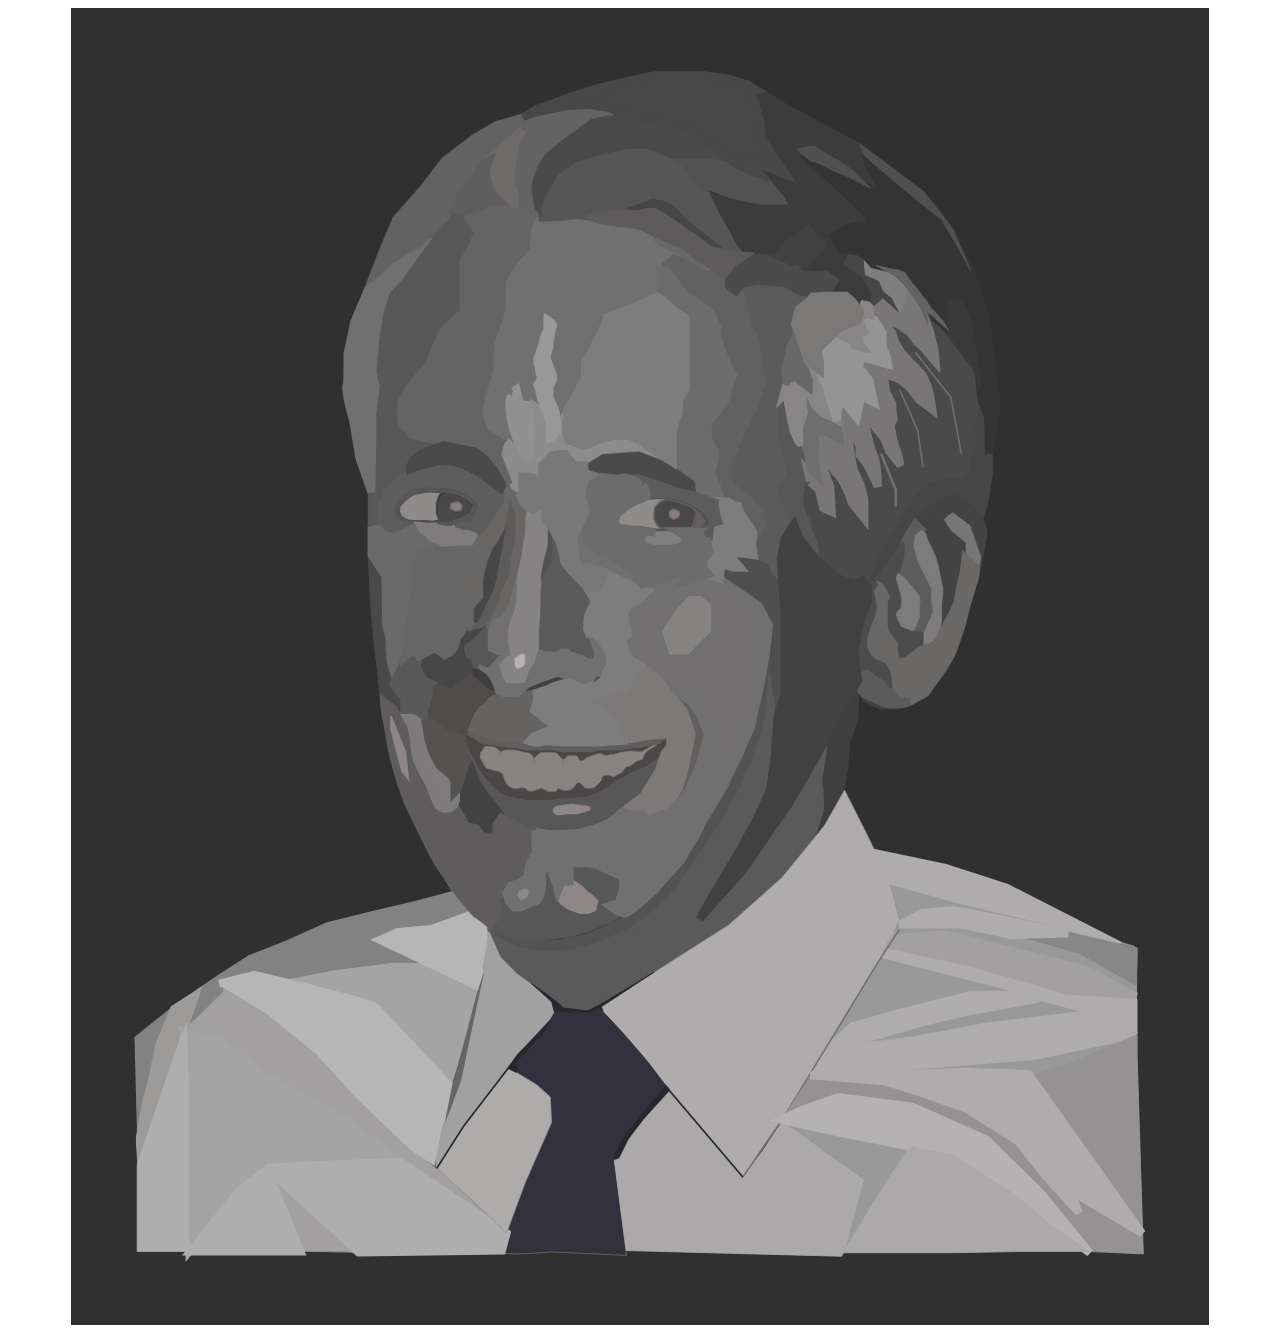
<file: docs/index.html>
<!DOCTYPE html>
<html lang="en">

<head>
  <meta charset="UTF-8">
  <meta name="viewport" content="width=device-width, initial-scale=1.0">
  <meta http-equiv="X-UA-Compatible" content="ie=edge">
  <link rel="stylesheet" href="estilos.css" />
  <link href="https://fonts.googleapis.com/css?family=Roboto&display=swap" rel="stylesheet" />
  <title>Arnulfo</title>


</head>

<body>


  <div class="container">
    <svg class =dadContainer xmlns="http://www.w3.org/2000/svg" width="80%" height="80%" viewBox="0 0 127.351 149.967">
      <defs>
        <style>


          .mover {
            position: relative;
          }

          .cl1,
          .cls-125 {
            fill: #a5a4a4;
          }

          .cl1,
          .cl119,
          .cls-125 {
            stroke: #a5a4a4;
          }

          .cl1,
          .cls-101,
          .cls-105,
          .cls-106,
          .cls-108,
          .cls-109,
          .cl110,
          .cl113,
          .cl114,
          .cl115,
          .cl116,
          .cl117,
          .cl118,
          .cl119,
          .cls-121,
          .cls-123,
          .cls-126,
          .cls-127,
          .cls-129,
          .cl130,
          .cl131,
          .cl132,
          .cl136,
          .cl139,
          .cls-140,
          .cls-142,
          .cls-143,
          .cls-144,
          .cl17,
          .cl2,
          .cl54,
          .cl55,
          .cl59,
          .cl60,
          .cl65,
          .cl67,
          .cl70,
          .cl73,
          .cl74,
          .cl77,
          .cls-81,
          .cls-82,
          .cls-83,
          .cls-84,
          .cls-87,
          .cls-89,
          .cl90,
          .cl94,
          .cl97,
          .cl98 {
            stroke-width: 0.1px;
          }

          .cl2,
          .cl79 {
            fill: #686868;
            stroke: #686868;
          }

          .cl3 {
            fill: #777575;
            stroke: #777575;
          }

          .cl114,
          .cl137,
          .cl138,
          .cl18,
          .cl23,
          .cl4,
          .cl6,
          .cl92,
          .cl93 {
            fill: none;
          }

          .cls-145,
          .cl5,
          .cl75,
          .cl97 {
            fill: #4a4a4a;
            stroke: #4a4a4a;
          }

          .cl10,
          .cl11,
          .cl12,
          .cl13,
          .cl137,
          .cl138,
          .cl14,
          .cl15,
          .cl16,
          .cl18,
          .cl22,
          .cl23,
          .cl24,
          .cl25,
          .cl27,
          .cl29,
          .cl31,
          .cl32,
          .cl35,
          .cl39,
          .cl40,
          .cl43,
          .cl47,
          .cl5,
          .cl50,
          .cl6,
          .cl7,
          .cl8,
          .cl9,
          .cl92 {
            stroke-width: 0.2px;
          }

          .cl6 {
            stroke: #504d4d;
          }

          .cl12,
          .cl7 {
            fill: #8e8b8b;
          }

          .cl7 {
            stroke: #515050;
          }

          .cl10,
          .cls-104,
          .cl8 {
            fill: #484848;
          }

          .cls-104,
          .cls8 {
            stroke: #484848;
          }

          .cl9 {
            fill: #8a7e7e;
          }

          .cl113,
          .cl114,
          .cl118,
          .cl33,
          .cl34,
          .cl35,
          .cl42,
          .cl56,
          .cl62,
          .cl9,
          .cl92,
          .cl93 {
            stroke: #707070;
          }

          .cl10,
          .cl11,
          .cl22 {
            stroke: #635e5e;
          }

          .cl11 {
            fill: #645e5e;
          }

          .cl12 {
            stroke: #4f4d4d;
          }

          .cl13 {
            fill: #615d5d;
          }

          .cl13,
          .cl14 {
            stroke: #615d5d;
          }

          .cl14,
          .cl43,
          .cl74 {
            fill: #585757;
          }

          .cl15,
          .cl17 {
            fill: #4b4747;
            stroke: #4b4747;
          }

          .cls-143,
          .cl16,
          .cl44 {
            fill: #8f8787;
            stroke: #8f8787;
          }

          .cl18 {
            stroke: #474444;
          }

          .cl19 {
            fill: #444040;
            stroke: #444040;
          }

          .cl20 {
            fill: #403e3e;
          }

          .cl20,
          .cl23 {
            stroke: #403e3e;
          }

          .cl21 {
            fill: #5e5b5b;
            stroke: #5e5b5b;
          }

          .cl22 {
            fill: #635e5e;
          }

          .cl24 {
            fill: #535353;
          }

          .cl24,
          .cl25 {
            stroke: #3e3d3d;
          }

          .cl25 {
            fill: #3e3d3d;
          }

          .cl26 {
            fill: #585656;
            stroke: #585656;
          }

          .cl27 {
            fill: #686565;
            stroke: #686565;
          }

          .cl28 {
            fill: #5b5a5a;
            stroke: #5b5a5a;
          }

          .cl29 {
            fill: #403f3f;
            stroke: #403f3f;
          }

          .cls-106,
          .cl30 {
            fill: #444343;
            stroke: #444343;
          }

          .cl31 {
            fill: #504c4c;
            stroke: #504c4c;
          }

          .cl32 {
            fill: #504f4f;
            stroke: #504f4f;
          }

          .cl33 {
            fill: #707070;
          }

          .cl34 {
            fill: #727070;
          }

          .cl35 {
            fill: #858282;
          }

          .cl36 {
            fill: #7e7979;
            stroke: #7e7979;
          }

          .cl37 {
            fill: #656262;
            stroke: #656262;
          }

          .cl38 {
            fill: #5e5c5c;
            stroke: #5e5c5c;
          }

          .cls-145,
          .cl38,
          .cl42,
          .cl69 {
            stroke-width: 0.5px;
          }

          .cl39 {
            fill: #8e8686;
            stroke: #8e8686;
          }

          .cl40 {
            fill: #4a4949;
            stroke: #4a4949;
          }

          .cl41 {
            fill: #474747;
            stroke: #474747;
          }

          .cl42 {
            fill: #706f6f;
          }

          .cl43,
          .cl74 {
            stroke: #585757;
          }

          .cls-109,
          .cl45 {
            fill: #7d7b7b;
            stroke: #7d7b7b;
          }

          .cl46 {
            fill: #555252;
            stroke: #555252;
          }

          .cls-103,
          .cl47 {
            fill: #535252;
            stroke: #535252;
          }

          .cl48 {
            fill: #484747;
            stroke: #484747;
          }

          .cl49 {
            fill: #7d7d7d;
            stroke: #7d7d7d;
          }

          .cl50 {
            fill: #6b6a6a;
            stroke: #6b6a6a;
          }

          .cl51 {
            fill: #5a5959;
            stroke: #5a5959;
          }

          .cl52 {
            fill: #676666;
            stroke: #676666;
          }

          .cl53 {
            fill: #7e7c7c;
            stroke: #7e7c7c;
          }

          .cl54 {
            fill: #585858;
            stroke: #585858;
          }

          .cl55 {
            fill: #8d8b8b;
            stroke: #838383;
          }

          .cl56 {
            fill: #716f6f;
          }

          .cl57 {
            fill: #858383;
            stroke: #858383;
          }

          .cl58 {
            fill: #5e5d5d;
            stroke: #5e5d5d;
          }

          .cl59 {
            fill: #b9b1b1;
            stroke: #b9b1b1;
          }

          .cl60 {
            fill: #555353;
            stroke: #555353;
          }

          .cl61 {
            fill: #656464;
            stroke: #656464;
          }

          .cl62,
          .cl91 {
            fill: #717070;
          }

          .cl63 {
            fill: #919090;
            stroke: #919090;
          }

          .cl64 {
            fill: #989898;
            stroke: #989898;
          }

          .cl112,
          .cl65 {
            fill: #5b5b5b;
            stroke: #5b5b5b;
          }

          .cl66 {
            fill: #616161;
            stroke: #616161;
          }

          .cl67,
          .cl71 {
            fill: #6d6c6c;
            stroke: #6d6c6c;
          }

          .cl68 {
            fill: #7e7d7d;
            stroke: #7e7d7d;
          }

          .cls-107,
          .cl69 {
            fill: #5d5c5c;
            stroke: #5d5c5c;
          }

          .cl70 {
            fill: #818080;
            stroke: #818080;
          }

          .cl72 {
            fill: #787878;
            stroke: #787878;
          }

          .cl73 {
            fill: #4b4b4b;
            stroke: #4b4b4b;
          }

          .cl76 {
            fill: #787676;
            stroke: #787676;
          }

          .cl77 {
            fill: #6e6e6e;
            stroke: #6e6e6e;
          }

          .cl78,
          .cls-81 {
            fill: #878585;
            stroke: #878585;
          }

          .cls-80 {
            fill: #959494;
            stroke: #959494;
          }

          .cls-82 {
            fill: #474646;
            stroke: #474646;
          }

          .cls-83 {
            fill: #3b3b3b;
            stroke: #3b3b3b;
          }

          .cls-84 {
            fill: #464646;
            stroke: #464646;
          }

          .cls-85 {
            fill: #807f7f;
            stroke: #807f7f;
          }

          .cls-86 {
            fill: #414141;
            stroke: #414141;
          }

          .cls-87 {
            fill: #3d3c3c;
            stroke: #3d3c3c;
          }

          .cls-88 {
            fill: #343434;
            stroke: #343434;
          }

          .cls-89 {
            fill: #3a3a3a;
            stroke: #3a3a3a;
          }

          .cl90 {
            fill: #505050;
            stroke: #505050;
          }

          .cl91 {
            stroke: #717070;
          }

          .cl93 {
            stroke-width: 0.32px;
          }

          .cl94 {
            fill: #636262;
            stroke: #636262;
          }

          .cl95 {
            fill: #575656;
            stroke: #575656;
          }

          .cl96 {
            fill: #5d5b5b;
            stroke: #5d5b5b;
          }

          .cls-101,
          .cl98 {
            fill: #636363;
          }

          .cl98 {
            stroke: #656363;
          }

          .cl99 {
            fill: #6e6a6a;
            stroke: #6e6a6a;
          }

          .cls-100 {
            fill: #5e5e5e;
            stroke: #5e5e5e;
          }

          .cls-101 {
            stroke: #636363;
          }

          .cls-102 {
            fill: #7b7878;
            stroke: #7b7878;
          }

          .cls-105 {
            fill: #9f9e9e;
            stroke: #9f9e9e;
          }

          .cls-108 {
            fill: #4d4c4c;
            stroke: #4d4c4c;
          }

          .cl110 {
            fill: #434242;
            stroke: #434242;
          }

          .cl111 {
            fill: #6a6767;
            stroke: #6a6767;
          }

          .cl113 {
            fill: #888484;
          }

          .cl115,
          .cl133,
          .cl136 {
            fill: #aeacac;
          }

          .cl115 {
            stroke: #9f9a9a;
          }

          .cl116 {
            fill: #a2a1a1;
            stroke: #9f9d9d;
          }

          .cl117,
          .cl118 {
            fill: #33313e;
          }

          .cl117 {
            stroke: #33313e;
          }

          .cl119,
          .cls-127,
          .cl135 {
            fill: #a2a0a0;
          }

          .cls-120,
          .cls-121 {
            fill: #828282;
            stroke: #828282;
          }

          .cls-122 {
            fill: #9d9a9a;
            stroke: #9d9a9a;
          }

          .cls-123 {
            fill: #676565;
            stroke: #676565;
          }

          .cls-124 {
            fill: #b7b6b6;
            stroke: #b7b6b6;
          }

          .cls-126,
          .cls-128 {
            fill: #afaeae;
          }

          .cls-126,
          .cls-128,
          .cl131 {
            stroke: #afaeae;
          }

          .cls-127,
          .cl135 {
            stroke: #a2a0a0;
          }

          .cls-129 {
            fill: #aeabab;
            stroke: #929292;
          }

          .cl130 {
            fill: #28272e;
          }

          .cl130,
          .cl137 {
            stroke: #28272e;
          }

          .cl131,
          .cls-142 {
            fill: #aba9a9;
          }

          .cl132,
          .cl134 {
            fill: #9a9999;
          }

          .cl132,
          .cl134,
          .cls-140 {
            stroke: #9a9999;
          }

          .cl133,
          .cl136 {
            stroke: #aeacac;
          }

          .cl138 {
            stroke: #737171;
          }

          .cl139 {
            fill: #888787;
            stroke: #888787;
          }

          .cls-140 {
            fill: #949292;
          }

          .cls-141 {
            fill: #b4b2b2;
            stroke: #b4b2b2;
          }

          .cls-142 {
            stroke: #aba9a9;
          }

          .cls-144 {
            fill: #575555;
            stroke: #575555;
          }
        </style>
      </defs>
      <g class="relat" id="dad" transform="translate(-11.656 -14.438)">
        <path id="Trazado_670" data-name="Trazado 670" class="cl1"
          d="M810.969,307.5,826,311.2l9.625,9.925.719-2.312,1.313-4.437,1.578-6.172-6.922-2.891-6.312-.25-4.062.25Z"
          transform="translate(-784 -179)" />
        <path id="Trazado_715" data-name="Trazado 715" class="cl2"
          d="M858.625,212.719a5.668,5.668,0,0,1,1.656.656c.5.25,2,1.031,2,1.031l1.25.469,1.375.5s.844.75.938.813,1.75,1.25,1.75,1.25l1.344.969,1.063.5-.812.219h-.875l-.875-.219-1.344-.656-2.437-1.281-1.937-1.094-1.109-.828-.2-.984Z"
          transform="translate(-784 -179)" />
        <path id="Trazado_787" data-name="Trazado 787" class="cl3"
          d="M901.469,256.422l-.531-1.047-.625-.766.094-1.734-1.25-1.125-.75-.531-.312-.531-.437-.844.438-.531.75-.266a2.192,2.192,0,0,0,.625.453,8.7,8.7,0,0,1,1.188.844l.625.875.375,1.125.109.875.141.453v1.813Z"
          transform="translate(-784 -179)" />
        <rect id="Rectángulo_5" data-name="Rectángulo 5" class="cl4" width="10" height="4"
          transform="translate(70 62)" />
        <path id="Trazado_716" data-name="Trazado 716" class="cl5"
          d="M852.406,243.188l.677-.437,1.542-1.167h1.958l2.667-.146,4.172,1.516,2.7,2.109.375,1.5-2.125-.437-5.042-1.792-3.021.292-2.875-.292-.844-.271Z"
          transform="translate(-784 -179)" />
        <path id="Trazado_636" data-name="Trazado 636" class="cl6"
          d="M828.891,248.813a4.532,4.532,0,0,1,1.266-1.687,2.775,2.775,0,0,1,2.2-.625H835.5l1.813.625,1.063.875.188.438-.187.375-1.812.938-2.75.438h-3.375Z"
          transform="translate(-784 -179)" />
        <path id="Trazado_717" data-name="Trazado 717" class="cl7"
          d="M866.875,250.813l.547-.375.266-.312-.437-.75-1.312-1.187-1.187-.5-1.687-.375-1.25-.141-1.562.141-.969.375-1.016.531-1.422.938-.375.313-.281.781.656.672,2.313.2H865l1.875-.312"
          transform="translate(-784 -179)" />
        <path id="Trazado_637" data-name="Trazado 637" class="cl8"
          d="M833.906,247.844v1.3l.25,1.031h.438l.75-.062,1.531-.672.828-.391.438-.281.156-.328-.078-.375-.516-.422-.719-.516-1.016-.344-.516-.234H835l-.578.109-.266.469Z"
          transform="translate(-784 -179)" />
        <path id="Trazado_638" data-name="Trazado 638" class="cl9"
          d="M835.578,247.875l.859-.187.5.438-.125.609-.687.078-.625-.3Z" transform="translate(-784 -179)" />
        <path id="Trazado_718" data-name="Trazado 718" class="cl10"
          d="M861.875,247.7l-.656.7-.078.828v.625l.234.484.3.438.328.2h3.734l.547-.7.078-.656V248.8l-.547-.5-1.594-.594-1.375-.312-.609.109Z"
          transform="translate(-784 -179)" />
        <path id="Trazado_719" data-name="Trazado 719" class="cl9"
          d="M863.094,248.922v.578l.484.359.484-.187.281-.328-.078-.422-.328-.2-.437-.125Z"
          transform="translate(-784 -179)" />
        <path id="Trazado_742" data-name="Trazado 742" class="cl11"
          d="M865.938,250.953l.547-.156h.656l.313-.328v-.391l-.375-.625-.25-.25-.344-.266Z"
          transform="translate(-784 -179)" />
        <path id="Trazado_639" data-name="Trazado 639" class="cl12"
          d="M830,247.313l.672-.5.7-.187,1.234-.219h1.641l.109.094-.3.391-.328.891v1.344l.328.875-.875.141-.891-.078h-1.375l-.734-.062-.844-.453-.359-.672.141-.625C829.031,248.156,830,247.313,830,247.313Z"
          transform="translate(-784 -179)" />
        <path id="Trazado_640" data-name="Trazado 640" class="cl13"
          d="M839.672,277.047l2.7.531,3.594.422h3.094l3.313.188,2.328-.125,2.5-.187,2.766-.625,3.156-.312L862.25,278l-2.5.563-3.187.5h-1.937l-1.906.188h-2.875l-1.375-.187H845.25l-1.594-.375h-1.281l-2.187-.328-.594-.094L839,278l-1.391-.828-.625-.609Z"
          transform="translate(-784 -179)" />
        <path id="Trazado_641" data-name="Trazado 641" class="cl14"
          d="M836.938,277c0,.125,1.313,2.688,1.313,2.688l.813,1.531,1.313,1.656,1.906,1.609,1.594.453,3.406.156,1.906-.156,1.625-.344a8.142,8.142,0,0,0,1.313.125c.094-.062,2.188-.656,2.188-.656l1.188-.937,1.563-.844,1.625-.75,2-1,1.344-1.062.875-1.062.219-.969.156.313-1.25,2.781-.25.906-1.094,1.438-.937,1.656-1.406,1.125-1.281,1.031-1.906,1.5-2.437.781-2.375.469-3.062-.125-1.25-.156-1.937-.781-2.344-1.469-1.625-1.812-1.5-2.687L838,280.938l-.594-1.469Z"
          transform="translate(-784 -179)" />
        <path id="Trazado_642" data-name="Trazado 642" class="cl15"
          d="M862,278.125l-1.844,1.063-1.125,1.25-.937.438-.531.438-.406.5-1.062.5-.781-.187-.531.188-.437.813-.5.469-.937.281-.75-.156-.125-.359-.344-.391-.453.078-.187.422-.391.406-.719.25-.75-.25-.969.406-.781-.156-.562-.25-.687.25h-1.031l-.437-.406-.656.156h-.391l-.562-.156-.7-.594-.062-.531-.344-.781-.625-.312h-.937l-.719-.406-.375-.844-.219-.312v-.594l.219-.406.375-.469-1.625-1.062-1.187-.562.219.344.656,1.469.938,1.813.781,1.344.938,1.156,1.281,1.156.781.469,2.656.547h2.859l1.922-.234,1.016-.062,1.484-.094,1.719-.625,1.469-1,.969-.531,1.344-.781.594-.312,1.625-.625.813-.625.781-.562.469-.5.375-.531.375-.531v-.781Z"
          transform="translate(-784 -179)" />
        <path id="Trazado_678" data-name="Trazado 678" class="cl16"
          d="M848.422,286.469h0l.391-.406.75-.109,1.125-.141,1.234.141.844.109.172.063.094.188-.094.156-1.469.438H850.25l-1.25.156-.391-.156-.187-.437"
          transform="translate(-784 -179)" />
        <path id="Trazado_679" data-name="Trazado 679" class="cl17"
          d="M839.859,278.469l-.187-.234,2.172.328,1.188.188h.906l1.063.281h3.656l.719.219h3.906l.311-.084.5-.135h3.094l.62-.136.661-.145h.844l1.75-.406-1.375.688-3.031.219-.781.281h-.844l-.687-.281-1.406.5-.531.375-.312.156-.125.063-.3-.406-.391-.406h-.719l-.531.406-.375.188-.75-.875h-.937l-.844-.084-.641.365-.266.141-.078.172-.141.094-.437-.687h-.344l-.656-.219-1.094-.136h-.906l-.719.271-.656-.6Z"
          transform="translate(-784 -179)" />
        <path id="Trazado_643" data-name="Trazado 643" class="cl18"
          d="M853.906,264.625l1.094,1.5.563.938v.844l-.344,1-.375.344-.594.25-.625.438-.656.781-.531.281h-.75l-1.156-.562-.625-.5-.844-.437-.875.219-1.625.719-.875.281-.875.656-1.062.75h-1.812l-.875-.906-.375-1.281-.781-.687-1-.781L837,267.5l-.531-1.375.688-1.031,1.25-.469,1.5-1.042.781-1.167.719-2.073.781-1.781.438-1.375h.125l.156-2.625.844-3.156v-3.062"
          transform="translate(-784 -179)" />
        <path id="Trazado_680" data-name="Trazado 680" class="cl19"
          d="M844.906,271.375l.813-.531,1-.312.938-.469.844-.281.75-.219.406.219.469.563-.875.313-.75.188-.687.25-.656.281-1.437.375-.812.125h-.5Z"
          transform="translate(-784 -179)" />
        <path id="Trazado_720" data-name="Trazado 720" class="cl19"
          d="M853.078,270.859h0l.344-.687.375-.594,1.094-.344.094.344-.359.375-.516.406-.516.3-.406.266"
          transform="translate(-784 -179)" />
        <path id="Trazado_644" data-name="Trazado 644" class="cl20"
          d="M837.625,267.859l.25,1.188.953,1.078.813.547.859.594.547.484.422.141-.312-.547-.344-.75-.078-.594-.625-.547-.469-.328-.578-.578-.547-.3Z"
          transform="translate(-784 -179)" />
        <path id="Trazado_645" data-name="Trazado 645" class="cl21"
          d="M842.5,249.844l-.5,1.823-.667,2.75-.5,2.667-.583,1.667-1.083,2.833-1.651,2.833h.318l.4-.151.3-.062.635-.286,1.083-1.167,1.344-2.359.406-1.224.917-2.083V255l.667-2.333v-3.5l-.667-1.833-.417.833Z"
          transform="translate(-784 -179)" />
        <path id="Trazado_721" data-name="Trazado 721" class="cl22"
          d="M861.063,270.078l1.063.2L866,272.969l1.031,2.094.781,2.188-.781,3.656-2.094,3.969-4.562,4.188,2.25-2.812,1.75-2.562,1.125-3.937.5-2.875L864.938,274,864,272.75l-1.375-1.312Z"
          transform="translate(-784 -179)" />
        <path id="Trazado_646" data-name="Trazado 646" class="cl23"
          d="M874.25,270.922l-.875,5.453-2.687,6L867.875,287l-3,5.563-4.125,4.75-2.562,2.063-3.5,1.875-3.812,1-2.312.5H844.25l-3.75-1-2.5-2.375L835.313,296l-2.187-3.437-2.062-4.062-1.125-3.187-1.812-5.562-.937-5.375V272"
          transform="translate(-784 -179)" />
        <path id="Trazado_681" data-name="Trazado 681" class="cl24"
          d="M876.063,267.859l-.312,6.891-1.812,5.938-1.875,3.75-1.937,3.5-2.187,3.313-2.312,3.188-1.687,2.25-2.219,2.5-2.5,1.953-3.109,1.844-2.844,1.141-2.641.5-2.406.359L846,304.625l-2.781-.531-2.531-1.562-.187-.687,3.063.844h5.75l3.078-.687L855,300.938l3.438-1.75h0l3.172-2.828,1.953-2.234,1.563-2.062,1.563-2.875,1.25-2.312,2.188-3.375,1-2.125L872.313,279l1.063-2.437.563-2.875.438-2.25.563-3.187.719-4.266Z"
          transform="translate(-784 -179)" />
        <path id="Trazado_722" data-name="Trazado 722" class="cl25"
          d="M850.531,306l3.552-.417,2.833-.583,2.833-1-2.083,3.083-1.917-.583-1.167,1.5-.917-.917Z"
          transform="translate(-784 -179)" />
        <path id="Trazado_647" data-name="Trazado 647" class="cl26"
          d="M840,263.167l.609,1.49v1.484l1.641.443v1l-1.167.5-.661.583H840l-.984-.37-1.849-.714-.417-1.333.188-.625,1.281-1.25"
          transform="translate(-784 -179)" />
        <path id="Trazado_682" data-name="Trazado 682" class="cl27"
          d="M845.531,248.594v2.99l-.406,1.245-.292,1.505-.5,2.417-.5,1.667-.5,2.25-1.167,1.667-1.151.573-.432,1.422-.3-.641-.219-.516.521-.839.75-1.333.542-1.125v-.406l.292-.812.646-1.437.25-1.266v-.891l.594-2.031.109-1.547v-2.047l-.187-.844-.516-1.125v-.781l.271-.854,1,1.323Z"
          transform="translate(-784 -179)" />
        <path id="Trazado_683" data-name="Trazado 683" class="cl28"
          d="M875.953,269.484,876.5,275l.25,2.438-.25,3.063-.437,2.063-.484,1.578-1.391,3.609-1.687,2.813-.687,2.063-2.125,2.813-.437.813L868.188,298l-1.312,1.75.938-.687,3.563-3.937,3.25-4.562,2.875-4,2.875-5.062,1.375-2.656,1.5-2.031-.5,3.375-.437,2.375.438,4-1.25,3.313-4,4.938-3.625,3.563L871,300.563l-4.437,3.125-5.187,3.156-3.687,2.031-2.375,1.438-2.5,1.375-2.937-.312-2-1.625-2.312-1.437-1.344-.875L841.656,305l-.469-1.312-.312-1.062,2.625,1.438,3.125.625,2.109.078,3.047-.453,3.031-.937,3.625-1.75,2.313-1.656,1.344-1.187.766-.625.984-1.156,1.406-1.875,1.625-2.375,3.406-5.187,1.344-2.312,1.063-2.094.438-1.281.75-1.219.313-1.219,1.047-3.187.375-1.625Z"
          transform="translate(-784 -179)" />
        <path id="Trazado_749" data-name="Trazado 749" class="cl29"
          d="M886.813,270.922v3.953L885.75,278l-.312,3.438-.312,1.875-.5,2.75L884,287.625l-1.375,1.75-1.125.688,1.125-3.5v-1.75l-.219-2.25.219-1.125.375-2.375v-1.5l.313-1,1.078-2.219,1.047-2.094,1.375-2.25Z"
          transform="translate(-784 -179)" />
        <path id="Trazado_648" data-name="Trazado 648" class="cl30"
          d="M837.281,281.3l-.656,1.578-.312,1.563v.609l-.187.594,1.047,1.547.453,1.109,1.172.25,1.141,1.141h1.031V288.3l.719-1.281-.312-.406-.75-1.047-.687-.75-.687-1-.531-.937-.531-1.5-.562-1Z"
          transform="translate(-784 -179)" />
        <path id="Trazado_649" data-name="Trazado 649" class="cl31"
          d="M832.75,272.083l-.417,1.5-.24,1.083.125.411.281.109,1.167.594.786.781.88.521h.833l.661.307.516-.531,1.24-.693.182-1.37.4-.714,1.25-.5v-.75l1.333-.75-1.333-.667-1.833-1.5-1-.917-1.036.7-1.214,1.016-1.38-.8-.609.068Z"
          transform="translate(-784 -179)" />
        <path id="Trazado_746" data-name="Trazado 746" class="cl32"
          d="M869.688,255.563l-.312,1.688,1.063.583,2.25,1.6,2.563,2.891.609,2.438.141,2.068v3.75l.656,4.135.8-3.047v-3.125l.214-4.3-.214-2.167-.12-1.5v-2.75L876,256.917l-.583-1.583-1.5-.417-.354-.573-1.812-.094-.844.25,1.344,1.563h-.969Z"
          transform="translate(-784 -179)" />
        <path id="Trazado_684" data-name="Trazado 684" class="cl28"
          d="M848.344,251.125v3.625L846.5,258l-.219,4.25v1.969l-.187,1.656.406.625,1.844.281,1.531-.594,1.688.875,1.688.844.688-.844-.437-1.187L852.625,264v-2l.875-1.75-.875-1.75-2-2-.969-1.375-.469-2.25-.844-1.75"
          transform="translate(-784 -179)" />
        <path id="Trazado_723" data-name="Trazado 723" class="cl33"
          d="M852.429,249.344v3.085l1.714,1.429,2,.857L858,256.143l1.571,2,2.857-.714,2.228-1.007.828.453-1.578,1.844-1.478.424-2.857-.424L858,258.143l-3.857-2-2.476-.476L851.25,254l-.25-1.437.328-1.359.922-1.859"
          transform="translate(-784 -179)" />
        <path id="Trazado_724" data-name="Trazado 724" class="cl34"
          d="M869.063,257.125l5.223,3.625,1.339,2.5-.482,4.036-.857,4.571-.661,2.705L873.359,276l-1.672,3.813-1.75,3.616h-1.509l-.163-3.085-.453-3.656-.875-2.125-1.062-1.625L862,270.156l-3.857-2.871-1.018-2.1.736-.654-.093-.911-.2-1.908h0l.571-1.714,2.429-1h2s1.8-1.821,2.225-1.25l1.578-.7,1.125-.234Z"
          transform="translate(-784 -179)" />
        <path id="Trazado_725" data-name="Trazado 725" class="cl35"
          d="M863.719,261.286,862,264l1,3h2.429l1.714-1.714L868.429,264v-3.429l-1.286-1.143h-1.714Z"
          transform="translate(-784 -179)" />
        <path id="Trazado_726" data-name="Trazado 726" class="cl36"
          d="M852.083,273.042l1.25-.708,2.083-.667.911-.354,1.339-.146.667-1.417.333-1.333a15.42,15.42,0,0,1,1.667.5,13.2,13.2,0,0,1,1.417,1.167h0l1.125,1.583,1.958,2.25,1.042,3-.375,1.917-.667,3.083-.583,1.9-1.083,1.688-1.323,1.594-1.51.573L859.75,287h-1.083l-1.333-.417,2.417-1.833,2-3.25.667-2.083.75-.917v-1.583l-3.417.333-1.417.333h-1.75V276.25l-.75-1.25-1.417-1.083Z"
          transform="translate(-784 -179)" />
        <path id="Trazado_650" data-name="Trazado 650" class="cl37"
          d="M845.667,271.891l.615-.141.063.844L845.813,274l1.188.833.859.292.453.641.063.469-.844.625h-.969l-1.4.891-3.417-.417-2.187-.474-1.312-.526.583-1.5.5-.833.917-.667.417-.667,1.083-.526h1.984l.6-.25h1.333"
          transform="translate(-784 -179)" />
        <path id="Trazado_651" data-name="Trazado 651" class="cl38"
          d="M831.063,279.813l2.688,5.938,1.422.672,1.016-.672,1.5,2.563,1.188.25.813,1.125H841v-1.375l.8-1.187,4.2,2.063.156,2.563L845.063,295l-2.375,1.5-.844,1.781L842,300.25l-1.469,1.531-.844-.312L838,300.25,834.875,295l-1.125-1.609-1-1.891-2.812-5.75a40.687,40.687,0,0,1-2.187-7.375c.013.078-.462-2.718-.5-2.937a15.906,15.906,0,0,1-.437-4.062l2.25,2.313,1.5,2.063Z"
          transform="translate(-784 -179)" />
        <path id="Trazado_652" data-name="Trazado 652" class="cl39"
          d="M828,276.313l1.375,5.25.813,1.063-.375-3.437-1.812-4.5Z" transform="translate(-784 -179)" />
        <path id="Trazado_653" data-name="Trazado 653" class="cl40"
          d="M825.156,254.266l.281,5.8.25,3.063.25,2.563.375,3.063.313,3,2.25,1.656s.438,1.344.625.594a4.925,4.925,0,0,0,0-1.75l-1-1.125-.875-2.375.313-1.125V266.25l-.625-2.562v-3.625l.313-1.312-.812-1.437Z"
          transform="translate(-784 -179)" />
        <path id="Trazado_654" data-name="Trazado 654" class="cl41"
          d="M840.938,252.984l-.5,1.578-.734,2.094-.2,1.844v.813l-.969,1.8-.141,1.563.734-1.359,1.313-2.812.375-1.25.313-2.062.344-1.562.25-1.422Z"
          transform="translate(-784 -179)" />
        <path id="Trazado_685" data-name="Trazado 685" class="cl42"
          d="M842.141,268.417l.547,1.708h1.875l.563-1.708.688-.729v-.719l.391-.734,1.172.5,1.25.078.891-.406h.547l.625.406,1.375.375.8.5h.7l.172-.25.078-.937-.75-2.031h.5l.859,1.141.656.891.547,1.188-.375,1.063-.75.688h-.687l-.578.906-.484.328-.687.266-1.125-.375-.875-.75-1-.375-1.125.375-1.2.406-1.5.625L843.953,272h-1.812l-.766-.375L841,270.484l-.406-.781-.344-.406-1.187-.953.859.406h.531l.922-1.062,1.125-1.016,1.828.2-1.641.672Z"
          transform="translate(-784 -179)" />
        <path id="Trazado_727" data-name="Trazado 727" class="cl43"
          d="M852.083,293.25l2,.333L857.167,295v1.583l-.651,1.573-1.849.51L853.25,298l-1.167-1.417-1.417-1V293.25Z"
          transform="translate(-784 -179)" />
        <path id="Trazado_686" data-name="Trazado 686" class="cl43"
          d="M848.313,294.75l.688,2.333,1.333.667.917.833,1.906.5.438-.833,1.74.333,1.917,1.083-1.583.917-3.26,1.292-2.234.625-1.172.083-2,.2h-3.417l-2.083-.656-.906-.25.906-1.292.417-.5V297.75l.667-.667,1.4,1.885,1.266-.385,1-.833.75-.667v-1.417l.5-2.417Z"
          transform="translate(-784 -179)" />
        <path id="Trazado_687" data-name="Trazado 687" class="cl44"
          d="M849.5,295.406l-.375.969v.75l.594.906.938.625,1.281.438h.813l.641-.25.172-.812-.734-.672-.406-.281-.484-.516-.75-.562-.687-.375Z"
          transform="translate(-784 -179)" />
        <path id="Trazado_655" data-name="Trazado 655" class="cl45"
          d="M829.484,274.063l.984,1.609.375,1.625.156,1.578.25,1.313.922,1.906.641,1.094L833.5,285l.438.938.625.375h.75l.563-.375.313-.625v-1.25l-.312-.312v-1.125l-.562-.625-.75-.625-1.062-1.75-.687-1.562-.437-1.75-.312-1.7L831,273.938l-1.406-.094"
          transform="translate(-784 -179)" />
        <path id="Trazado_656" data-name="Trazado 656" class="cl46"
          d="M832.333,275.208l.354,2.292.563,1.813.938,1.688,1.438,1.125L836,283v1.25l.328-.328.172-.422.438-1.375L837.25,281l.344-.687-.344-.75-.156-.937-.156-1.125a3.148,3.148,0,0,0-.937-.312,8.285,8.285,0,0,1-1.5-.5l-.812-.875Z"
          transform="translate(-784 -179)" />
        <path id="Trazado_688" data-name="Trazado 688" class="cl47"
          d="M847.336,249.844l-.2,2.578-.094,1.594-.641,2.641.125,1.078,1.29-1.841.413-1.347-.093-2.836.093-.523Z"
          transform="translate(-783.984 -179)" />
        <path id="Trazado_657" data-name="Trazado 657" class="cl27"
          d="M842,246.313,839.5,251l-1.917,2.417v1.833L837,257l-.156,1.859v1.266l.516,2.078-.359,2.63,1.333-1.75v-2l1.167-1.333v-2.333l.5-2.167.75-1.833.583-.75L842.25,251l.859-4.859-.2-.7L842.25,245"
          transform="translate(-784 -179)" />
        <path id="Trazado_658" data-name="Trazado 658" class="cl48"
          d="M836.375,264.833l-.312,1.2-.781.609-.656.266-.625-.484-.531-.2-1.062.563-.844.391-.187.672-.156.672.641,1.234.7.594.25.094.188-.094.25-.406.75-.109.625.516.875.281.375-.469.656-.562.844-.344.422-.219-.078-.594V268l-.219-.156h-.125l-.469-.562-.187-1.062v-.594l.5-.437.656-.5.281-.281-.437.125h-.344l-.266.3h-.2l.094-.427.219-.891Z"
          transform="translate(-784 -179)" />
        <path id="Trazado_689" data-name="Trazado 689" class="cl33"
          d="M846.188,289.188l1.438.313h2l2.156-.156.75-.234.938-.2,1.344-.531.688-.344.469-.375.656-.406.563-.531.875.219.656.125h.844l.5.594h.125l.719-.156.688-.25-.375.563-.625.813-.25.281.875-.531.688-.562.844-.75.719-.812.875-.656.938-1.281.438-.969.719-1.437.281-.812.344-.937.25-1.094.531-1.75.438,2.844.281,3.016,1.25.391-.375.75-2.125,3.5-1.031,2.125-1,1.469-.719,1.406-1.969,2.156-1.391,1.578-1.578,1.422-1.266,1.078-.844.5-1.047-.3-.969-.719,1.125-.344.344-1,.219-.562v-1.656l-.719-.375L855,293.938l-.656-.312-.594-.25-1.094-.187h-1.812s-.281-.187-.344,0a4.287,4.287,0,0,0,0,.906V295.5h-.875l-.281.375-.312.75-.156-.625-.312-.719-.344-.937-.281-.719-.312-.437-.437.75-.156.656v1.656l-.187.938-.406.688-1.062.438-1.094.469h-.719l-.687-.75L842.531,297l.563-1,.938-.312,1.156-.719.188-1.594.813-1.406v-2.937"
          transform="translate(-784 -179)" />
        <path id="Trazado_690" data-name="Trazado 690" class="cl49"
          d="M854.859,256.625l2.578,1.188,1.625.688,1.25.453-1.25,1.234-1.25.563-.375,1.125.188,1.344.188,1.109-.687.672.313,1.156.375.906.492.59,1.633.941-1.344-.281-.289,1.375-.492.75-.375.813h-1.125l-1.625.5-.812.438-1.016.375-1.016.453.906.422,1.578.5.359.313.688.5.938,1,.141.719.063,1.2,1.3.078-3.937.25h-3.8l-1.656-.094-.984-.094-.625.188H846l-.594-.187.594-.625,1.125-.437,1.375-.5v-.5l-1.062-.687-.734-.672-.7-.453.422-1.437-.109-.75.609-.266.828-.234.75-.375,1.563-.437h.375l1.125.438.8.3.641-.3.234.172.641-.312.813-.609.3-.437.078-.562.563-.922-.078-1.141-.391-.969-.734-1-.547-.5-.25-.266h-.687l-.266-.641.078-1.437.266-.734.3-.594.313-.609-.156-.469-.609-1.094h.7l.5-.344.25-.594.377-.562Z"
          transform="translate(-784 -179)" />
        <path id="Trazado_659" data-name="Trazado 659" class="cl50"
          d="M836.438,252.688l-1.828.172-.359-.172-1.107-.375-1.33-1.17-.1-.846h-1.792l-1.636.846L827,250.429l-1.857.446v3.563l1.748,2.719.109,6.219.422,1.5v1.344l.125,1.625.739,2.442,1.214-2.161.75-4.75.607-4.518v-2.714l.857-2.018,3.473-.312,2.375-1.125"
          transform="translate(-784 -179)" />
        <path id="Trazado_660" data-name="Trazado 660" class="cl51"
          d="M830.188,266.766l-.531.656-.125.8-.328.563-.375.813-.531.953.313.609.438.516.609.578a2.649,2.649,0,0,0,0,.5c.031.063,0,1.156,0,1.156h1.188l.422.094.5.359.375.266s.063-.25.063-.266v-.453l.063-.391.172-.359.156-.531.156-.672v-1.047l.063-.25.156-.109-.219-.094-.312-.109-.3-.328-.375-.422-.406-.812-.094-.187v-.375l.188-.906.078-.172-.078-.312-.453-.156Z"
          transform="translate(-784 -179)" />
        <path id="Trazado_661" data-name="Trazado 661" class="cl52"
          d="M831.781,254.234l-.344.828L831,255.8l-.078.641v2.234l-.125.875-.078.922-.078.922-.172.531-.156.828-.078.641-.094.844L830,265.313a9.788,9.788,0,0,1-.156,1.031,7.4,7.4,0,0,0-.141.891l.219-.187.391-.266.484-.156.578.156.2.344s.453-.219.516-.266.453-.234.453-.234l.531-.281.391-.172.422.172.578.438.281.188.25-.187.188-.094.281-.062.266-.281.281-.437.172-.437.063-.547.094-.234.313-.359.219-.266.078-.2.328-.641.078-.625.141-.516-.375-1.094-.172-.609-.078-.375v-2.734l.078-.437.547-1.609v-1.609l.094-.406.375-.484H837.5l-.625.391-.734.344-.891.438h-1.219l-1.2.094Z"
          transform="translate(-784 -179)" />
        <path id="Trazado_662" data-name="Trazado 662" class="cl53"
          d="M831.844,251.016l-.156-.312s1.109.078,1.172.078,1.359-.078,1.359-.078h1.359l2.859,1.078-.484.891h-1.312l-.625.063-.875.078h-.469l-.266-.078-.266-.2-.7-.234-.344-.156-.234-.234-.25-.219-.437-.344Z"
          transform="translate(-784 -179)" />
        <path id="Trazado_663" data-name="Trazado 663" class="cl54"
          d="M837.125,210.875H836l-.406.859-.719.641-3.125,3-2.187,3.344-2.109,2.391-1.047,3.328-.687,6.625v8.375l-.312,3.313-.281,2.781v5.219l1.813-.375-.281-2.312.875-.594v-.844l.719-.562.531-.969,1.25-.812,1.188-.8-.125-.359v-.516l.5-1.2.906-.531,2.219-.625a34.734,34.734,0,0,1-3.625-1.062,2.743,2.743,0,0,1-1.812-1.969v-1.781l3.641-5.219,1.469-3.719,2.75-2.781-.016-6.344,2-3.375-.875-2.844Z"
          transform="translate(-784 -179)" />
        <path id="Trazado_691" data-name="Trazado 691" class="cl55"
          d="M841.75,243.219a2.422,2.422,0,0,1-.437-1.359,5.965,5.965,0,0,1,.516-1.672l.719-.906.516-.094.422.344.766,1.094.875,1.422.328-.187.172-1.234v-3.5L845,234.344v-.719l.453.2L847,235l.875,2.5.25,1.125-.25,1.25,1.063-1.062-.109-1.922.344-.891.969-1,.109,1.5-.25,1.875.25,1.5,1.938.75,3.438-1.25h2.5l2.078,1.25L863.688,243l-4.437-1.687-4.625.313-2.266,1.453-.7.063L851,243l-1-1.375-1.734.156L847,243.219v2l-.594-.094-.781-.625h-1.062v2.156l-.312.188-.25-.328-.812-.469-.641-1.422Z"
          transform="translate(-784 -179)" />
        <path id="Trazado_692" data-name="Trazado 692" class="cl56"
          d="M844.406,258.563l-.2,2.172-.625,1.594-.391,1.859v1.2l.391.89-.094.438-1.062-.094-1.141-.266-.594-.266v-1.906l.109-.672.25-.578,1.125-.484.547-.781.641-.937.391-1.609.656-2.687Z"
          transform="translate(-784 -179)" />
        <path id="Trazado_693" data-name="Trazado 693" class="cl57"
          d="M845.406,251.586l-.266,1.336-.172,1.453-.531,2.281-.125,2.781-.187,1.75-.562,1.438-.234.891-.109.688v1.078l.266,1.344.2.109.5.188-.475.307-.838.333-.406.422-.3.391.3.953.328.672.766.094.906-.094.656-1.625.547-.687.078-.766.375-.672V264.5l.156-2.719.094-3.266.063-.578-.062-1.125.438-2.125L847.25,253v-2.25l.156-1-.094-1.937-1.75.828-.156,1.547Z"
          transform="translate(-784 -179)" />
        <path id="Trazado_664" data-name="Trazado 664" class="cl58"
          d="M829.828,250.328l-.8.391-.625.25-.187.125-.469-.125-.75-.641-.266-2.172.531-.891.234-.7.719-.562.625-.922,1.094-.75.438-.187s.719-.641.875-.578a20.519,20.519,0,0,0,2.094-.5,8.92,8.92,0,0,0,1.563-.094,2.526,2.526,0,0,1,.969,0c.125.031,1.25.594,1.25.594s.938.375,1.031.375a4.2,4.2,0,0,1,.813.594c0,.031.969.75.969.75l.688.313.813.406.313.281v1.313l-2.344,3.375-.312.281-.125-.156-1-.375h-.844l-.531-.29h-.516l.609-.194,1.281-.141.406-.375.125-.562.141-.484.141-.516v-.406l-.406-.375-.406-.344-.719-.344-.875-.406L835.5,246h-3.875l-.781.281-.906.406-.5.344-.406.344-.344.375-.281.719v.5l.281.75.547.3Z"
          transform="translate(-784 -179)" />
        <path id="Trazado_694" data-name="Trazado 694" class="cl59"
          d="M843.583,267.438c.01.25.042,1.281.385,1.219a2.892,2.892,0,0,0,.875-.469v-1.281h-.469l-.406.281-.385.25"
          transform="translate(-784 -179)" />
        <path id="Trazado_728" data-name="Trazado 728" class="cl60"
          d="M861.141,251.188h3.922l1.078-.2.922-.094.359-.281.266-.375v-.3l-.266-.422-.2-.281-.5-.437-.2-.266-.375-.281-.531-.234-.625-.187-1.312-.359-.8-.187h-2.141l-1.047.188-.906.359,1.141-.781,1.328-.094h2.063l.563.188a6.944,6.944,0,0,1,.891.141c.047.047.938.438.938.438l.594.391.594.344.719.641.469.484.3.719.078.594-.078.406-.687.141-.969-.141-1.109.141-4.2-.141Z"
          transform="translate(-784 -179)" />
        <path id="Trazado_665" data-name="Trazado 665" class="cl61"
          d="M838.219,211.063l-.469.813,1.188,1.813-.719,1.938-1.094,1.75v6.375l-1.5,1.313L834.5,226.25l-.562,1.25-.437,1.063-.562,1.375-.562.938-1.562,1.75L830,233.813l-.625.938-.109,1.8.109,1.266,1.172,1.359,2.391.641,1.563.313,1.688.313,2.375.5s1.313.5,1.313.75,1,1.25,1,1.25l.5.438.844,1.5.594.531-1.437-3.719.438-1.562.563-.75-1-.75-.812-.437-.437-1v-1.75l.75-1.625.5-2.937v-2l.609-2.5.391-.812.625-2.875v-2.25l.813-1.812,1.313-1.531.906-1.141.109-2.406.875-1.609-.7-1.25-1.719-.406-.781-.172-1.75-.172h-1.937Z"
          transform="translate(-784 -179)" />
        <path id="Trazado_695" data-name="Trazado 695" class="cl62"
          d="M847.25,211.75h2.25l2.5-.312s1.688.5,1.938.625,4.125.563,4.125.563l1.313.438.875.781.438,1.219.969.875,2.031.938-1.75,2.313-.687,2.688-2.625,1.188-2.768,1.563L854.5,226.5l-1.062,2.875-.75,1.938L852,233l-.687,1-.625,1.375-.5.375V235l-.937.906-.406.906L848,234.625v-1.25l.5-1.25-.875-2.75L848,227.5l.281-1.266.219-.8-.875-.812.078,1.328-.766,1.922L846.375,230l.563,2.125-.562.875.563,2-1.562-1-.375.625.188.75h-.875l-.562-2-.812,1.25v2.125l.875,3.188-.875-.812-.484.25-1.109-.719-.75-.422L840,236.5l.313-1.578.375-1.547.688-2.062v-1.937l.25-1.875.313-1,.438-1.062.563-2v-3.312l.813-1.375.563-.875,1.063-1.125.625-.812v-1.562l.375-1.75.563-.562"
          transform="translate(-784 -179)" />
        <path id="Trazado_696" data-name="Trazado 696" class="cl63"
          d="M843.167,234.313s-.354.531-.26.688a2.889,2.889,0,0,1,0,.906l.125,1.188.344,1.344.438,1.313.156.438.406.656s.406.719.438.813.438.375.438.375l.25-.375.125-.984v-3l-.125-.766v-.469l-.25-.531v-.437h-.875l-.266-.719-.141-.625-.156-.656-.437.25"
          transform="translate(-784 -179)" />
        <path id="Trazado_697" data-name="Trazado 697" class="cl64"
          d="M847.688,225.094v.891l-.125.25-.25.547-.219.875-.187.656-.219.656-.25.688v.469l.172.547a3.618,3.618,0,0,0,.078.7c.063.156.219.719.219.719l-.219.375-.25.438.25.813.141.719.141.359.125.391.3.781.3.938.281.781v2l.313-.141.125-.266.516-.453V237.8l-.141-1.234-.219-.687-.594-1.281v-1.437l.438-.875v-.531l-.437-1.156-.281-.781-.125-.422.125-.422.281-.969v-.625l.125-.594.125-.687.188-.625-.187-.375-.531-.344Z"
          transform="translate(-784 -179)" />
        <path id="Trazado_747" data-name="Trazado 747" class="cl65"
          d="M872,220.938v2.634l1.857,3.714.571,5-.571,3L872,238.857l-.714,2.286-1.143,2.286.388,2.143,2.094,2,1.8,1.429.29,1.125-.29,1.018-.4.92-.656,1,.482,1.771,1.58.573.688,1.469,1.161.844-.114-2.8.114-1.493.871-2.132.7-.154-1.571-3.571-.129-1.728.844-1.031v-1.219l-.375-.937-.719-4.375.379-3.781.464-1.75-.125-2.031,1.232-1.29,1.143-1h0l-1.143-3.179.518-2,1.938-1.375-3.687-1.437L873.25,220"
          transform="translate(-784 -179)" />
        <path id="Trazado_729" data-name="Trazado 729" class="cl66"
          d="M873.677,251.438l-.208,1.344.578-.672.62-1.526v-.536l-.245-1.031-.745-.849-.646-.833-.594-.458-1.687-1.208L870.333,244l.573-1.984.844-2.349,1-2,.927-1.917.99-3-.333-2.25-.458-3.219-.969-1.875-.984-4.078-.453.438-.562-.437-.781-2.422-.781.125H867.5l-1.062-.562-1.1-.635-1.708-.8-.958.8,1.167,1.417,1.5,2,2.167,1.5,1.333,1.25.75,1.917v2.167l.75,1.083.682,1.443-.109,2.141-.156,1.333-.859,1.667-1.474,1.917-.12,1.786.536,1.464.323,1.271-.323,1.4,1.026,3.385.474.594,1.417.6.583,1.333Z"
          transform="translate(-784 -179)" />
        <path id="Trazado_730" data-name="Trazado 730" class="cl67"
          d="M870.281,247.563h-1.469l-2.281-.875-.281-1.6L863.417,243v-4.25l.9-3.641.813-3.359-.292-2.5.292-3.359v-1.344l-1.708-1.214-2.083-1.583.5-2.25-.5-1.417h1.495l1.313,1.667,1.109,1.469,2,1.313,1.417,1.135.917,2v1.25l.56,1.75.774,1.833.667,1.167-.667,1.833-.333,1.417-.44.583-.737,1.188-1.073,1.146v1.833l.885,1.521v1l-.406,1.625,1.083,3.207Z"
          transform="translate(-784 -179)" />
        <path id="Trazado_731" data-name="Trazado 731" class="cl68"
          d="M852.406,232.219v-2.031l.844-1.375.438-1,.5-.875.688-1.5.375-1.016.75-.359,1.063-.375L859,223l.938-.5,1-.437.516-.234,1.047.672,1.313,1.188,1.313.875v8.813l-.875,1.688v1.313l-.437,1.188-.312,1.25v3.938l-1.437-.937-1.125-.75L859,239.813l-.875-.437H856l-1.812.438-1.25.625-.859.188-1.812-.75-.2-1.062v-1.25l.2-1.766.328-.234.344-.578.313-.766.438-.844Z"
          transform="translate(-784 -179)" />
        <path id="Trazado_744" data-name="Trazado 744" class="cl68"
          d="M869.063,248.25l.469,2.141-1.016.281-.078.469-.156,1.25-.484.266.281,1.469-.641.688-.2,1.281.7.781,1.438.453.25-1.766,1.563.406H872l-.531-.641-.719-.828.875-.375,2.078.266-.234-1.359.156-.969v-.578s-.562-.953-.75-1.172S872,249,872,249l-.3-.828-.766-.234-.516-.312-1.359-.062Z"
          transform="translate(-784 -179)" />
        <path id="Trazado_732" data-name="Trazado 732" class="cl69"
          d="M857.656,244.578l1.2.5,1.125.766.3,1.109h2.469l1.313.234,1.219.266.953.531,1.3.922.375.5.375.578v.516l-.156.563-.594.359h-.641l-.156.391s.078-.141.422.5.75.25.75.25l.375-.25.094-.969.078-.7,1.063-.312-.281-1-.172-.984-.094-.437.094-.312-.391-.141-1.781-.609-.516-.234-1.094-.187-1.219-.266-1.25-.5-1.172-.375-.469-.2-.812-.25-.625-.25-.359-.109H858.3Z"
          transform="translate(-784 -179)" />
        <path id="Trazado_733" data-name="Trazado 733" class="cl70"
          d="M859.844,251.656l-.437.75.188.656,1.156.438,1.109.109,2.047-.109.813-.437.438-.656-.281-.484-.969-.547H860.75Z"
          transform="translate(-784 -179)" />
        <path id="Trazado_734" data-name="Trazado 734" class="cl71"
          d="M859.531,245.583l-.687-.458-1-.391-.312-.141-1.031.141-1.469-.141-.953-.094-.8-.156-.656.25-.25.531-.312,1.375v1.406l.563.781-.25.563.156.672v2.484s.688.594.75.688,1.219.813,1.219.813,1,.5,1.094.531,1.094.625,1.094.625l1.063.781.594.531.5.656.813,1.047.828-.2,1.719-.391,1.3-.578,1.125-.531a3.05,3.05,0,0,0,.531.219c.094,0,.406.313.406.313l-.25.25-.312.438,1.656-.437,1.281-.375-.625-.75.063-1.2.719-.8-.281-1.406h-.281l-.594-.656-.25-.219.25-.344h-2.844l.531.344.375.219.156.438-.156.219-.219.469-.5.281-.781.188h-2.578l-1.266-.469-.25-.469v-.375l.25-.281.156-.219.563-.344.953.125-1.8-.312-1.125-.078-1.094-.109h-.5l-.516-.562-.156-.219.234-.812.438-.547.781-.609.75-.484.672-.3.8-.312.375-.219V246.5l-.219-.562-.312-.354"
          transform="translate(-784 -179)" />
        <path id="Trazado_698" data-name="Trazado 698" class="cl72"
          d="M848.25,241.781l-.625.75-.562.563v2.094h-.625l-.562-.562-.656-.156h-.687v2.188l-.281.25.281.656.344.438.625.531.375.156,1.406-.969.188,2.094.766,1.125.516.906.594,1.063.063.594.156.469.156.859.156.516.625.813,1.063,1.156.969.938.281.469h.344a5.206,5.206,0,0,1,.594-.156c.094,0,.438-.312.438-.312v-.437l.344-.5.313-.5v-.344l-.656-.187-.625-.125-.75-.312h-.781l-.469-.187-.219-.719-.219-.969v-1.062l-.156-.281.156-.781.438-.812.469-1.219.5-.875v-.406l-.5-.969v-.906l.188-1.062.125-.406.188-.562.281-.156.344-.156-.625-.281-.187-.469v-.469h-1.219l-.5-.562-.344-.437-.3-.406-.641-.062Z"
          transform="translate(-784 -179)" />
        <path id="Trazado_748" data-name="Trazado 748" class="cl73"
          d="M871.984,216.429l-1.841,2.143a8.936,8.936,0,0,0,0,2c.143.571,1.429,1.143,1.429,1.143l.857-1.143,1.821-.259,3.321.259,2,1.143H883l1-1.143.714-.857L883,218.571h-2.571l-.857-1.143h-1.143l-2-1-2.571-.163Z"
          transform="translate(-784 -179)" />
        <path id="Trazado_750" data-name="Trazado 750" class="cl74"
          d="M877.667,234l1,4.667,1.25,2.917L880.75,245l-.417,2.833,1.083,2.5.917,3.333v2.25L879.917,253l-1.182-2.25-1.068-2-.75-2v-1.167l1.036-1.411-.286-1.422-.333-1.167-.417-1.75V235.25Z"
          transform="translate(-784 -179)" />
        <path id="Trazado_751" data-name="Trazado 751" class="cl75"
          d="M880.75,245.25l1.063.938.563,2.375L883.5,249l-.156-2.594-.891-2.859.266-1.141,2.031,2.313.625,1.469.5,1.375,1.813,2.25v-1.906l-.437-2.219-1.062-2.375L885.875,241l-.594-3.3L885,236.188l1.688,3.75.563,2.125,1.438,2.063.5,1.563V242.75l-.937-2.812-.562-2.375v-1.375l2.5,3.75,1.063,2.125.938.875-.625-2.312-.687-2,.375-1.437v-1.562l-.812-1.812-.25-1.312v-1.125l2.438,1.125,2.063,2.5.813.625.7.563-1.516-4.812-1.812-1.75-1.312-1.812-.312-1.25-1.062-1.187s.188-.687.688-.625a14.657,14.657,0,0,1,2.641,1.813l3.156,3.594-.469-1.781-.266-1.812-.437-1.812v-1l2.75,2.313,1.063,2.313,1.984,2.469,1.016,2.969v1.813l-.625,3,.25,1.625-.625,1.813-.437,1.75-.625,1.438h-4.312l-1.562,1.625-1.5,2.125-.687,1.625-.937,1-.375.875-1.375,2.313-.7,1.344-.937,2.406-.359-1.031-1.187.469-1.812-.625-2.047-1.578-.078-.547v-1.5l-.281-1.328-.594-1.484-.187-.969L880.75,249l-.375-1.437Z"
          transform="translate(-784 -179)" />
        <path id="Trazado_752" data-name="Trazado 752" class="cl76"
          d="M880.781,245.125l-.359-1.5,1.078,1.047.938,1-.2-1-.2-.906-.156-.828v-3.375l.359-.484,1.641.734,1.109.875v-1.609l-.828-2,.141-1.062.25-.766.25-.344.5.656,1.406,1.625.438-2.016.141-.844,1.656.922-.625-3L887,230.75s.188-1.312.375-1.312,3.375,1.094,3.375,1.094L889.938,228v-1.625l-1.078-1.594V223l1.078-1.062,2.125,1.938v-1.937l.688-1.375,1.75,2.313.5,1,.938,2.5.563,2.438.094,1.266-1.422-1.672-1.047-.969-.75-1.062-.625-.437-.687-.5-.937-.375-.437-.375-.375.75.813.938.313,1.063.766,1.3.859,1.016,1.188,1.188.75.813.625,1.438.313,1.25.25,1.625-1.687-1.25-1.125-1.453-1.312-1.109-1.375-.5-.375-.437-.156,1.109.219,1.375.75,1.453.063,1.266.125.672-.391.938.391,1.938.594,1.781.25,1.25-1.469-1.844-.578-1.516-1.172-1.484L888,236.688l-.375-.859v.859l.2,1.563.172.938.563,1.969.375,1.031.188.75.188,2v.813L888,243.094l-1-1.344v-1.062l-.5-1.125-.562-1.312-.437-1.062-.516-1.047.516,2.7.172.969.266,1.938.344,1.875.859,1.859.484,1.828v2.5l-1.594-1.969-.359-1.094-.859-1.812-1.094-1.312-1.062-1.328-.078,1.469.75,1.984.2,3.234-1.094-.5-.562-2.359-1.094-.922"
          transform="translate(-784 -179)" />
        <path id="Trazado_753" data-name="Trazado 753" class="cl77"
          d="M879.813,235l.156,1.531-.531,1.781v1.906l.531,1.25.484,2.156.609.813,1.344,1.188-.25-1.187-.25-1.328-.125-1.641.125-.687v-.562l-.125-.594.375-.406.75.109L885,240.563v-.937l-.187-.875-.375-1.031-.187-.281-.5-.281-1.156-.469-1.156-1.156-.656-1.344v-.906l-.687-.281Z"
          transform="translate(-784 -179)" />
        <path id="Trazado_754" data-name="Trazado 754" class="cl78"
          d="M880.2,233l1.156,2.453.922.969,1.844.891-.75-2.094-.25-.75-.187-.875-.219-.687-.437-.8-.156-.469v-.406l-.594-.5-.531-.312-.328-.3-.281-.3-.531.594.344.688.469,1.172v.984L880.2,233H880v.688s-.141,1.094-.141,1.422.141,1.313.141,1.313l-.344,1.109-.25.625v.719s.031,1.422,0,1.359-.7-1.469-.7-1.469l-.422-1.969-.078-.578-.141-.594-.109-.609-.094-.547-.094-.344v-.2l-.328.328.172-.656.156-.594.094-.453.2-.437.75-.094.281.094.375.344.391.188.344.359"
          transform="translate(-784 -179)" />
        <path id="Trazado_755" data-name="Trazado 755" class="cl79"
          d="M880,228.547l.406.859-1.234-3.312-.391,1.188-.531.938-.187,1.188-.375,1.313v.7s.125,1,.125,1.125.25-.5.25-.5.359.094.453,0,.656,0,.656,0l.328.375.656.438.453.375v-.922l-.375-1-.234-.5-.172-.391.328-.359.25-.3"
          transform="translate(-784 -179)" />
        <path id="Trazado_756" data-name="Trazado 756" class="cls-80"
          d="M881.953,229.281l.094.531v.719l.063.656.063.5.234.609.313.547.2.547.172.8.391,1.2.453,1.281.25.766.078-1.3.219-.75.125-.422.156-.141s.25.3.313.375.422.5.484.609.609.75.609.75l.484.516s.3-1.2.313-1.344.281-1.391.281-1.391l1.625.859-.609-2.844-1.3-1.594.094-.641.188-.547.078-.156,1.266.391,2.031.609-.094-.781L890,228.328l-.109-.437v-1.516l-.219-.391-.25-.484-.437-.5-.109-.234-.609-.187h-.547a2.18,2.18,0,0,0-.078.625c.047.109.516.922.516.922l-.109.516-.406.172-.312.156.125.7.813.844.391.391h-.937l-1.031-.391-.687-.094-.078-.422-.562-.422-.594-.156-.422-.3-.156-.312-.344-.344-.75.656-.312.375-.375.391-.453.359-.187.266Z"
          transform="translate(-784 -179)" />
        <path id="Trazado_772" data-name="Trazado 772" class="cls-81"
          d="M887,222.813l.281-.594,1.031.219.469.531v1.781l-.469-.187-.594-.062-.185.476.091.165.25.672.281.313v.375l-.875.406.219.844,1,1.094h-.781l-.437-.125-.8-.234-.484-.141v-.375l-.594-.437-.75-.25-.437-.375-.344-.406.344-.375.438-.312.516-.281,1.219-.469.516-.562.219-.656-.125-.469Z"
          transform="translate(-784 -179)" />
        <path id="Trazado_775" data-name="Trazado 775" class="cls-82"
          d="M899.547,247.031H898l-1.375.844-1.5,1-1.812,2.75-2.187,3.5-3.437,3.563,1.875-4.125,1.563-2.937.844-1.312.844-1.437L894,247.031l1.063-.953.891-.766,2.328-.469h2.063l.594-1.281.313-2.062.563-.687-.219-2.078.219-1.234.563-2.5.875,1.938.5,2.313v4.813l-.5,3.375-.672,2.344-.453-.469-1.187-1.437Z"
          transform="translate(-784 -179)" />
        <path id="Trazado_757" data-name="Trazado 757" class="cls-83"
          d="M882.328,214.313,881.875,216l-.625.563-1.187,1.375.156.563,1.656.094h1.313l1.063.906.3.25-.812,1.156-.641.844,1.594-.062h.688l1.063,1.063.5.813v-.812l.281-.562,1.219.25v-1.375L887.5,219.5l-1.062-.812-1.5-.875.688-1.25-.687-.719-.687-1.031-.437-.75Z"
          transform="translate(-784 -179)" />
        <path id="Trazado_773" data-name="Trazado 773" class="cls-84"
          d="M888.219,218.083s-.312.729,0,.729a8.564,8.564,0,0,1,1.719.906l.531,1.25,1.344.844.281,2.094-2.156-1.937-1.125,1-.469-.531.188-.812-.312-.812-.328-.484-.656-1.062-1.172-.75-1.094-.734.406-.812.219-.406-.625-.75,1.969.25,1.063.813Z"
          transform="translate(-784 -179)" />
        <path id="Trazado_776" data-name="Trazado 776" class="cls-85"
          d="M888.063,216.906v.875l.109.969,1.016.438.719.406.438,1.156.438.438.656.469.563,1.078.344-1.266.359-.922-.359-.516-.906-.844-.5-.344-.594-.344-1.156-.562-.406-.25-.312-.2Z"
          transform="translate(-784 -179)" />
        <path id="Trazado_758" data-name="Trazado 758" class="cls-86"
          d="M875.719,216.188l1.188.594.719.219.859.469s1.063-.156,1.094,0a2.354,2.354,0,0,0,.422.563l.469-.562.938-1,.641-.859.188-.922-.422-.656-1.031-1.312-1.578.953-.922.609-1.375.844Z"
          transform="translate(-784 -179)" />
        <path id="Trazado_745" data-name="Trazado 745" class="cls-87"
          d="M871.583,216.429l-2.208-3.8-2.5-5.125,4.708,1.75,2.792.5h2.875l-4-5,4.625,1.75-3-4.125-.578-3.25-1.047-3,1.125-.625,3.5,2.125,8.875,4.75,4.125,8.125-5-4.875-4.375-2.25s-2.375-.625-1.5,0,5.875,5.875,5.875,5.875l5,5.375-2.75-2-4.172,1.484-1.766.516-1.437-2-2.875,2-1.578,1.8Z"
          transform="translate(-784 -179)" />
        <path id="Trazado_759" data-name="Trazado 759" class="cls-88"
          d="M887.719,204.047l5.438,4.766,3.969,3.063,3.875,6.5,1.938,6.25,1.375,11.25-.984,5.688-.141-4.75-.828-1.859L901.688,228l-.641-2.484-1.969-3.984L898.625,224l-.359,2.109-1.719-1.547-.625-1.328-.531-.969-.516-.359-1.078-1.719-1.141-1.469-2.25-.531-1.641-.406-.953-1.031-.812-.578-2.3-.375-.953-1.609,1.375-.875,1.875-.437,1.078-.2,2.547,1.766-2.812-3.172L886,209.5l-3-2.812-2.031-1.875a8.163,8.163,0,0,1,2.031.75c1.063.563,3,1.5,3,1.5l2.422,1.172a11.343,11.343,0,0,1,2.2,2.016c.375.688-.672-1.719-.672-1.719l-1.391-2.656Z"
          transform="translate(-784 -179)" />
        <path id="Trazado_788" data-name="Trazado 788" class="cls-89"
          d="M899.125,221.734l-1,.516v4.5l1.156,1.563,1.078,1.484.875.969.5,1.594.5,1.141s.016-1.75,0-1.7-.5-3.047-.5-3.047l-.5-2.969-.875-2.906-1.234-1.219"
          transform="translate(-784 -179)" />
        <path id="Trazado_760" data-name="Trazado 760" class="cl90"
          d="M879.3,203.141l.719-.109a7.915,7.915,0,0,1,1.359-.125c.172.063,1.344.859,1.344.859l1.828,1.031,1.75,1.2,1.828,1.875.344.344-2.172-1.094-1.234-.609L883.7,206l-1.094-.609-1.234-.531-.484-.062-1.766-1.437Z"
          transform="translate(-784 -179)" />
        <path id="Trazado_777" data-name="Trazado 777" class="cl90"
          d="M887.391,202.8l7.7,5.8L897,210.969l1.844,2.469,2.219,5.188-2.406-4.25-1.281-2.187-1.219-.969-1.906-1.531-3.859-3.219-1.859-1.594-.937-.844-.75-1.625"
          transform="translate(-784 -179)" />
        <path id="Trazado_666" data-name="Trazado 666" class="cl91"
          d="M829.7,216.429l-4.531,4.353-1.8,4.234-.859,4.047s.068,3.771-.182,4.021.917,4.417.917,4.417l.75,4.583,1.531,4.37.135-7.536v-2.333l.417-3.5-.417-1.75.417-4.75.5-2.833.833-2.667,1.667-1.75,1.333-1.917,1.417-1.917Z"
          transform="translate(-784 -179)" />
        <path id="Trazado_789" data-name="Trazado 789" class="cl92" d="M892.094,233.625l2.24,5.042.667,4.667"
          transform="translate(-784 -179)" />
        <path id="Trazado_790" data-name="Trazado 790" class="cl92" d="M894.031,228.844,898.5,234.5l1.333,7.167"
          transform="translate(-784 -179)" />
        <path id="Trazado_778" data-name="Trazado 778" class="cl93" d="M889.714,241.583l1.857,4.56v2.143"
          transform="translate(-784 -179)" />
        <path id="Trazado_667" data-name="Trazado 667" class="cl94"
          d="M838.219,201.5l-3.781,2.875-2.625,3.438-3.562,4.063-1.75,4.188-1.75,4.5,1.844-1.422,1.672-1.531,1.984-1.3,1.563-.875,3.688-3.562,1-2.125,2.938-4.375s3.188-2.937,3.375-3.062,3.688-3.5,3.688-3.5h-1.937l-3.5,1Z"
          transform="translate(-784 -179)" />
        <path id="Trazado_699" data-name="Trazado 699" class="cl95"
          d="M849.547,205.964l2.766-1.652,4.75-1s3.063-.5,3.5-.437,3.563,1.438,3.563,1.438l2.563,2.063.438,1.375,1.594,3.469,1.469,2.656.969,1.828.906.922-1.875-.562-3.062-2.187-1.562-1.562L863.125,210l-2.25-.5-1.937.75-3,1.063-2.437.5-1.984-.266-2.453.266-1.984.063-.156-1.375v-.094l.547-1.062.469-1.594Z"
          transform="translate(-784 -179)" />
        <path id="Trazado_735" data-name="Trazado 735" class="cls-82"
          d="M855.813,211.438h3.25s1.625-.562,2-.312,3,1.813,3,1.813l1.078,1,1.547.813,1.063,1.125,3.188.734h.891l-2.062-.812-3.078-2.484-1.437-1.187-.937-1-1.094-.984-1.094-.391-1.234-.187Z"
          transform="translate(-784 -179)" />
        <path id="Trazado_736" data-name="Trazado 736" class="cl96"
          d="M872.438,216.688l-1.656,1.125-.687,1.063h-.531l-.937-.812-1.969-1.25-1.781-1.5-2-.719-1.656-.781-1.5-.75-.734-.219-.422-.078-1.047-.172-1.672-.125-1.641-.328-.7-.312.2-.078,1.141-.187,1-.187h2.2l1.078.063,1.281-.281a2.209,2.209,0,0,1,.813,0,12.36,12.36,0,0,1,1.344.813l1.719,1.094.813.75,1.281.781,1.625,1.25,1.031.281.938.156.984.328Z"
          transform="translate(-784 -179)" />
        <path id="Trazado_700" data-name="Trazado 700" class="cl97"
          d="M868.094,202.375l-3.469-2.125-4.375-.75-4-.75-3.25.75-2.125,1.5-3,2.125-1.5,2.375-1.125,2.875.594,1.984L847,211.8l-.141-1.078.391-1.156.625-1.187,1.141-1.891,2.328-1.7,2.781-.781,3.75-.875h2.375l4.375,1.75h3.469l4.281.8Z"
          transform="translate(-784 -179)" />
        <path id="Trazado_701" data-name="Trazado 701" class="cl98"
          d="M845.625,198.813l3.563-1.125h3.188l3.188.375,1.313.75-2.062.25-1.625.375-1.312.938-2.375,1.75-2.187,1.813-.687,1.125-.656,1.438-.344,1.438.344,2.625-2.375-.469L843.063,207l.5-3.875.438-1,.438-1.125Z"
          transform="translate(-784 -179)" />
        <path id="Trazado_702" data-name="Trazado 702" class="cl99"
          d="M844.5,200.875l-3.266,2.844-.969.875-.422,1.531a12.4,12.4,0,0,1,.5,1.719,8.21,8.21,0,0,0,.75,1.375l.75.625.7.188.969.109.078-1-.5-1.641v-1.375l.281-1.656.313-1.656Z"
          transform="translate(-784 -179)" />
        <path id="Trazado_668" data-name="Trazado 668" class="cls-100"
          d="M840.281,204.75l-.781.5-.7,1.234-.625.719-.5.609-.531.844-.469.8-.25.578-.234.453-.125.328h.469l1.344.219h.406s.484-.437.609-.375.828-.5.828-.5.234-.187.328-.125.734-.156.734-.156h.969l-.531-.5-.437-.562-.312-.562-.187-.437-.156-.7-.25-1.234Z"
          transform="translate(-784 -179)" />
        <path id="Trazado_779" data-name="Trazado 779" class="cls-101"
          d="M889.094,217.875s2,.5,2.156.5a3.921,3.921,0,0,1,1.438.375c.125.188,1.031,1.438,1.031,1.438l1.563,1.938.625.969L897.625,225l.625,1.125-1.969-1.781-.812-.625.125,1.625-.969-2.25-1.156-1.656-.781-1.031-1.312-1.281-.812-.375Z"
          transform="translate(-784 -179)" />
        <path id="Trazado_761" data-name="Trazado 761" class="cls-102"
          d="M884.25,221.719H882.8l-1.687.109-.359.516-1.344.969-.187.563-.344,1.406.531,1.531.688,1.844s.344,1.078.344,1.234.469.359.469.359l1.125.891v-.891c0-.156-.344-1.781-.344-1.781l.922-.859.828-.8.688-.594s.906-.781,1.094-.719a6.516,6.516,0,0,0,1.469-.594l.375-.844v-.406l-.375-.344-.312-.562-.469-.516-.609-.516Z"
          transform="translate(-784 -179)" />
        <path id="Trazado_737" data-name="Trazado 737" class="cls-103"
          d="M864.953,204.938h3.578s1.25.313,1.344.313,1.219.25,1.219.25l1.406.219,2,.75s.875.984.969,1.078,1.3,1.672,1.391,1.7.328.469.328.469H874.5l-2-.344-1.625-.406-1.25-.469-1.094-.437-.781-.25-.625-.344-.969-1Z"
          transform="translate(-784 -179)" />
        <path id="Trazado_703" data-name="Trazado 703" class="cls-104"
          d="M844.594,199.266l1.766-1.078,4.219-1.531,3.172-1.031,4.594-1.094,2.906-.594h6.188l2.969.406,2.469.75,1.266.766-.8.172.5,1.438L874.25,199l.313,1.063.156,1.625,1.063,1.906L877.8,206.5l-4.453-1.781,1.156,1.719-2.187-.844-.969-.5-3.031-2.5L866,201.031l-1.719-.844-1.406-.125-2.719-.531L857.5,199l-1.031-.5-1.031-.437-2.812-.375-2.219.125-4.687.938Z"
          transform="translate(-784 -179)" />
        <path id="Trazado_704" data-name="Trazado 704" class="cls-105"
          d="M840.063,280.594s-.125.2-.078.234.094.172.156.219a.694.694,0,0,0,.359,0c.016-.016-.047-.453,0-.453h-.437Z"
          transform="translate(-784 -179)" />
        <path id="Trazado_705" data-name="Trazado 705" class="cls-105"
          d="M844.828,280.75v.359a1.436,1.436,0,0,0,.141.375c.063.063.188-.172.188-.172v-.3l.094-.266-.094-.094Z"
          transform="translate(-784 -179)" />
        <path id="Trazado_791" data-name="Trazado 791" class="cls-106"
          d="M898.063,246.953l-1.479.714L894.917,249l-.792,1.406L895.5,252l1.417,3.417.667,3.333-.208,2.031v1.844l-.458,2.625,2.5-5,.917-5.417v-2l-1.917-1.583-.833-1.333s1-1.083,1.25-.917S901,250.667,901,250.667l1.406,3.99-.281,1.422h.078l.391-1.687.406-2.266v-1.219l-.5-1.219-1.083-1.187-.854-1-.969-.547-.76-.141Z"
          transform="translate(-784 -179)" />
        <path id="Trazado_792" data-name="Trazado 792" class="cls-107"
          d="M894.766,251.188l-.578.625-.312,1.375.75,2.563L896,258.313l.25,3.25-1.187,2.625-1.187-.312.75-1.687v-2.625l-1.75-2.125-.937-.75.5-1.375.234-2.016v-.484l.719-1.3.688-1.031Z"
          transform="translate(-784 -179)" />
        <path id="Trazado_780" data-name="Trazado 780" class="cls-108"
          d="M892.641,252.781v1.344l-.391,1.813-.625,1.3.625,2.078v1.5l-.625,1.156.625,1.469,1.188.438,1.656.266.141,2.031-1.109.7-1.594,1.109L891.5,267.5l-.219-1.2-.406-1.359-.812-1.062v-2.75l.063-1.328-.5-1.3-.812-1.031L890.875,255l1.375-2.219"
          transform="translate(-784 -179)" />
        <path id="Trazado_793" data-name="Trazado 793" class="cls-109"
          d="M894.031,251.844l-.172,1.5.328,1.125.25.813.438.938.594,1.125.625,1.375v1.219l.188,1.469L896,262.3l-.375.672-.312.844-.187.438v1.844l.391.063,1.266-.625a5.392,5.392,0,0,1,.156-.75c.063-.125.406-2.156.406-2.156v-1.937l.188-1.969-.375-1.781-.25-1.25-.312-1.062-.5-1.156-.469-.906-.312-.937-.437-.406Z"
          transform="translate(-784 -179)" />
        <path id="Trazado_781" data-name="Trazado 781" class="cl110"
          d="M901.813,256.5l.219-.391h.156l-1.437,5.266-.75,2.938-.687,1.938-1.062,2.313-1.312,1.813-1.75,2.063-3.062,1.313h-2.437l-2.062-.875-.687-1.125v-.812l.688,1.063,1.25.438,1.563.75h2.25l1.375-.75,1.563-1.125,1.313-1.875,1.625-2.625.672-1.7.766-2.3.75-2.812,1.063-3.5"
          transform="translate(-784 -179)" />
        <path id="Trazado_794" data-name="Trazado 794" class="cls-109"
          d="M891.75,256.875l-.109.5.313,1.047.266.906.078.625v.563l-.078.547-.469.469-.109.391.2.578.281.531.094.281.531.266.391.125.547.188.172-.078.375-.781.313-.8v-1.391l.078-.734-.078-.578-.859-1.109-.547-.578-.391-.469L892.3,257l-.172-.125-.281-.156Z"
          transform="translate(-784 -179)" />
        <path id="Trazado_782" data-name="Trazado 782" class="cl111"
          d="M900.344,254.766l-.25,1.953-.437,1.844-.312,1.844-.562,1.219-.594,1.094-.625,1.25-.594,1.219-.375.438-.562.25-.656.25-.719.25-.906.719-.969.719h-.875l-.375-.375-.187-1.062v-.75l-.5-.625-.531-.687-.25-.812v-3.25l.25-.625-.25-.5-.437-.75-.281-.156-.5.625.125.781.156,1.219-.156,1.063-.469,1.125-.375,1.281-.25,1.313a5.76,5.76,0,0,1,.25.938c-.031.094.719.875.719.875l1.031.375.969.969.188,1.188.125.875-.312.844.688.781.969.281.875.063s2.063-1.125,2-1.125,2.031-2.906,2.031-2.906l1.172-1.953.453-1.2.875-2.594.531-2.187.641-2.125.453-1.484.172-1.141-.422-.5Z"
          transform="translate(-784 -179)" />
        <path id="Trazado_783" data-name="Trazado 783" class="cls-108"
          d="M888.906,257.484l-.828.766.141.656-.312,1.109-.484,1.344-.344,1.469-.516,2.031-.156,1.391.094.813.063,1.531.188.625V270l.219.875.313-1.281.625-.375.844.781a6.092,6.092,0,0,1,.828.453,7.931,7.931,0,0,1,.641.734l.328.469h.359l.188-.781-.187-1.656-.156-.375-.281-.469-.25-.344L889,267.5l-.25-.156-.281-.281-.562-1.094v-.781l.109-.672.453-1.359.531-1.281.125-1.016-.219-1.3-.156-.656.375-.531.234-.234Z"
          transform="translate(-784 -179)" />
        <path id="Trazado_784" data-name="Trazado 784" class="cl112"
          d="M887.2,270l.094-.359.359-.219s.156-.125.219-.125a1.805,1.805,0,0,1,.359.219,3.2,3.2,0,0,0,.313.3c.141.109.719.438.719.438l.594.422.469.7.344.25s.156.016.188.063a3.746,3.746,0,0,1,.328.359,5.4,5.4,0,0,0,.484.516s.563.141.609.172a5.666,5.666,0,0,0,.609.109h.375l-.469.25-1.031.078h-1.187l-.891-.328-.844-.437-.484-.125-.484-.234-.312-.172-.359-.5-.234-.391.094-.594Z"
          transform="translate(-784 -179)" />
        <path id="Trazado_706" data-name="Trazado 706" class="cl113"
          d="M839.281,279.25l.359-.484.172-.3h.688l.7.172.453.391.141.109.672-.219h1.047l.953.188.438.141.563.063.313.313.234.375.359-.375.531-.375h1.906s.531.594.594.625a1.853,1.853,0,0,1,.25.25L850,280l.109-.219.359-.156h.719s.344.063.375.25a1.105,1.105,0,0,0,.313.438l.344-.094.5-.344.594-.25.531-.156.5-.125.266.125h.141c.281.313.859,0,.859,0h.516l.7-.219,1.359-.219.813.078h.625l1.422-.8h.469l-1.2.719-.375.438-.312.656-.625.188-.969.688h-.312l-.25.219-.391.547-1.031.531-.547-.2h-.578l-.312.2-.156.5-.328.391-.562.484-.469.078h-.531l-.281-.125-.156-.266-.375-.312h-.281l-.2.234-.25.344-.422.313-.594.109-.5-.109-.469-.187-.219.375-.906.078-.531-.266-.469-.187-.531.188-.594.188-.516-.078-.359-.3-.437-.078-.344.078-.531.063-.453-.141-.484-.312-.187-.312-.187-.391-.094-.359-.125-.312-.187-.219-.328-.141-.422-.094-.625-.156-.5-.156-.281-.406-.328-.594-.187-.344Z"
          transform="translate(-784 -179)" />
        <path id="Trazado_707" data-name="Trazado 707" class="cl114" d="M841.766,279.188v.453"
          transform="translate(-784 -179)" />
        <path id="Trazado_708" data-name="Trazado 708" class="cl114" d="M846,280.125l.094.448-.094.287"
          transform="translate(-784 -179.094)" />
        <path id="Trazado_709" data-name="Trazado 709" class="cl114"
          d="M849.656,280.125a1.883,1.883,0,0,0,0,.3,3.039,3.039,0,0,1,.125.344v.219"
          transform="translate(-784 -179)" />
        <path id="Trazado_738" data-name="Trazado 738" class="cl115"
          d="M882.563,288.5,877.25,295l-6.75,6-8.25,5.25-7.75,5,1.5,3.5,6.625,6.375L870.5,330.5l1.75,2.25L879.5,322l6.5-10.75,4.25-6.75,2-3.5-1.5-5.562-2.812-5.875L885.125,284Z"
          transform="translate(-784 -179)" />
        <path id="Trazado_669" data-name="Trazado 669" class="cl116"
          d="M840.375,301.844,841.75,305l2.25,2.25,2.5,1.75,1.75,1.75.328,1.172-.484.922L844,317.125l-2.25,3-2.359,3.125-3.312,4.625-2.453,3.813v-1.094l.25-2.844,2.922-7.125,1.469-6.969,1.391-6.562V301.5"
          transform="translate(-784 -179)" />
        <path id="Trazado_710" data-name="Trazado 710" class="cl117"
          d="M854,311.429c.656,0,6.286,6.714,6.286,6.714l2.286,3-.946,1.571-1.469,1.489-2.585,3.083-1.462,2.7-2.966-.556L849.714,328l-1.571-2.286v-3l-1.714-1.571-2.571-1.571v-1.429l3.429-3.714,1.339-2.522,4.518.094Z"
          transform="translate(-784 -179)" />
        <path id="Trazado_711" data-name="Trazado 711" class="cl118"
          d="M856.143,330l.414,3.679,1.11,8.9-9.524-.44s-6,.571-6.143,0,2.857-8.857,2.857-8.857l3.286-7.429"
          transform="translate(-784 -179)" />
        <path id="Trazado_630" data-name="Trazado 630" class="cl119"
          d="M801.471,314.47l5.32,1.33,4.94,3.99,10.641,5.89,9.881,7.41,10.071,6.46-6.933-6.46L823.7,322.261l-4.75-5.32-6.27-5.13-6.229-4.029v1.406l-3.272,2.622Z"
          transform="translate(-784 -179)" />
        <path id="Trazado_631" data-name="Trazado 631" class="cls-120"
          d="M835.5,297.281l-4.125,1.094L825.5,299.75l-5.5,1.375-5,2.25-4.75,1.875-3.875,2.5-2.562,1.75-.969,1.828-.594,1.859,2.5-2.437,1.625-1.625v-1.062l9.625-.937,5.125-1L828,305.25h4.375l6.75,2.813-7.187-4.844,2.313-2.094,3.313-1.375Z"
          transform="translate(-784 -179)" />
        <path id="Trazado_627" data-name="Trazado 627" class="cls-121"
          d="M795.688,315.125l4.875-3.906-1.687,4.906-1.75,7.125-.75,4.25-.344.531" transform="translate(-784 -179)" />
        <path id="Trazado_628" data-name="Trazado 628" class="cls-122"
          d="M803.344,309.844l-2.687,1.719-1.906,4.688-.687,3.5-.937,3.75-.75,4.188v.875l.219,3.156s1.031-3.969,1.031-4.406S803.344,309.844,803.344,309.844Z"
          transform="translate(-784 -179)" />
        <path id="Trazado_671" data-name="Trazado 671" class="cls-123"
          d="M839.25,308.156l-2.812,10.656s-.781,2.5-.812,2.375-1.312,4.375-1.312,4.375l-.469,1.5-.7,3.469-2.359-1.656,2.844,2.688a10.49,10.49,0,0,1,0-1.719,17.4,17.4,0,0,0,.219-2.031l1.5-3.344,1.375-3.781s2.781-13.187,2.844-13.281l.156-5.656-.469,4.125Z"
          transform="translate(-784 -179)" />
        <path id="Trazado_632" data-name="Trazado 632" class="cls-124"
          d="M806.344,308.344l4.469-1.094s14.75,3.531,15.188,4,9.219,9.813,9.219,9.813l-.906,4.5-.5,1.375-.672,3.531-2.391-1.562-6.937-6.656-4.75-5.25-6.344-5.187-6.094-3.687"
          transform="translate(-784 -179)" />
        <path id="Trazado_672" data-name="Trazado 672" class="cls-124"
          d="M837.594,299.844l-4.51,1.625-4.167.365-2.333,1.01,12.042,5.719.531-1.656v-.969l.281-2.094.188-1.25v-1.125l-.75-.594-.812-.562Z"
          transform="translate(-784 -179)" />
        <path id="Trazado_633" data-name="Trazado 633" class="cls-125"
          d="M801.813,314.375l.813,10.958v16.729s8.708-10.063,9.708-10.4,16.729-.917,16.729-.917l-6.625-4.937L811.969,320l-5.031-4.062Z"
          transform="translate(-784 -179)" />
        <path id="Trazado_629" data-name="Trazado 629" class="cls-126"
          d="M802.25,313.313l-1.125,2.875-5.094,14.969v10.938h6.5V322.688Z" transform="translate(-784 -179)" />
        <path id="Trazado_673" data-name="Trazado 673" class="cls-127"
          d="M812.375,331.719s3.556,10.344,4.156,10.344,7.25.125,7.25.125Z" transform="translate(-784 -179)" />
        <path id="Trazado_634" data-name="Trazado 634" class="cls-128"
          d="M802.719,342.094s5.719-7.125,5.781-7.281,3.875-3.094,3.875-3.094l4.219,10.375Z"
          transform="translate(-784 -179)" />
        <path id="Trazado_674" data-name="Trazado 674" class="cls-128"
          d="M812.438,331.563l5.938-.344,10.8-.469,13.391,9.031-.594,2.188-18.062.25-11.094-10.156-.375-.5"
          transform="translate(-784 -179)" />
        <path id="Trazado_675" data-name="Trazado 675" class="cls-129"
          d="M833.688,331.563s3.281-5.031,3.313-5.187l1.188-1.562,2.188-2.875,2.344-3,1.281.719,2.344,1.438,1.719,1.531.156,3.219-3.25,7.406-2.437,6.5-4.187-4Z"
          transform="translate(-784 -179)" />
        <path id="Trazado_712" data-name="Trazado 712" class="cl130"
          d="M848.063,312.906l-2.844,3.078-1.172,1.172L842.688,319s1.156.656,1.156.484v-1.406l3.516-3.687Z"
          transform="translate(-784 -179)" />
        <path id="Trazado_739" data-name="Trazado 739" class="cl130"
          d="M862.609,321.156a2.435,2.435,0,0,1,.484.578c0,.063-3.25,3.75-3.25,3.75l-1.984,2.484-1.094,2.344-.578.313-.094-.609,1.406-2.594,2.641-3.328"
          transform="translate(-784 -179)" />
        <path id="Trazado_713" data-name="Trazado 713" class="cl130"
          d="M846.313,308.766l1.688,1.2,1.281,1.047s.438.453.547.438,2.953.328,2.953.328l1.234-.594,7.141-4.3-6.672,4.375.234.609-.7-.422-.922.516-4.547-.094-.3-1.234-2.594-2.312Z"
          transform="translate(-784 -179)" />
        <path id="Trazado_740" data-name="Trazado 740" class="cl131"
          d="M863.109,321.875l9.156,11s2.047-2.875,2.3-3.125,2.75-4.187,2.75-4.187l10.313,7.5-1.812,7.438-1.062,2.188-27.141-.719-1.484-11.344.641-.25,1.2-2.422,1.938-2.547Z"
          transform="translate(-784 -179)" />
        <path id="Trazado_762" data-name="Trazado 762" class="cl132"
          d="M921.8,314.719l-5.675,2.719-7.281,2.531L881,319.8l14.25-1.3,14.125-1.062Z"
          transform="translate(-784 -179)" />
        <path id="Trazado_763" data-name="Trazado 763" class="cl132"
          d="M882.75,316.875l14.125-4.187,12.25-2.375,6.688,1.75-15.391,2.078-6.509,1.227-11.163,1.507"
          transform="translate(-784 -179)" />
        <path id="Trazado_764" data-name="Trazado 764" class="cl132"
          d="M889.714,305.117l18.143,4.6H901L891.857,312l-5.571,1.714-3.692,3.192Z" transform="translate(-784 -179)" />
        <path id="Trazado_765" data-name="Trazado 765" class="cl133"
          d="M909.094,310.313l-1.281-.562h-6.687l-9.312,2.344-5.594,1.578-3.594,3.141,5.406-1.594,6.719-1.937s6.375-1.562,6.906-1.594S909.094,310.313,909.094,310.313Z"
          transform="translate(-784 -179)" />
        <path id="Trazado_766" data-name="Trazado 766" class="cl133"
          d="M880.891,319.8l1.7-2.883,11.331-1.449,8.99-1.7,11.424-1.386,1.451-.268,5.446,1.719.156,1.125-3.527.638-8.8,1.859-7.9.662-7.772.614Z"
          transform="translate(-783.953 -179)" />
        <path id="Trazado_795" data-name="Trazado 795" class="cl134"
          d="M892.25,300.875H900l6.125,1.313,8.563,2.438,6.766,3.625v1.672l-5.7-3.234-11.875-3.125-6.125-1.375-6.25.375.75-1.687"
          transform="translate(-784 -179)" />
        <path id="Trazado_796" data-name="Trazado 796" class="cl135"
          d="M892.141,302.563l5.547-.5,17.813,4.5,6.328,3.375-8.453-.062-12.5-3.75-10.266-2.2.813-1.359Z"
          transform="translate(-784 -179)" />
        <path id="Trazado_785" data-name="Trazado 785" class="cl136"
          d="M889.828,305.125l.688-1.141,10.2,2.2,7.938,2.25,4.406,1.344,8.906.563V314.7l-6.156-2.609-6.875-1.812-2.312-.875-10.875-2.781-5.922-1.5"
          transform="translate(-784 -179)" />
        <path id="Trazado_797" data-name="Trazado 797" class="cl132"
          d="M890.75,295.391l7.813,2.109,14,3.375,9.125,2.813-16.312-3.437-6.5-1.125-4.125.25-2.5,1.5Z"
          transform="translate(-784 -179)" />
        <path id="Trazado_741" data-name="Trazado 741" class="cl137" d="M863.031,321.813l9.313,10.938"
          transform="translate(-784 -179)" />
        <path id="Trazado_676" data-name="Trazado 676" class="cl137" d="M842.813,318.953l-5.672,7.359-3.391,5.328"
          transform="translate(-784 -179)" />
        <path id="Trazado_767" data-name="Trazado 767" class="cl138"
          d="M892,301.563l-2.687,4.125-7.75,12.75-4.25,7-4.937,7.188" transform="translate(-784 -179)" />
        <path id="Trazado_786" data-name="Trazado 786" class="cl133"
          d="M889.125,291.938l8.688,1.844,7.719,2.5,14.219,7.25-7.062-2.625-13.125-3.125-8.812-2.469Z"
          transform="translate(-784 -179)" />
        <path id="Trazado_798" data-name="Trazado 798" class="cl139"
          d="M906.406,302.2l6.813-.359L922,303.875l-.094,4.75-7.266-4.109Z" transform="translate(-784 -179)" />
        <path id="Trazado_799" data-name="Trazado 799" class="cl133"
          d="M892.938,300.469l1.844-1,4.063-.375,5.969,1.094,8.438,1.844-7,.219-6.375-1.344h-7.812Z"
          transform="translate(-784 -179)" />
        <path id="Trazado_768" data-name="Trazado 768" class="cl132"
          d="M877.25,325.625l16.25,3.208-8.25,13,2.375-8.8Z" transform="translate(-784 -179)" />
        <path id="Trazado_769" data-name="Trazado 769" class="cls-140"
          d="M877.031,325.8l3.875-5.925,9.281.656L900.4,324l6.35,4,3.5,4.333,3.031,3.167,1.344,1.625-3.312-7.969-2.912-9.281,4.881-1.5,8.688-3.625v2.594l.781,25.056-7.187-.337L908.4,333.4l-5.6-5.4-9.2-4-9.2-1.2-3.2,1.2-4,1.8"
          transform="translate(-784 -179)" />
        <path id="Trazado_770" data-name="Trazado 770" class="cl133"
          d="M882.188,319.734s10.25-.016,10.688,0,7.25-.3,7.25-.3l8.188.3L922.6,339.8l-9.037-5.362,1.063,2.75-4.125-4.531-3.625-4.5-6.375-4-5.687-2.062-4.687-1.437-9.312-.75,1.563-.172"
          transform="translate(-784 -179)" />
        <path id="Trazado_771" data-name="Trazado 771" class="cls-141"
          d="M879.75,324.25l4.625-1.625,9.281,1.219L903,328l6.75,6.625L916,342.25l-5.125-3.5-4.625-4.125-7.375-4.75-5.5-1-9-1.75-7.25-1.625Z"
          transform="translate(-784 -179)" />
        <path id="Trazado_774" data-name="Trazado 774" class="cls-142"
          d="M884.938,342.25s8.219-13.625,8.531-13.375a49.188,49.188,0,0,0,5.188.969l7.438,4.781s3.75,2.875,3.844,3.156,5.906,4.313,5.906,4.313h-8.719l-8.469.156Z"
          transform="translate(-784 -179)" />
        <path id="Trazado_714" data-name="Trazado 714" class="cls-143"
          d="M848.156,838.688l-.219.563.406.563.719-.344.281-.625-.281-.437Z" transform="translate(-788 -721)" />
        <path id="Trazado_677" data-name="Trazado 677" class="cls-144"
          d="M833.672,250.281l.594.25.469.063.75.078.359-.141h.281l.2-.25.344-.094h1.281l.422-.5.109-.391.25-.422.094-.609v-.437l-.344-.375-.312-.109v-.125l-.344-.234-.391-.141-.344-.219-.312-.172-.453-.094-.2-.109-.516-.187-.437-.062h-1.578l-.953-.125-1.953.281-1.047.688-.844.828-.187.469-.25.563.25.719.188.266.313.281.578.219.813.094-.609-.312-.25-.156-.391-.234-.453-.7.219-.547.234-.5.641-.609.469-.312.328-.281.672-.172h.844l.719-.094.484.094h2.078l.922.25,1.172.516.594.453.2.313v.5l-.141.3-.219.313-.437.2-.484.281-.969.328-.828.281h-1.266Z"
          transform="translate(-784 -179)" />
        <path id="Trazado_743" data-name="Trazado 743" class="cls-86"
          d="M876.667,274.75l-.333,4.917L875.75,284l-1.667,3.583-1.99,3.651-3.094,5.2-2.141,3.766,5.516-6.141,3.375-4.979,2.25-3.167,3.484-5.979,1.641-3.156,1.625-3.281,2.083-3.333-.5-3.5.5-2.583.5-2.083.75-2v-1.516l-.75-.984-.969.565h-.1l-1.516-.565-1.078-.641-2.3-2.141-1.875-2.385-.75-1.833-1.167,1.833-.5,2.5.5,7.167v9.75Z"
          transform="translate(-784 -179)" />
        <path id="Trazado_635" data-name="Trazado 635" class="cls-145"
          d="M831.172,243.531l-1.016.469v-.917l.531-.9,1.063-.875,2.75-1,1.333.188,2.674.583.93.526.594.578,1.1,1.25.591,1.016.328.609.188.391v.2l-.109.219-.266.531-1.645-1.25L838.656,244l-2.073-.917-1.255-.279h-1.047l-1.016.211-1.016.266Z"
          transform="translate(-784 -179)" />
      </g>
    </svg>


  </div>

<script>


const path = document.getElementsByTagName("path")


var i = 0

function pintar () {
for (let i=0; i<=172; i++) {
let pathi = path[i]
var color = grises()
console.log(color)
pathi.style.fill = color
pathi.style.stroke = color
pathi.style.transform = "translate(-50  -50)"
debugger
}
}


var contador = 0

function pintarInterval () {
contador++
pintar()
if(contador===100){
  clearInterval(pintarInterval)
}
}

var pintarInterval = setInterval(pintarInterval, 1000)


function grises(){
let n = Math.random()
n = Math.trunc(n*10)
if(n<=9){
color = "#"+ n + n + n + n + n + n
return color}
}







</script>

</body>

</html>
</file>
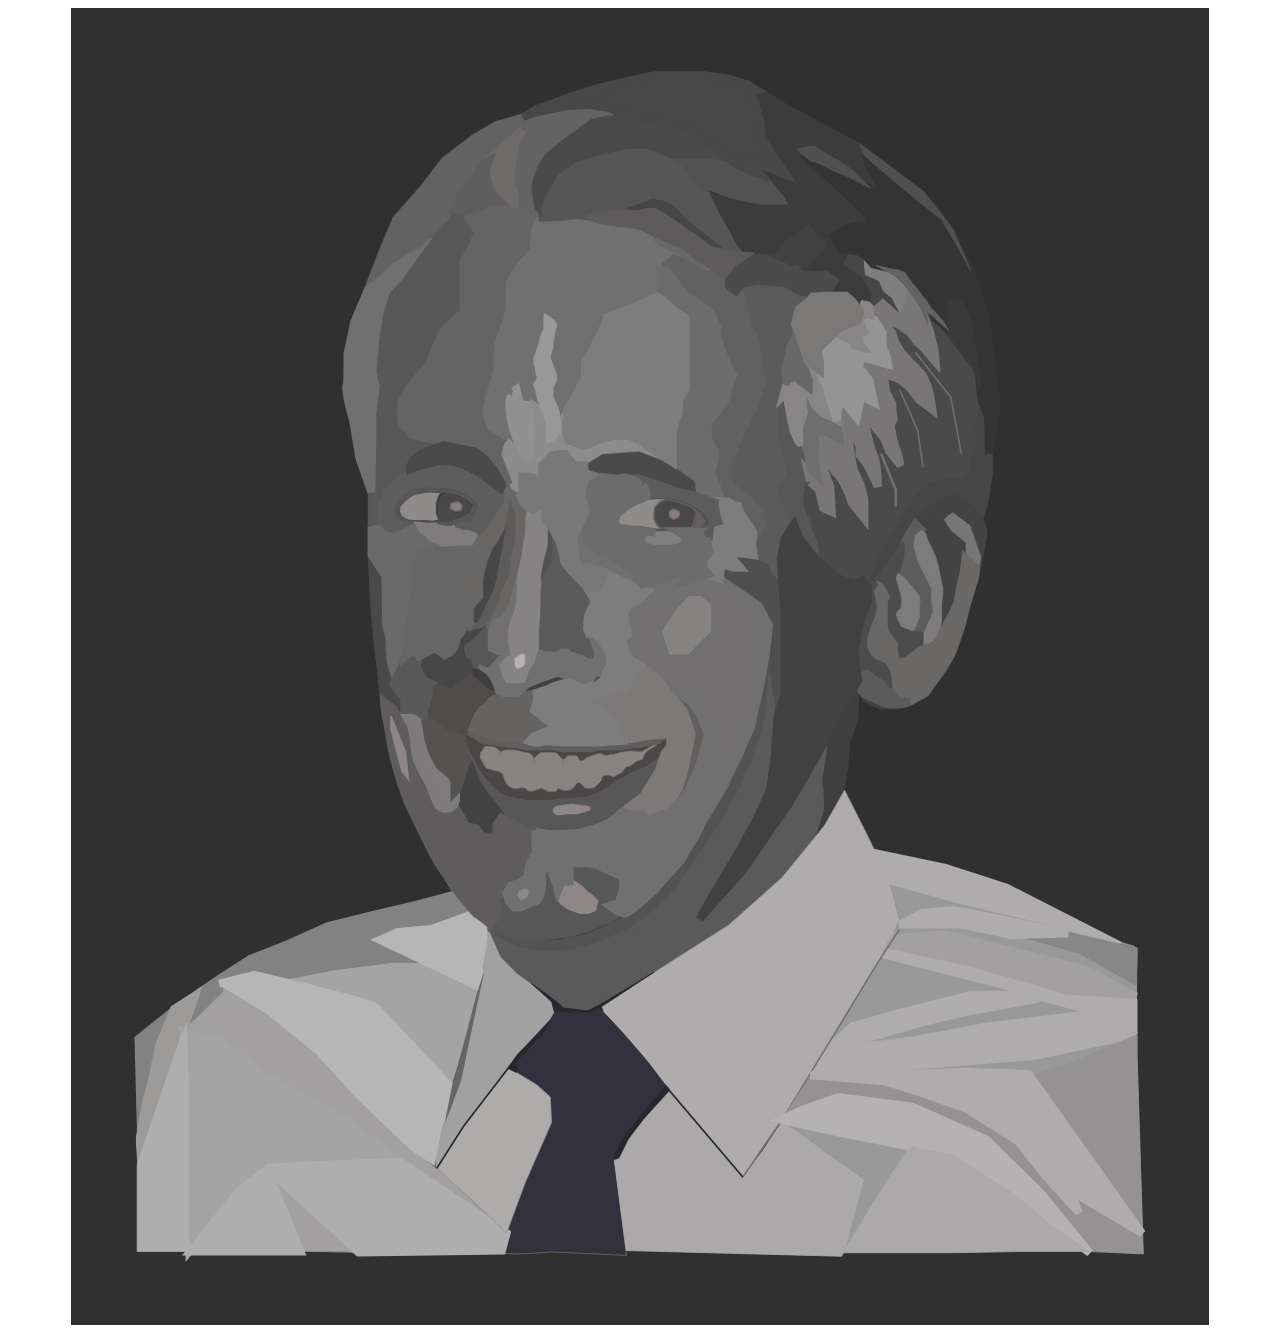
<file: docs/papa.html>
<!DOCTYPE html>
<html lang="en">

<head>
  <meta charset="UTF-8">
  <meta name="viewport" content="width=device-width, initial-scale=1.0">
  <meta http-equiv="X-UA-Compatible" content="ie=edge">
  <link href="https://fonts.googleapis.com/css?family=Roboto&display=swap" rel="stylesheet" />
  <link rel="stylesheet" href="estilos.css">
  <title>Papa-animation</title>
</head>

<body>


  <div class="container">
    <svg class="dadContainer" xmlns="http://www.w3.org/2000/svg" width="80%" height="80%" viewBox="0 0 127.351 149.967">
      <defs>
        <style>
          .cl1,
          .cls-125 {
            fill: #a5a4a4;
          }

          .cl1,
          .cl119,
          .cls-125 {
            stroke: #a5a4a4;
          }

          .cl1,
          .cls-101,
          .cls-105,
          .cls-106,
          .cls-108,
          .cls-109,
          .cl110,
          .cl113,
          .cl114,
          .cl115,
          .cl116,
          .cl117,
          .cl118,
          .cl119,
          .cls-121,
          .cls-123,
          .cls-126,
          .cls-127,
          .cls-129,
          .cl130,
          .cl131,
          .cl132,
          .cl136,
          .cl139,
          .cls-140,
          .cls-142,
          .cls-143,
          .cls-144,
          .cl17,
          .cl2,
          .cl54,
          .cl55,
          .cl59,
          .cl60,
          .cl65,
          .cl67,
          .cl70,
          .cl73,
          .cl74,
          .cl77,
          .cls-81,
          .cls-82,
          .cls-83,
          .cls-84,
          .cls-87,
          .cls-89,
          .cl90,
          .cl94,
          .cl97,
          .cl98 {
            stroke-width: 0.1px;
          }

          .cl2,
          .cl79 {
            fill: #686868;
            stroke: #686868;
          }

          .cl3 {
            fill: #777575;
            stroke: #777575;
          }

          .cl114,
          .cl137,
          .cl138,
          .cl18,
          .cl23,
          .cl4,
          .cl6,
          .cl92,
          .cl93 {
            fill: none;
          }

          .cls-145,
          .cl5,
          .cl75,
          .cl97 {
            fill: #4a4a4a;
            stroke: #4a4a4a;
          }

          .cl10,
          .cl11,
          .cl12,
          .cl13,
          .cl137,
          .cl138,
          .cl14,
          .cl15,
          .cl16,
          .cl18,
          .cl22,
          .cl23,
          .cl24,
          .cl25,
          .cl27,
          .cl29,
          .cl31,
          .cl32,
          .cl35,
          .cl39,
          .cl40,
          .cl43,
          .cl47,
          .cl5,
          .cl50,
          .cl6,
          .cl7,
          .cl8,
          .cl9,
          .cl92 {
            stroke-width: 0.2px;
          }

          .cl6 {
            stroke: #504d4d;
          }

          .cl12,
          .cl7 {
            fill: #8e8b8b;
          }

          .cl7 {
            stroke: #515050;
          }

          .cl10,
          .cls-104,
          .cl8 {
            fill: #484848;
          }

          .cls-104,
          .cls8 {
            stroke: #484848;
          }

          .cl9 {
            fill: #8a7e7e;
          }

          .cl113,
          .cl114,
          .cl118,
          .cl33,
          .cl34,
          .cl35,
          .cl42,
          .cl56,
          .cl62,
          .cl9,
          .cl92,
          .cl93 {
            stroke: #707070;
          }

          .cl10,
          .cl11,
          .cl22 {
            stroke: #635e5e;
          }

          .cl11 {
            fill: #645e5e;
          }

          .cl12 {
            stroke: #4f4d4d;
          }

          .cl13 {
            fill: #615d5d;
          }

          .cl13,
          .cl14 {
            stroke: #615d5d;
          }

          .cl14,
          .cl43,
          .cl74 {
            fill: #585757;
          }

          .cl15,
          .cl17 {
            fill: #4b4747;
            stroke: #4b4747;
          }

          .cls-143,
          .cl16,
          .cl44 {
            fill: #8f8787;
            stroke: #8f8787;
          }

          .cl18 {
            stroke: #474444;
          }

          .cl19 {
            fill: #444040;
            stroke: #444040;
          }

          .cl20 {
            fill: #403e3e;
          }

          .cl20,
          .cl23 {
            stroke: #403e3e;
          }

          .cl21 {
            fill: #5e5b5b;
            stroke: #5e5b5b;
          }

          .cl22 {
            fill: #635e5e;
          }

          .cl24 {
            fill: #535353;
          }

          .cl24,
          .cl25 {
            stroke: #3e3d3d;
          }

          .cl25 {
            fill: #3e3d3d;
          }

          .cl26 {
            fill: #585656;
            stroke: #585656;
          }

          .cl27 {
            fill: #686565;
            stroke: #686565;
          }

          .cl28 {
            fill: #5b5a5a;
            stroke: #5b5a5a;
          }

          .cl29 {
            fill: #403f3f;
            stroke: #403f3f;
          }

          .cls-106,
          .cl30 {
            fill: #444343;
            stroke: #444343;
          }

          .cl31 {
            fill: #504c4c;
            stroke: #504c4c;
          }

          .cl32 {
            fill: #504f4f;
            stroke: #504f4f;
          }

          .cl33 {
            fill: #707070;
          }

          .cl34 {
            fill: #727070;
          }

          .cl35 {
            fill: #858282;
          }

          .cl36 {
            fill: #7e7979;
            stroke: #7e7979;
          }

          .cl37 {
            fill: #656262;
            stroke: #656262;
          }

          .cl38 {
            fill: #5e5c5c;
            stroke: #5e5c5c;
          }

          .cls-145,
          .cl38,
          .cl42,
          .cl69 {
            stroke-width: 0.5px;
          }

          .cl39 {
            fill: #8e8686;
            stroke: #8e8686;
          }

          .cl40 {
            fill: #4a4949;
            stroke: #4a4949;
          }

          .cl41 {
            fill: #474747;
            stroke: #474747;
          }

          .cl42 {
            fill: #706f6f;
          }

          .cl43,
          .cl74 {
            stroke: #585757;
          }

          .cls-109,
          .cl45 {
            fill: #7d7b7b;
            stroke: #7d7b7b;
          }

          .cl46 {
            fill: #555252;
            stroke: #555252;
          }

          .cls-103,
          .cl47 {
            fill: #535252;
            stroke: #535252;
          }

          .cl48 {
            fill: #484747;
            stroke: #484747;
          }

          .cl49 {
            fill: #7d7d7d;
            stroke: #7d7d7d;
          }

          .cl50 {
            fill: #6b6a6a;
            stroke: #6b6a6a;
          }

          .cl51 {
            fill: #5a5959;
            stroke: #5a5959;
          }

          .cl52 {
            fill: #676666;
            stroke: #676666;
          }

          .cl53 {
            fill: #7e7c7c;
            stroke: #7e7c7c;
          }

          .cl54 {
            fill: #585858;
            stroke: #585858;
          }

          .cl55 {
            fill: #8d8b8b;
            stroke: #838383;
          }

          .cl56 {
            fill: #716f6f;
          }

          .cl57 {
            fill: #858383;
            stroke: #858383;
          }

          .cl58 {
            fill: #5e5d5d;
            stroke: #5e5d5d;
          }

          .cl59 {
            fill: #b9b1b1;
            stroke: #b9b1b1;
          }

          .cl60 {
            fill: #555353;
            stroke: #555353;
          }

          .cl61 {
            fill: #656464;
            stroke: #656464;
          }

          .cl62,
          .cl91 {
            fill: #717070;
          }

          .cl63 {
            fill: #919090;
            stroke: #919090;
          }

          .cl64 {
            fill: #989898;
            stroke: #989898;
          }

          .cl112,
          .cl65 {
            fill: #5b5b5b;
            stroke: #5b5b5b;
          }

          .cl66 {
            fill: #616161;
            stroke: #616161;
          }

          .cl67,
          .cl71 {
            fill: #6d6c6c;
            stroke: #6d6c6c;
          }

          .cl68 {
            fill: #7e7d7d;
            stroke: #7e7d7d;
          }

          .cls-107,
          .cl69 {
            fill: #5d5c5c;
            stroke: #5d5c5c;
          }

          .cl70 {
            fill: #818080;
            stroke: #818080;
          }

          .cl72 {
            fill: #787878;
            stroke: #787878;
          }

          .cl73 {
            fill: #4b4b4b;
            stroke: #4b4b4b;
          }

          .cl76 {
            fill: #787676;
            stroke: #787676;
          }

          .cl77 {
            fill: #6e6e6e;
            stroke: #6e6e6e;
          }

          .cl78,
          .cls-81 {
            fill: #878585;
            stroke: #878585;
          }

          .cls-80 {
            fill: #959494;
            stroke: #959494;
          }

          .cls-82 {
            fill: #474646;
            stroke: #474646;
          }

          .cls-83 {
            fill: #3b3b3b;
            stroke: #3b3b3b;
          }

          .cls-84 {
            fill: #464646;
            stroke: #464646;
          }

          .cls-85 {
            fill: #807f7f;
            stroke: #807f7f;
          }

          .cls-86 {
            fill: #414141;
            stroke: #414141;
          }

          .cls-87 {
            fill: #3d3c3c;
            stroke: #3d3c3c;
          }

          .cls-88 {
            fill: #343434;
            stroke: #343434;
          }

          .cls-89 {
            fill: #3a3a3a;
            stroke: #3a3a3a;
          }

          .cl90 {
            fill: #505050;
            stroke: #505050;
          }

          .cl91 {
            stroke: #717070;
          }

          .cl93 {
            stroke-width: 0.32px;
          }

          .cl94 {
            fill: #636262;
            stroke: #636262;
          }

          .cl95 {
            fill: #575656;
            stroke: #575656;
          }

          .cl96 {
            fill: #5d5b5b;
            stroke: #5d5b5b;
          }

          .cls-101,
          .cl98 {
            fill: #636363;
          }

          .cl98 {
            stroke: #656363;
          }

          .cl99 {
            fill: #6e6a6a;
            stroke: #6e6a6a;
          }

          .cls-100 {
            fill: #5e5e5e;
            stroke: #5e5e5e;
          }

          .cls-101 {
            stroke: #636363;
          }

          .cls-102 {
            fill: #7b7878;
            stroke: #7b7878;
          }

          .cls-105 {
            fill: #9f9e9e;
            stroke: #9f9e9e;
          }

          .cls-108 {
            fill: #4d4c4c;
            stroke: #4d4c4c;
          }

          .cl110 {
            fill: #434242;
            stroke: #434242;
          }

          .cl111 {
            fill: #6a6767;
            stroke: #6a6767;
          }

          .cl113 {
            fill: #888484;
          }

          .cl115,
          .cl133,
          .cl136 {
            fill: #aeacac;
          }

          .cl115 {
            stroke: #9f9a9a;
          }

          .cl116 {
            fill: #a2a1a1;
            stroke: #9f9d9d;
          }

          .cl117,
          .cl118 {
            fill: #33313e;
          }

          .cl117 {
            stroke: #33313e;
          }

          .cl119,
          .cls-127,
          .cl135 {
            fill: #a2a0a0;
          }

          .cls-120,
          .cls-121 {
            fill: #828282;
            stroke: #828282;
          }

          .cls-122 {
            fill: #9d9a9a;
            stroke: #9d9a9a;
          }

          .cls-123 {
            fill: #676565;
            stroke: #676565;
          }

          .cls-124 {
            fill: #b7b6b6;
            stroke: #b7b6b6;
          }

          .cls-126,
          .cls-128 {
            fill: #afaeae;
          }

          .cls-126,
          .cls-128,
          .cl131 {
            stroke: #afaeae;
          }

          .cls-127,
          .cl135 {
            stroke: #a2a0a0;
          }

          .cls-129 {
            fill: #aeabab;
            stroke: #929292;
          }

          .cl130 {
            fill: #28272e;
          }

          .cl130,
          .cl137 {
            stroke: #28272e;
          }

          .cl131,
          .cls-142 {
            fill: #aba9a9;
          }

          .cl132,
          .cl134 {
            fill: #9a9999;
          }

          .cl132,
          .cl134,
          .cls-140 {
            stroke: #9a9999;
          }

          .cl133,
          .cl136 {
            stroke: #aeacac;
          }

          .cl138 {
            stroke: #737171;
          }

          .cl139 {
            fill: #888787;
            stroke: #888787;
          }

          .cls-140 {
            fill: #949292;
          }

          .cls-141 {
            fill: #b4b2b2;
            stroke: #b4b2b2;
          }

          .cls-142 {
            stroke: #aba9a9;
          }

          .cls-144 {
            fill: #575555;
            stroke: #575555;
          }
        </style>
      </defs>
      <g id="dad" transform="translate(-11.656 -14.438)">
        <path id="Trazado_670" data-name="Trazado 670" class="cl1"
          d="M810.969,307.5,826,311.2l9.625,9.925.719-2.312,1.313-4.437,1.578-6.172-6.922-2.891-6.312-.25-4.062.25Z"
          transform="translate(-784 -179)" />
        <path id="Trazado_715" data-name="Trazado 715" class="cl2"
          d="M858.625,212.719a5.668,5.668,0,0,1,1.656.656c.5.25,2,1.031,2,1.031l1.25.469,1.375.5s.844.75.938.813,1.75,1.25,1.75,1.25l1.344.969,1.063.5-.812.219h-.875l-.875-.219-1.344-.656-2.437-1.281-1.937-1.094-1.109-.828-.2-.984Z"
          transform="translate(-784 -179)" />
        <path id="Trazado_787" data-name="Trazado 787" class="cl3"
          d="M901.469,256.422l-.531-1.047-.625-.766.094-1.734-1.25-1.125-.75-.531-.312-.531-.437-.844.438-.531.75-.266a2.192,2.192,0,0,0,.625.453,8.7,8.7,0,0,1,1.188.844l.625.875.375,1.125.109.875.141.453v1.813Z"
          transform="translate(-784 -179)" />
        <rect id="Rectángulo_5" data-name="Rectángulo 5" class="cl4" width="10" height="4"
          transform="translate(70 62)" />
        <path id="Trazado_716" data-name="Trazado 716" class="cl5"
          d="M852.406,243.188l.677-.437,1.542-1.167h1.958l2.667-.146,4.172,1.516,2.7,2.109.375,1.5-2.125-.437-5.042-1.792-3.021.292-2.875-.292-.844-.271Z"
          transform="translate(-784 -179)" />
        <path id="Trazado_636" data-name="Trazado 636" class="cl6"
          d="M828.891,248.813a4.532,4.532,0,0,1,1.266-1.687,2.775,2.775,0,0,1,2.2-.625H835.5l1.813.625,1.063.875.188.438-.187.375-1.812.938-2.75.438h-3.375Z"
          transform="translate(-784 -179)" />
        <path id="Trazado_717" data-name="Trazado 717" class="cl7"
          d="M866.875,250.813l.547-.375.266-.312-.437-.75-1.312-1.187-1.187-.5-1.687-.375-1.25-.141-1.562.141-.969.375-1.016.531-1.422.938-.375.313-.281.781.656.672,2.313.2H865l1.875-.312"
          transform="translate(-784 -179)" />
        <path id="Trazado_637" data-name="Trazado 637" class="cl8"
          d="M833.906,247.844v1.3l.25,1.031h.438l.75-.062,1.531-.672.828-.391.438-.281.156-.328-.078-.375-.516-.422-.719-.516-1.016-.344-.516-.234H835l-.578.109-.266.469Z"
          transform="translate(-784 -179)" />
        <path id="Trazado_638" data-name="Trazado 638" class="cl9"
          d="M835.578,247.875l.859-.187.5.438-.125.609-.687.078-.625-.3Z" transform="translate(-784 -179)" />
        <path id="Trazado_718" data-name="Trazado 718" class="cl10"
          d="M861.875,247.7l-.656.7-.078.828v.625l.234.484.3.438.328.2h3.734l.547-.7.078-.656V248.8l-.547-.5-1.594-.594-1.375-.312-.609.109Z"
          transform="translate(-784 -179)" />
        <path id="Trazado_719" data-name="Trazado 719" class="cl9"
          d="M863.094,248.922v.578l.484.359.484-.187.281-.328-.078-.422-.328-.2-.437-.125Z"
          transform="translate(-784 -179)" />
        <path id="Trazado_742" data-name="Trazado 742" class="cl11"
          d="M865.938,250.953l.547-.156h.656l.313-.328v-.391l-.375-.625-.25-.25-.344-.266Z"
          transform="translate(-784 -179)" />
        <path id="Trazado_639" data-name="Trazado 639" class="cl12"
          d="M830,247.313l.672-.5.7-.187,1.234-.219h1.641l.109.094-.3.391-.328.891v1.344l.328.875-.875.141-.891-.078h-1.375l-.734-.062-.844-.453-.359-.672.141-.625C829.031,248.156,830,247.313,830,247.313Z"
          transform="translate(-784 -179)" />
        <path id="Trazado_640" data-name="Trazado 640" class="cl13"
          d="M839.672,277.047l2.7.531,3.594.422h3.094l3.313.188,2.328-.125,2.5-.187,2.766-.625,3.156-.312L862.25,278l-2.5.563-3.187.5h-1.937l-1.906.188h-2.875l-1.375-.187H845.25l-1.594-.375h-1.281l-2.187-.328-.594-.094L839,278l-1.391-.828-.625-.609Z"
          transform="translate(-784 -179)" />
        <path id="Trazado_641" data-name="Trazado 641" class="cl14"
          d="M836.938,277c0,.125,1.313,2.688,1.313,2.688l.813,1.531,1.313,1.656,1.906,1.609,1.594.453,3.406.156,1.906-.156,1.625-.344a8.142,8.142,0,0,0,1.313.125c.094-.062,2.188-.656,2.188-.656l1.188-.937,1.563-.844,1.625-.75,2-1,1.344-1.062.875-1.062.219-.969.156.313-1.25,2.781-.25.906-1.094,1.438-.937,1.656-1.406,1.125-1.281,1.031-1.906,1.5-2.437.781-2.375.469-3.062-.125-1.25-.156-1.937-.781-2.344-1.469-1.625-1.812-1.5-2.687L838,280.938l-.594-1.469Z"
          transform="translate(-784 -179)" />
        <path id="Trazado_642" data-name="Trazado 642" class="cl15"
          d="M862,278.125l-1.844,1.063-1.125,1.25-.937.438-.531.438-.406.5-1.062.5-.781-.187-.531.188-.437.813-.5.469-.937.281-.75-.156-.125-.359-.344-.391-.453.078-.187.422-.391.406-.719.25-.75-.25-.969.406-.781-.156-.562-.25-.687.25h-1.031l-.437-.406-.656.156h-.391l-.562-.156-.7-.594-.062-.531-.344-.781-.625-.312h-.937l-.719-.406-.375-.844-.219-.312v-.594l.219-.406.375-.469-1.625-1.062-1.187-.562.219.344.656,1.469.938,1.813.781,1.344.938,1.156,1.281,1.156.781.469,2.656.547h2.859l1.922-.234,1.016-.062,1.484-.094,1.719-.625,1.469-1,.969-.531,1.344-.781.594-.312,1.625-.625.813-.625.781-.562.469-.5.375-.531.375-.531v-.781Z"
          transform="translate(-784 -179)" />
        <path id="Trazado_678" data-name="Trazado 678" class="cl16"
          d="M848.422,286.469h0l.391-.406.75-.109,1.125-.141,1.234.141.844.109.172.063.094.188-.094.156-1.469.438H850.25l-1.25.156-.391-.156-.187-.437"
          transform="translate(-784 -179)" />
        <path id="Trazado_679" data-name="Trazado 679" class="cl17"
          d="M839.859,278.469l-.187-.234,2.172.328,1.188.188h.906l1.063.281h3.656l.719.219h3.906l.311-.084.5-.135h3.094l.62-.136.661-.145h.844l1.75-.406-1.375.688-3.031.219-.781.281h-.844l-.687-.281-1.406.5-.531.375-.312.156-.125.063-.3-.406-.391-.406h-.719l-.531.406-.375.188-.75-.875h-.937l-.844-.084-.641.365-.266.141-.078.172-.141.094-.437-.687h-.344l-.656-.219-1.094-.136h-.906l-.719.271-.656-.6Z"
          transform="translate(-784 -179)" />
        <path id="Trazado_643" data-name="Trazado 643" class="cl18"
          d="M853.906,264.625l1.094,1.5.563.938v.844l-.344,1-.375.344-.594.25-.625.438-.656.781-.531.281h-.75l-1.156-.562-.625-.5-.844-.437-.875.219-1.625.719-.875.281-.875.656-1.062.75h-1.812l-.875-.906-.375-1.281-.781-.687-1-.781L837,267.5l-.531-1.375.688-1.031,1.25-.469,1.5-1.042.781-1.167.719-2.073.781-1.781.438-1.375h.125l.156-2.625.844-3.156v-3.062"
          transform="translate(-784 -179)" />
        <path id="Trazado_680" data-name="Trazado 680" class="cl19"
          d="M844.906,271.375l.813-.531,1-.312.938-.469.844-.281.75-.219.406.219.469.563-.875.313-.75.188-.687.25-.656.281-1.437.375-.812.125h-.5Z"
          transform="translate(-784 -179)" />
        <path id="Trazado_720" data-name="Trazado 720" class="cl19"
          d="M853.078,270.859h0l.344-.687.375-.594,1.094-.344.094.344-.359.375-.516.406-.516.3-.406.266"
          transform="translate(-784 -179)" />
        <path id="Trazado_644" data-name="Trazado 644" class="cl20"
          d="M837.625,267.859l.25,1.188.953,1.078.813.547.859.594.547.484.422.141-.312-.547-.344-.75-.078-.594-.625-.547-.469-.328-.578-.578-.547-.3Z"
          transform="translate(-784 -179)" />
        <path id="Trazado_645" data-name="Trazado 645" class="cl21"
          d="M842.5,249.844l-.5,1.823-.667,2.75-.5,2.667-.583,1.667-1.083,2.833-1.651,2.833h.318l.4-.151.3-.062.635-.286,1.083-1.167,1.344-2.359.406-1.224.917-2.083V255l.667-2.333v-3.5l-.667-1.833-.417.833Z"
          transform="translate(-784 -179)" />
        <path id="Trazado_721" data-name="Trazado 721" class="cl22"
          d="M861.063,270.078l1.063.2L866,272.969l1.031,2.094.781,2.188-.781,3.656-2.094,3.969-4.562,4.188,2.25-2.812,1.75-2.562,1.125-3.937.5-2.875L864.938,274,864,272.75l-1.375-1.312Z"
          transform="translate(-784 -179)" />
        <path id="Trazado_646" data-name="Trazado 646" class="cl23"
          d="M874.25,270.922l-.875,5.453-2.687,6L867.875,287l-3,5.563-4.125,4.75-2.562,2.063-3.5,1.875-3.812,1-2.312.5H844.25l-3.75-1-2.5-2.375L835.313,296l-2.187-3.437-2.062-4.062-1.125-3.187-1.812-5.562-.937-5.375V272"
          transform="translate(-784 -179)" />
        <path id="Trazado_681" data-name="Trazado 681" class="cl24"
          d="M876.063,267.859l-.312,6.891-1.812,5.938-1.875,3.75-1.937,3.5-2.187,3.313-2.312,3.188-1.687,2.25-2.219,2.5-2.5,1.953-3.109,1.844-2.844,1.141-2.641.5-2.406.359L846,304.625l-2.781-.531-2.531-1.562-.187-.687,3.063.844h5.75l3.078-.687L855,300.938l3.438-1.75h0l3.172-2.828,1.953-2.234,1.563-2.062,1.563-2.875,1.25-2.312,2.188-3.375,1-2.125L872.313,279l1.063-2.437.563-2.875.438-2.25.563-3.187.719-4.266Z"
          transform="translate(-784 -179)" />
        <path id="Trazado_722" data-name="Trazado 722" class="cl25"
          d="M850.531,306l3.552-.417,2.833-.583,2.833-1-2.083,3.083-1.917-.583-1.167,1.5-.917-.917Z"
          transform="translate(-784 -179)" />
        <path id="Trazado_647" data-name="Trazado 647" class="cl26"
          d="M840,263.167l.609,1.49v1.484l1.641.443v1l-1.167.5-.661.583H840l-.984-.37-1.849-.714-.417-1.333.188-.625,1.281-1.25"
          transform="translate(-784 -179)" />
        <path id="Trazado_682" data-name="Trazado 682" class="cl27"
          d="M845.531,248.594v2.99l-.406,1.245-.292,1.505-.5,2.417-.5,1.667-.5,2.25-1.167,1.667-1.151.573-.432,1.422-.3-.641-.219-.516.521-.839.75-1.333.542-1.125v-.406l.292-.812.646-1.437.25-1.266v-.891l.594-2.031.109-1.547v-2.047l-.187-.844-.516-1.125v-.781l.271-.854,1,1.323Z"
          transform="translate(-784 -179)" />
        <path id="Trazado_683" data-name="Trazado 683" class="cl28"
          d="M875.953,269.484,876.5,275l.25,2.438-.25,3.063-.437,2.063-.484,1.578-1.391,3.609-1.687,2.813-.687,2.063-2.125,2.813-.437.813L868.188,298l-1.312,1.75.938-.687,3.563-3.937,3.25-4.562,2.875-4,2.875-5.062,1.375-2.656,1.5-2.031-.5,3.375-.437,2.375.438,4-1.25,3.313-4,4.938-3.625,3.563L871,300.563l-4.437,3.125-5.187,3.156-3.687,2.031-2.375,1.438-2.5,1.375-2.937-.312-2-1.625-2.312-1.437-1.344-.875L841.656,305l-.469-1.312-.312-1.062,2.625,1.438,3.125.625,2.109.078,3.047-.453,3.031-.937,3.625-1.75,2.313-1.656,1.344-1.187.766-.625.984-1.156,1.406-1.875,1.625-2.375,3.406-5.187,1.344-2.312,1.063-2.094.438-1.281.75-1.219.313-1.219,1.047-3.187.375-1.625Z"
          transform="translate(-784 -179)" />
        <path id="Trazado_749" data-name="Trazado 749" class="cl29"
          d="M886.813,270.922v3.953L885.75,278l-.312,3.438-.312,1.875-.5,2.75L884,287.625l-1.375,1.75-1.125.688,1.125-3.5v-1.75l-.219-2.25.219-1.125.375-2.375v-1.5l.313-1,1.078-2.219,1.047-2.094,1.375-2.25Z"
          transform="translate(-784 -179)" />
        <path id="Trazado_648" data-name="Trazado 648" class="cl30"
          d="M837.281,281.3l-.656,1.578-.312,1.563v.609l-.187.594,1.047,1.547.453,1.109,1.172.25,1.141,1.141h1.031V288.3l.719-1.281-.312-.406-.75-1.047-.687-.75-.687-1-.531-.937-.531-1.5-.562-1Z"
          transform="translate(-784 -179)" />
        <path id="Trazado_649" data-name="Trazado 649" class="cl31"
          d="M832.75,272.083l-.417,1.5-.24,1.083.125.411.281.109,1.167.594.786.781.88.521h.833l.661.307.516-.531,1.24-.693.182-1.37.4-.714,1.25-.5v-.75l1.333-.75-1.333-.667-1.833-1.5-1-.917-1.036.7-1.214,1.016-1.38-.8-.609.068Z"
          transform="translate(-784 -179)" />
        <path id="Trazado_746" data-name="Trazado 746" class="cl32"
          d="M869.688,255.563l-.312,1.688,1.063.583,2.25,1.6,2.563,2.891.609,2.438.141,2.068v3.75l.656,4.135.8-3.047v-3.125l.214-4.3-.214-2.167-.12-1.5v-2.75L876,256.917l-.583-1.583-1.5-.417-.354-.573-1.812-.094-.844.25,1.344,1.563h-.969Z"
          transform="translate(-784 -179)" />
        <path id="Trazado_684" data-name="Trazado 684" class="cl28"
          d="M848.344,251.125v3.625L846.5,258l-.219,4.25v1.969l-.187,1.656.406.625,1.844.281,1.531-.594,1.688.875,1.688.844.688-.844-.437-1.187L852.625,264v-2l.875-1.75-.875-1.75-2-2-.969-1.375-.469-2.25-.844-1.75"
          transform="translate(-784 -179)" />
        <path id="Trazado_723" data-name="Trazado 723" class="cl33"
          d="M852.429,249.344v3.085l1.714,1.429,2,.857L858,256.143l1.571,2,2.857-.714,2.228-1.007.828.453-1.578,1.844-1.478.424-2.857-.424L858,258.143l-3.857-2-2.476-.476L851.25,254l-.25-1.437.328-1.359.922-1.859"
          transform="translate(-784 -179)" />
        <path id="Trazado_724" data-name="Trazado 724" class="cl34"
          d="M869.063,257.125l5.223,3.625,1.339,2.5-.482,4.036-.857,4.571-.661,2.705L873.359,276l-1.672,3.813-1.75,3.616h-1.509l-.163-3.085-.453-3.656-.875-2.125-1.062-1.625L862,270.156l-3.857-2.871-1.018-2.1.736-.654-.093-.911-.2-1.908h0l.571-1.714,2.429-1h2s1.8-1.821,2.225-1.25l1.578-.7,1.125-.234Z"
          transform="translate(-784 -179)" />
        <path id="Trazado_725" data-name="Trazado 725" class="cl35"
          d="M863.719,261.286,862,264l1,3h2.429l1.714-1.714L868.429,264v-3.429l-1.286-1.143h-1.714Z"
          transform="translate(-784 -179)" />
        <path id="Trazado_726" data-name="Trazado 726" class="cl36"
          d="M852.083,273.042l1.25-.708,2.083-.667.911-.354,1.339-.146.667-1.417.333-1.333a15.42,15.42,0,0,1,1.667.5,13.2,13.2,0,0,1,1.417,1.167h0l1.125,1.583,1.958,2.25,1.042,3-.375,1.917-.667,3.083-.583,1.9-1.083,1.688-1.323,1.594-1.51.573L859.75,287h-1.083l-1.333-.417,2.417-1.833,2-3.25.667-2.083.75-.917v-1.583l-3.417.333-1.417.333h-1.75V276.25l-.75-1.25-1.417-1.083Z"
          transform="translate(-784 -179)" />
        <path id="Trazado_650" data-name="Trazado 650" class="cl37"
          d="M845.667,271.891l.615-.141.063.844L845.813,274l1.188.833.859.292.453.641.063.469-.844.625h-.969l-1.4.891-3.417-.417-2.187-.474-1.312-.526.583-1.5.5-.833.917-.667.417-.667,1.083-.526h1.984l.6-.25h1.333"
          transform="translate(-784 -179)" />
        <path id="Trazado_651" data-name="Trazado 651" class="cl38"
          d="M831.063,279.813l2.688,5.938,1.422.672,1.016-.672,1.5,2.563,1.188.25.813,1.125H841v-1.375l.8-1.187,4.2,2.063.156,2.563L845.063,295l-2.375,1.5-.844,1.781L842,300.25l-1.469,1.531-.844-.312L838,300.25,834.875,295l-1.125-1.609-1-1.891-2.812-5.75a40.687,40.687,0,0,1-2.187-7.375c.013.078-.462-2.718-.5-2.937a15.906,15.906,0,0,1-.437-4.062l2.25,2.313,1.5,2.063Z"
          transform="translate(-784 -179)" />
        <path id="Trazado_652" data-name="Trazado 652" class="cl39"
          d="M828,276.313l1.375,5.25.813,1.063-.375-3.437-1.812-4.5Z" transform="translate(-784 -179)" />
        <path id="Trazado_653" data-name="Trazado 653" class="cl40"
          d="M825.156,254.266l.281,5.8.25,3.063.25,2.563.375,3.063.313,3,2.25,1.656s.438,1.344.625.594a4.925,4.925,0,0,0,0-1.75l-1-1.125-.875-2.375.313-1.125V266.25l-.625-2.562v-3.625l.313-1.312-.812-1.437Z"
          transform="translate(-784 -179)" />
        <path id="Trazado_654" data-name="Trazado 654" class="cl41"
          d="M840.938,252.984l-.5,1.578-.734,2.094-.2,1.844v.813l-.969,1.8-.141,1.563.734-1.359,1.313-2.812.375-1.25.313-2.062.344-1.562.25-1.422Z"
          transform="translate(-784 -179)" />
        <path id="Trazado_685" data-name="Trazado 685" class="cl42"
          d="M842.141,268.417l.547,1.708h1.875l.563-1.708.688-.729v-.719l.391-.734,1.172.5,1.25.078.891-.406h.547l.625.406,1.375.375.8.5h.7l.172-.25.078-.937-.75-2.031h.5l.859,1.141.656.891.547,1.188-.375,1.063-.75.688h-.687l-.578.906-.484.328-.687.266-1.125-.375-.875-.75-1-.375-1.125.375-1.2.406-1.5.625L843.953,272h-1.812l-.766-.375L841,270.484l-.406-.781-.344-.406-1.187-.953.859.406h.531l.922-1.062,1.125-1.016,1.828.2-1.641.672Z"
          transform="translate(-784 -179)" />
        <path id="Trazado_727" data-name="Trazado 727" class="cl43"
          d="M852.083,293.25l2,.333L857.167,295v1.583l-.651,1.573-1.849.51L853.25,298l-1.167-1.417-1.417-1V293.25Z"
          transform="translate(-784 -179)" />
        <path id="Trazado_686" data-name="Trazado 686" class="cl43"
          d="M848.313,294.75l.688,2.333,1.333.667.917.833,1.906.5.438-.833,1.74.333,1.917,1.083-1.583.917-3.26,1.292-2.234.625-1.172.083-2,.2h-3.417l-2.083-.656-.906-.25.906-1.292.417-.5V297.75l.667-.667,1.4,1.885,1.266-.385,1-.833.75-.667v-1.417l.5-2.417Z"
          transform="translate(-784 -179)" />
        <path id="Trazado_687" data-name="Trazado 687" class="cl44"
          d="M849.5,295.406l-.375.969v.75l.594.906.938.625,1.281.438h.813l.641-.25.172-.812-.734-.672-.406-.281-.484-.516-.75-.562-.687-.375Z"
          transform="translate(-784 -179)" />
        <path id="Trazado_655" data-name="Trazado 655" class="cl45"
          d="M829.484,274.063l.984,1.609.375,1.625.156,1.578.25,1.313.922,1.906.641,1.094L833.5,285l.438.938.625.375h.75l.563-.375.313-.625v-1.25l-.312-.312v-1.125l-.562-.625-.75-.625-1.062-1.75-.687-1.562-.437-1.75-.312-1.7L831,273.938l-1.406-.094"
          transform="translate(-784 -179)" />
        <path id="Trazado_656" data-name="Trazado 656" class="cl46"
          d="M832.333,275.208l.354,2.292.563,1.813.938,1.688,1.438,1.125L836,283v1.25l.328-.328.172-.422.438-1.375L837.25,281l.344-.687-.344-.75-.156-.937-.156-1.125a3.148,3.148,0,0,0-.937-.312,8.285,8.285,0,0,1-1.5-.5l-.812-.875Z"
          transform="translate(-784 -179)" />
        <path id="Trazado_688" data-name="Trazado 688" class="cl47"
          d="M847.336,249.844l-.2,2.578-.094,1.594-.641,2.641.125,1.078,1.29-1.841.413-1.347-.093-2.836.093-.523Z"
          transform="translate(-783.984 -179)" />
        <path id="Trazado_657" data-name="Trazado 657" class="cl27"
          d="M842,246.313,839.5,251l-1.917,2.417v1.833L837,257l-.156,1.859v1.266l.516,2.078-.359,2.63,1.333-1.75v-2l1.167-1.333v-2.333l.5-2.167.75-1.833.583-.75L842.25,251l.859-4.859-.2-.7L842.25,245"
          transform="translate(-784 -179)" />
        <path id="Trazado_658" data-name="Trazado 658" class="cl48"
          d="M836.375,264.833l-.312,1.2-.781.609-.656.266-.625-.484-.531-.2-1.062.563-.844.391-.187.672-.156.672.641,1.234.7.594.25.094.188-.094.25-.406.75-.109.625.516.875.281.375-.469.656-.562.844-.344.422-.219-.078-.594V268l-.219-.156h-.125l-.469-.562-.187-1.062v-.594l.5-.437.656-.5.281-.281-.437.125h-.344l-.266.3h-.2l.094-.427.219-.891Z"
          transform="translate(-784 -179)" />
        <path id="Trazado_689" data-name="Trazado 689" class="cl33"
          d="M846.188,289.188l1.438.313h2l2.156-.156.75-.234.938-.2,1.344-.531.688-.344.469-.375.656-.406.563-.531.875.219.656.125h.844l.5.594h.125l.719-.156.688-.25-.375.563-.625.813-.25.281.875-.531.688-.562.844-.75.719-.812.875-.656.938-1.281.438-.969.719-1.437.281-.812.344-.937.25-1.094.531-1.75.438,2.844.281,3.016,1.25.391-.375.75-2.125,3.5-1.031,2.125-1,1.469-.719,1.406-1.969,2.156-1.391,1.578-1.578,1.422-1.266,1.078-.844.5-1.047-.3-.969-.719,1.125-.344.344-1,.219-.562v-1.656l-.719-.375L855,293.938l-.656-.312-.594-.25-1.094-.187h-1.812s-.281-.187-.344,0a4.287,4.287,0,0,0,0,.906V295.5h-.875l-.281.375-.312.75-.156-.625-.312-.719-.344-.937-.281-.719-.312-.437-.437.75-.156.656v1.656l-.187.938-.406.688-1.062.438-1.094.469h-.719l-.687-.75L842.531,297l.563-1,.938-.312,1.156-.719.188-1.594.813-1.406v-2.937"
          transform="translate(-784 -179)" />
        <path id="Trazado_690" data-name="Trazado 690" class="cl49"
          d="M854.859,256.625l2.578,1.188,1.625.688,1.25.453-1.25,1.234-1.25.563-.375,1.125.188,1.344.188,1.109-.687.672.313,1.156.375.906.492.59,1.633.941-1.344-.281-.289,1.375-.492.75-.375.813h-1.125l-1.625.5-.812.438-1.016.375-1.016.453.906.422,1.578.5.359.313.688.5.938,1,.141.719.063,1.2,1.3.078-3.937.25h-3.8l-1.656-.094-.984-.094-.625.188H846l-.594-.187.594-.625,1.125-.437,1.375-.5v-.5l-1.062-.687-.734-.672-.7-.453.422-1.437-.109-.75.609-.266.828-.234.75-.375,1.563-.437h.375l1.125.438.8.3.641-.3.234.172.641-.312.813-.609.3-.437.078-.562.563-.922-.078-1.141-.391-.969-.734-1-.547-.5-.25-.266h-.687l-.266-.641.078-1.437.266-.734.3-.594.313-.609-.156-.469-.609-1.094h.7l.5-.344.25-.594.377-.562Z"
          transform="translate(-784 -179)" />
        <path id="Trazado_659" data-name="Trazado 659" class="cl50"
          d="M836.438,252.688l-1.828.172-.359-.172-1.107-.375-1.33-1.17-.1-.846h-1.792l-1.636.846L827,250.429l-1.857.446v3.563l1.748,2.719.109,6.219.422,1.5v1.344l.125,1.625.739,2.442,1.214-2.161.75-4.75.607-4.518v-2.714l.857-2.018,3.473-.312,2.375-1.125"
          transform="translate(-784 -179)" />
        <path id="Trazado_660" data-name="Trazado 660" class="cl51"
          d="M830.188,266.766l-.531.656-.125.8-.328.563-.375.813-.531.953.313.609.438.516.609.578a2.649,2.649,0,0,0,0,.5c.031.063,0,1.156,0,1.156h1.188l.422.094.5.359.375.266s.063-.25.063-.266v-.453l.063-.391.172-.359.156-.531.156-.672v-1.047l.063-.25.156-.109-.219-.094-.312-.109-.3-.328-.375-.422-.406-.812-.094-.187v-.375l.188-.906.078-.172-.078-.312-.453-.156Z"
          transform="translate(-784 -179)" />
        <path id="Trazado_661" data-name="Trazado 661" class="cl52"
          d="M831.781,254.234l-.344.828L831,255.8l-.078.641v2.234l-.125.875-.078.922-.078.922-.172.531-.156.828-.078.641-.094.844L830,265.313a9.788,9.788,0,0,1-.156,1.031,7.4,7.4,0,0,0-.141.891l.219-.187.391-.266.484-.156.578.156.2.344s.453-.219.516-.266.453-.234.453-.234l.531-.281.391-.172.422.172.578.438.281.188.25-.187.188-.094.281-.062.266-.281.281-.437.172-.437.063-.547.094-.234.313-.359.219-.266.078-.2.328-.641.078-.625.141-.516-.375-1.094-.172-.609-.078-.375v-2.734l.078-.437.547-1.609v-1.609l.094-.406.375-.484H837.5l-.625.391-.734.344-.891.438h-1.219l-1.2.094Z"
          transform="translate(-784 -179)" />
        <path id="Trazado_662" data-name="Trazado 662" class="cl53"
          d="M831.844,251.016l-.156-.312s1.109.078,1.172.078,1.359-.078,1.359-.078h1.359l2.859,1.078-.484.891h-1.312l-.625.063-.875.078h-.469l-.266-.078-.266-.2-.7-.234-.344-.156-.234-.234-.25-.219-.437-.344Z"
          transform="translate(-784 -179)" />
        <path id="Trazado_663" data-name="Trazado 663" class="cl54"
          d="M837.125,210.875H836l-.406.859-.719.641-3.125,3-2.187,3.344-2.109,2.391-1.047,3.328-.687,6.625v8.375l-.312,3.313-.281,2.781v5.219l1.813-.375-.281-2.312.875-.594v-.844l.719-.562.531-.969,1.25-.812,1.188-.8-.125-.359v-.516l.5-1.2.906-.531,2.219-.625a34.734,34.734,0,0,1-3.625-1.062,2.743,2.743,0,0,1-1.812-1.969v-1.781l3.641-5.219,1.469-3.719,2.75-2.781-.016-6.344,2-3.375-.875-2.844Z"
          transform="translate(-784 -179)" />
        <path id="Trazado_691" data-name="Trazado 691" class="cl55"
          d="M841.75,243.219a2.422,2.422,0,0,1-.437-1.359,5.965,5.965,0,0,1,.516-1.672l.719-.906.516-.094.422.344.766,1.094.875,1.422.328-.187.172-1.234v-3.5L845,234.344v-.719l.453.2L847,235l.875,2.5.25,1.125-.25,1.25,1.063-1.062-.109-1.922.344-.891.969-1,.109,1.5-.25,1.875.25,1.5,1.938.75,3.438-1.25h2.5l2.078,1.25L863.688,243l-4.437-1.687-4.625.313-2.266,1.453-.7.063L851,243l-1-1.375-1.734.156L847,243.219v2l-.594-.094-.781-.625h-1.062v2.156l-.312.188-.25-.328-.812-.469-.641-1.422Z"
          transform="translate(-784 -179)" />
        <path id="Trazado_692" data-name="Trazado 692" class="cl56"
          d="M844.406,258.563l-.2,2.172-.625,1.594-.391,1.859v1.2l.391.89-.094.438-1.062-.094-1.141-.266-.594-.266v-1.906l.109-.672.25-.578,1.125-.484.547-.781.641-.937.391-1.609.656-2.687Z"
          transform="translate(-784 -179)" />
        <path id="Trazado_693" data-name="Trazado 693" class="cl57"
          d="M845.406,251.586l-.266,1.336-.172,1.453-.531,2.281-.125,2.781-.187,1.75-.562,1.438-.234.891-.109.688v1.078l.266,1.344.2.109.5.188-.475.307-.838.333-.406.422-.3.391.3.953.328.672.766.094.906-.094.656-1.625.547-.687.078-.766.375-.672V264.5l.156-2.719.094-3.266.063-.578-.062-1.125.438-2.125L847.25,253v-2.25l.156-1-.094-1.937-1.75.828-.156,1.547Z"
          transform="translate(-784 -179)" />
        <path id="Trazado_664" data-name="Trazado 664" class="cl58"
          d="M829.828,250.328l-.8.391-.625.25-.187.125-.469-.125-.75-.641-.266-2.172.531-.891.234-.7.719-.562.625-.922,1.094-.75.438-.187s.719-.641.875-.578a20.519,20.519,0,0,0,2.094-.5,8.92,8.92,0,0,0,1.563-.094,2.526,2.526,0,0,1,.969,0c.125.031,1.25.594,1.25.594s.938.375,1.031.375a4.2,4.2,0,0,1,.813.594c0,.031.969.75.969.75l.688.313.813.406.313.281v1.313l-2.344,3.375-.312.281-.125-.156-1-.375h-.844l-.531-.29h-.516l.609-.194,1.281-.141.406-.375.125-.562.141-.484.141-.516v-.406l-.406-.375-.406-.344-.719-.344-.875-.406L835.5,246h-3.875l-.781.281-.906.406-.5.344-.406.344-.344.375-.281.719v.5l.281.75.547.3Z"
          transform="translate(-784 -179)" />
        <path id="Trazado_694" data-name="Trazado 694" class="cl59"
          d="M843.583,267.438c.01.25.042,1.281.385,1.219a2.892,2.892,0,0,0,.875-.469v-1.281h-.469l-.406.281-.385.25"
          transform="translate(-784 -179)" />
        <path id="Trazado_728" data-name="Trazado 728" class="cl60"
          d="M861.141,251.188h3.922l1.078-.2.922-.094.359-.281.266-.375v-.3l-.266-.422-.2-.281-.5-.437-.2-.266-.375-.281-.531-.234-.625-.187-1.312-.359-.8-.187h-2.141l-1.047.188-.906.359,1.141-.781,1.328-.094h2.063l.563.188a6.944,6.944,0,0,1,.891.141c.047.047.938.438.938.438l.594.391.594.344.719.641.469.484.3.719.078.594-.078.406-.687.141-.969-.141-1.109.141-4.2-.141Z"
          transform="translate(-784 -179)" />
        <path id="Trazado_665" data-name="Trazado 665" class="cl61"
          d="M838.219,211.063l-.469.813,1.188,1.813-.719,1.938-1.094,1.75v6.375l-1.5,1.313L834.5,226.25l-.562,1.25-.437,1.063-.562,1.375-.562.938-1.562,1.75L830,233.813l-.625.938-.109,1.8.109,1.266,1.172,1.359,2.391.641,1.563.313,1.688.313,2.375.5s1.313.5,1.313.75,1,1.25,1,1.25l.5.438.844,1.5.594.531-1.437-3.719.438-1.562.563-.75-1-.75-.812-.437-.437-1v-1.75l.75-1.625.5-2.937v-2l.609-2.5.391-.812.625-2.875v-2.25l.813-1.812,1.313-1.531.906-1.141.109-2.406.875-1.609-.7-1.25-1.719-.406-.781-.172-1.75-.172h-1.937Z"
          transform="translate(-784 -179)" />
        <path id="Trazado_695" data-name="Trazado 695" class="cl62"
          d="M847.25,211.75h2.25l2.5-.312s1.688.5,1.938.625,4.125.563,4.125.563l1.313.438.875.781.438,1.219.969.875,2.031.938-1.75,2.313-.687,2.688-2.625,1.188-2.768,1.563L854.5,226.5l-1.062,2.875-.75,1.938L852,233l-.687,1-.625,1.375-.5.375V235l-.937.906-.406.906L848,234.625v-1.25l.5-1.25-.875-2.75L848,227.5l.281-1.266.219-.8-.875-.812.078,1.328-.766,1.922L846.375,230l.563,2.125-.562.875.563,2-1.562-1-.375.625.188.75h-.875l-.562-2-.812,1.25v2.125l.875,3.188-.875-.812-.484.25-1.109-.719-.75-.422L840,236.5l.313-1.578.375-1.547.688-2.062v-1.937l.25-1.875.313-1,.438-1.062.563-2v-3.312l.813-1.375.563-.875,1.063-1.125.625-.812v-1.562l.375-1.75.563-.562"
          transform="translate(-784 -179)" />
        <path id="Trazado_696" data-name="Trazado 696" class="cl63"
          d="M843.167,234.313s-.354.531-.26.688a2.889,2.889,0,0,1,0,.906l.125,1.188.344,1.344.438,1.313.156.438.406.656s.406.719.438.813.438.375.438.375l.25-.375.125-.984v-3l-.125-.766v-.469l-.25-.531v-.437h-.875l-.266-.719-.141-.625-.156-.656-.437.25"
          transform="translate(-784 -179)" />
        <path id="Trazado_697" data-name="Trazado 697" class="cl64"
          d="M847.688,225.094v.891l-.125.25-.25.547-.219.875-.187.656-.219.656-.25.688v.469l.172.547a3.618,3.618,0,0,0,.078.7c.063.156.219.719.219.719l-.219.375-.25.438.25.813.141.719.141.359.125.391.3.781.3.938.281.781v2l.313-.141.125-.266.516-.453V237.8l-.141-1.234-.219-.687-.594-1.281v-1.437l.438-.875v-.531l-.437-1.156-.281-.781-.125-.422.125-.422.281-.969v-.625l.125-.594.125-.687.188-.625-.187-.375-.531-.344Z"
          transform="translate(-784 -179)" />
        <path id="Trazado_747" data-name="Trazado 747" class="cl65"
          d="M872,220.938v2.634l1.857,3.714.571,5-.571,3L872,238.857l-.714,2.286-1.143,2.286.388,2.143,2.094,2,1.8,1.429.29,1.125-.29,1.018-.4.92-.656,1,.482,1.771,1.58.573.688,1.469,1.161.844-.114-2.8.114-1.493.871-2.132.7-.154-1.571-3.571-.129-1.728.844-1.031v-1.219l-.375-.937-.719-4.375.379-3.781.464-1.75-.125-2.031,1.232-1.29,1.143-1h0l-1.143-3.179.518-2,1.938-1.375-3.687-1.437L873.25,220"
          transform="translate(-784 -179)" />
        <path id="Trazado_729" data-name="Trazado 729" class="cl66"
          d="M873.677,251.438l-.208,1.344.578-.672.62-1.526v-.536l-.245-1.031-.745-.849-.646-.833-.594-.458-1.687-1.208L870.333,244l.573-1.984.844-2.349,1-2,.927-1.917.99-3-.333-2.25-.458-3.219-.969-1.875-.984-4.078-.453.438-.562-.437-.781-2.422-.781.125H867.5l-1.062-.562-1.1-.635-1.708-.8-.958.8,1.167,1.417,1.5,2,2.167,1.5,1.333,1.25.75,1.917v2.167l.75,1.083.682,1.443-.109,2.141-.156,1.333-.859,1.667-1.474,1.917-.12,1.786.536,1.464.323,1.271-.323,1.4,1.026,3.385.474.594,1.417.6.583,1.333Z"
          transform="translate(-784 -179)" />
        <path id="Trazado_730" data-name="Trazado 730" class="cl67"
          d="M870.281,247.563h-1.469l-2.281-.875-.281-1.6L863.417,243v-4.25l.9-3.641.813-3.359-.292-2.5.292-3.359v-1.344l-1.708-1.214-2.083-1.583.5-2.25-.5-1.417h1.495l1.313,1.667,1.109,1.469,2,1.313,1.417,1.135.917,2v1.25l.56,1.75.774,1.833.667,1.167-.667,1.833-.333,1.417-.44.583-.737,1.188-1.073,1.146v1.833l.885,1.521v1l-.406,1.625,1.083,3.207Z"
          transform="translate(-784 -179)" />
        <path id="Trazado_731" data-name="Trazado 731" class="cl68"
          d="M852.406,232.219v-2.031l.844-1.375.438-1,.5-.875.688-1.5.375-1.016.75-.359,1.063-.375L859,223l.938-.5,1-.437.516-.234,1.047.672,1.313,1.188,1.313.875v8.813l-.875,1.688v1.313l-.437,1.188-.312,1.25v3.938l-1.437-.937-1.125-.75L859,239.813l-.875-.437H856l-1.812.438-1.25.625-.859.188-1.812-.75-.2-1.062v-1.25l.2-1.766.328-.234.344-.578.313-.766.438-.844Z"
          transform="translate(-784 -179)" />
        <path id="Trazado_744" data-name="Trazado 744" class="cl68"
          d="M869.063,248.25l.469,2.141-1.016.281-.078.469-.156,1.25-.484.266.281,1.469-.641.688-.2,1.281.7.781,1.438.453.25-1.766,1.563.406H872l-.531-.641-.719-.828.875-.375,2.078.266-.234-1.359.156-.969v-.578s-.562-.953-.75-1.172S872,249,872,249l-.3-.828-.766-.234-.516-.312-1.359-.062Z"
          transform="translate(-784 -179)" />
        <path id="Trazado_732" data-name="Trazado 732" class="cl69"
          d="M857.656,244.578l1.2.5,1.125.766.3,1.109h2.469l1.313.234,1.219.266.953.531,1.3.922.375.5.375.578v.516l-.156.563-.594.359h-.641l-.156.391s.078-.141.422.5.75.25.75.25l.375-.25.094-.969.078-.7,1.063-.312-.281-1-.172-.984-.094-.437.094-.312-.391-.141-1.781-.609-.516-.234-1.094-.187-1.219-.266-1.25-.5-1.172-.375-.469-.2-.812-.25-.625-.25-.359-.109H858.3Z"
          transform="translate(-784 -179)" />
        <path id="Trazado_733" data-name="Trazado 733" class="cl70"
          d="M859.844,251.656l-.437.75.188.656,1.156.438,1.109.109,2.047-.109.813-.437.438-.656-.281-.484-.969-.547H860.75Z"
          transform="translate(-784 -179)" />
        <path id="Trazado_734" data-name="Trazado 734" class="cl71"
          d="M859.531,245.583l-.687-.458-1-.391-.312-.141-1.031.141-1.469-.141-.953-.094-.8-.156-.656.25-.25.531-.312,1.375v1.406l.563.781-.25.563.156.672v2.484s.688.594.75.688,1.219.813,1.219.813,1,.5,1.094.531,1.094.625,1.094.625l1.063.781.594.531.5.656.813,1.047.828-.2,1.719-.391,1.3-.578,1.125-.531a3.05,3.05,0,0,0,.531.219c.094,0,.406.313.406.313l-.25.25-.312.438,1.656-.437,1.281-.375-.625-.75.063-1.2.719-.8-.281-1.406h-.281l-.594-.656-.25-.219.25-.344h-2.844l.531.344.375.219.156.438-.156.219-.219.469-.5.281-.781.188h-2.578l-1.266-.469-.25-.469v-.375l.25-.281.156-.219.563-.344.953.125-1.8-.312-1.125-.078-1.094-.109h-.5l-.516-.562-.156-.219.234-.812.438-.547.781-.609.75-.484.672-.3.8-.312.375-.219V246.5l-.219-.562-.312-.354"
          transform="translate(-784 -179)" />
        <path id="Trazado_698" data-name="Trazado 698" class="cl72"
          d="M848.25,241.781l-.625.75-.562.563v2.094h-.625l-.562-.562-.656-.156h-.687v2.188l-.281.25.281.656.344.438.625.531.375.156,1.406-.969.188,2.094.766,1.125.516.906.594,1.063.063.594.156.469.156.859.156.516.625.813,1.063,1.156.969.938.281.469h.344a5.206,5.206,0,0,1,.594-.156c.094,0,.438-.312.438-.312v-.437l.344-.5.313-.5v-.344l-.656-.187-.625-.125-.75-.312h-.781l-.469-.187-.219-.719-.219-.969v-1.062l-.156-.281.156-.781.438-.812.469-1.219.5-.875v-.406l-.5-.969v-.906l.188-1.062.125-.406.188-.562.281-.156.344-.156-.625-.281-.187-.469v-.469h-1.219l-.5-.562-.344-.437-.3-.406-.641-.062Z"
          transform="translate(-784 -179)" />
        <path id="Trazado_748" data-name="Trazado 748" class="cl73"
          d="M871.984,216.429l-1.841,2.143a8.936,8.936,0,0,0,0,2c.143.571,1.429,1.143,1.429,1.143l.857-1.143,1.821-.259,3.321.259,2,1.143H883l1-1.143.714-.857L883,218.571h-2.571l-.857-1.143h-1.143l-2-1-2.571-.163Z"
          transform="translate(-784 -179)" />
        <path id="Trazado_750" data-name="Trazado 750" class="cl74"
          d="M877.667,234l1,4.667,1.25,2.917L880.75,245l-.417,2.833,1.083,2.5.917,3.333v2.25L879.917,253l-1.182-2.25-1.068-2-.75-2v-1.167l1.036-1.411-.286-1.422-.333-1.167-.417-1.75V235.25Z"
          transform="translate(-784 -179)" />
        <path id="Trazado_751" data-name="Trazado 751" class="cl75"
          d="M880.75,245.25l1.063.938.563,2.375L883.5,249l-.156-2.594-.891-2.859.266-1.141,2.031,2.313.625,1.469.5,1.375,1.813,2.25v-1.906l-.437-2.219-1.062-2.375L885.875,241l-.594-3.3L885,236.188l1.688,3.75.563,2.125,1.438,2.063.5,1.563V242.75l-.937-2.812-.562-2.375v-1.375l2.5,3.75,1.063,2.125.938.875-.625-2.312-.687-2,.375-1.437v-1.562l-.812-1.812-.25-1.312v-1.125l2.438,1.125,2.063,2.5.813.625.7.563-1.516-4.812-1.812-1.75-1.312-1.812-.312-1.25-1.062-1.187s.188-.687.688-.625a14.657,14.657,0,0,1,2.641,1.813l3.156,3.594-.469-1.781-.266-1.812-.437-1.812v-1l2.75,2.313,1.063,2.313,1.984,2.469,1.016,2.969v1.813l-.625,3,.25,1.625-.625,1.813-.437,1.75-.625,1.438h-4.312l-1.562,1.625-1.5,2.125-.687,1.625-.937,1-.375.875-1.375,2.313-.7,1.344-.937,2.406-.359-1.031-1.187.469-1.812-.625-2.047-1.578-.078-.547v-1.5l-.281-1.328-.594-1.484-.187-.969L880.75,249l-.375-1.437Z"
          transform="translate(-784 -179)" />
        <path id="Trazado_752" data-name="Trazado 752" class="cl76"
          d="M880.781,245.125l-.359-1.5,1.078,1.047.938,1-.2-1-.2-.906-.156-.828v-3.375l.359-.484,1.641.734,1.109.875v-1.609l-.828-2,.141-1.062.25-.766.25-.344.5.656,1.406,1.625.438-2.016.141-.844,1.656.922-.625-3L887,230.75s.188-1.312.375-1.312,3.375,1.094,3.375,1.094L889.938,228v-1.625l-1.078-1.594V223l1.078-1.062,2.125,1.938v-1.937l.688-1.375,1.75,2.313.5,1,.938,2.5.563,2.438.094,1.266-1.422-1.672-1.047-.969-.75-1.062-.625-.437-.687-.5-.937-.375-.437-.375-.375.75.813.938.313,1.063.766,1.3.859,1.016,1.188,1.188.75.813.625,1.438.313,1.25.25,1.625-1.687-1.25-1.125-1.453-1.312-1.109-1.375-.5-.375-.437-.156,1.109.219,1.375.75,1.453.063,1.266.125.672-.391.938.391,1.938.594,1.781.25,1.25-1.469-1.844-.578-1.516-1.172-1.484L888,236.688l-.375-.859v.859l.2,1.563.172.938.563,1.969.375,1.031.188.75.188,2v.813L888,243.094l-1-1.344v-1.062l-.5-1.125-.562-1.312-.437-1.062-.516-1.047.516,2.7.172.969.266,1.938.344,1.875.859,1.859.484,1.828v2.5l-1.594-1.969-.359-1.094-.859-1.812-1.094-1.312-1.062-1.328-.078,1.469.75,1.984.2,3.234-1.094-.5-.562-2.359-1.094-.922"
          transform="translate(-784 -179)" />
        <path id="Trazado_753" data-name="Trazado 753" class="cl77"
          d="M879.813,235l.156,1.531-.531,1.781v1.906l.531,1.25.484,2.156.609.813,1.344,1.188-.25-1.187-.25-1.328-.125-1.641.125-.687v-.562l-.125-.594.375-.406.75.109L885,240.563v-.937l-.187-.875-.375-1.031-.187-.281-.5-.281-1.156-.469-1.156-1.156-.656-1.344v-.906l-.687-.281Z"
          transform="translate(-784 -179)" />
        <path id="Trazado_754" data-name="Trazado 754" class="cl78"
          d="M880.2,233l1.156,2.453.922.969,1.844.891-.75-2.094-.25-.75-.187-.875-.219-.687-.437-.8-.156-.469v-.406l-.594-.5-.531-.312-.328-.3-.281-.3-.531.594.344.688.469,1.172v.984L880.2,233H880v.688s-.141,1.094-.141,1.422.141,1.313.141,1.313l-.344,1.109-.25.625v.719s.031,1.422,0,1.359-.7-1.469-.7-1.469l-.422-1.969-.078-.578-.141-.594-.109-.609-.094-.547-.094-.344v-.2l-.328.328.172-.656.156-.594.094-.453.2-.437.75-.094.281.094.375.344.391.188.344.359"
          transform="translate(-784 -179)" />
        <path id="Trazado_755" data-name="Trazado 755" class="cl79"
          d="M880,228.547l.406.859-1.234-3.312-.391,1.188-.531.938-.187,1.188-.375,1.313v.7s.125,1,.125,1.125.25-.5.25-.5.359.094.453,0,.656,0,.656,0l.328.375.656.438.453.375v-.922l-.375-1-.234-.5-.172-.391.328-.359.25-.3"
          transform="translate(-784 -179)" />
        <path id="Trazado_756" data-name="Trazado 756" class="cls-80"
          d="M881.953,229.281l.094.531v.719l.063.656.063.5.234.609.313.547.2.547.172.8.391,1.2.453,1.281.25.766.078-1.3.219-.75.125-.422.156-.141s.25.3.313.375.422.5.484.609.609.75.609.75l.484.516s.3-1.2.313-1.344.281-1.391.281-1.391l1.625.859-.609-2.844-1.3-1.594.094-.641.188-.547.078-.156,1.266.391,2.031.609-.094-.781L890,228.328l-.109-.437v-1.516l-.219-.391-.25-.484-.437-.5-.109-.234-.609-.187h-.547a2.18,2.18,0,0,0-.078.625c.047.109.516.922.516.922l-.109.516-.406.172-.312.156.125.7.813.844.391.391h-.937l-1.031-.391-.687-.094-.078-.422-.562-.422-.594-.156-.422-.3-.156-.312-.344-.344-.75.656-.312.375-.375.391-.453.359-.187.266Z"
          transform="translate(-784 -179)" />
        <path id="Trazado_772" data-name="Trazado 772" class="cls-81"
          d="M887,222.813l.281-.594,1.031.219.469.531v1.781l-.469-.187-.594-.062-.185.476.091.165.25.672.281.313v.375l-.875.406.219.844,1,1.094h-.781l-.437-.125-.8-.234-.484-.141v-.375l-.594-.437-.75-.25-.437-.375-.344-.406.344-.375.438-.312.516-.281,1.219-.469.516-.562.219-.656-.125-.469Z"
          transform="translate(-784 -179)" />
        <path id="Trazado_775" data-name="Trazado 775" class="cls-82"
          d="M899.547,247.031H898l-1.375.844-1.5,1-1.812,2.75-2.187,3.5-3.437,3.563,1.875-4.125,1.563-2.937.844-1.312.844-1.437L894,247.031l1.063-.953.891-.766,2.328-.469h2.063l.594-1.281.313-2.062.563-.687-.219-2.078.219-1.234.563-2.5.875,1.938.5,2.313v4.813l-.5,3.375-.672,2.344-.453-.469-1.187-1.437Z"
          transform="translate(-784 -179)" />
        <path id="Trazado_757" data-name="Trazado 757" class="cls-83"
          d="M882.328,214.313,881.875,216l-.625.563-1.187,1.375.156.563,1.656.094h1.313l1.063.906.3.25-.812,1.156-.641.844,1.594-.062h.688l1.063,1.063.5.813v-.812l.281-.562,1.219.25v-1.375L887.5,219.5l-1.062-.812-1.5-.875.688-1.25-.687-.719-.687-1.031-.437-.75Z"
          transform="translate(-784 -179)" />
        <path id="Trazado_773" data-name="Trazado 773" class="cls-84"
          d="M888.219,218.083s-.312.729,0,.729a8.564,8.564,0,0,1,1.719.906l.531,1.25,1.344.844.281,2.094-2.156-1.937-1.125,1-.469-.531.188-.812-.312-.812-.328-.484-.656-1.062-1.172-.75-1.094-.734.406-.812.219-.406-.625-.75,1.969.25,1.063.813Z"
          transform="translate(-784 -179)" />
        <path id="Trazado_776" data-name="Trazado 776" class="cls-85"
          d="M888.063,216.906v.875l.109.969,1.016.438.719.406.438,1.156.438.438.656.469.563,1.078.344-1.266.359-.922-.359-.516-.906-.844-.5-.344-.594-.344-1.156-.562-.406-.25-.312-.2Z"
          transform="translate(-784 -179)" />
        <path id="Trazado_758" data-name="Trazado 758" class="cls-86"
          d="M875.719,216.188l1.188.594.719.219.859.469s1.063-.156,1.094,0a2.354,2.354,0,0,0,.422.563l.469-.562.938-1,.641-.859.188-.922-.422-.656-1.031-1.312-1.578.953-.922.609-1.375.844Z"
          transform="translate(-784 -179)" />
        <path id="Trazado_745" data-name="Trazado 745" class="cls-87"
          d="M871.583,216.429l-2.208-3.8-2.5-5.125,4.708,1.75,2.792.5h2.875l-4-5,4.625,1.75-3-4.125-.578-3.25-1.047-3,1.125-.625,3.5,2.125,8.875,4.75,4.125,8.125-5-4.875-4.375-2.25s-2.375-.625-1.5,0,5.875,5.875,5.875,5.875l5,5.375-2.75-2-4.172,1.484-1.766.516-1.437-2-2.875,2-1.578,1.8Z"
          transform="translate(-784 -179)" />
        <path id="Trazado_759" data-name="Trazado 759" class="cls-88"
          d="M887.719,204.047l5.438,4.766,3.969,3.063,3.875,6.5,1.938,6.25,1.375,11.25-.984,5.688-.141-4.75-.828-1.859L901.688,228l-.641-2.484-1.969-3.984L898.625,224l-.359,2.109-1.719-1.547-.625-1.328-.531-.969-.516-.359-1.078-1.719-1.141-1.469-2.25-.531-1.641-.406-.953-1.031-.812-.578-2.3-.375-.953-1.609,1.375-.875,1.875-.437,1.078-.2,2.547,1.766-2.812-3.172L886,209.5l-3-2.812-2.031-1.875a8.163,8.163,0,0,1,2.031.75c1.063.563,3,1.5,3,1.5l2.422,1.172a11.343,11.343,0,0,1,2.2,2.016c.375.688-.672-1.719-.672-1.719l-1.391-2.656Z"
          transform="translate(-784 -179)" />
        <path id="Trazado_788" data-name="Trazado 788" class="cls-89"
          d="M899.125,221.734l-1,.516v4.5l1.156,1.563,1.078,1.484.875.969.5,1.594.5,1.141s.016-1.75,0-1.7-.5-3.047-.5-3.047l-.5-2.969-.875-2.906-1.234-1.219"
          transform="translate(-784 -179)" />
        <path id="Trazado_760" data-name="Trazado 760" class="cl90"
          d="M879.3,203.141l.719-.109a7.915,7.915,0,0,1,1.359-.125c.172.063,1.344.859,1.344.859l1.828,1.031,1.75,1.2,1.828,1.875.344.344-2.172-1.094-1.234-.609L883.7,206l-1.094-.609-1.234-.531-.484-.062-1.766-1.437Z"
          transform="translate(-784 -179)" />
        <path id="Trazado_777" data-name="Trazado 777" class="cl90"
          d="M887.391,202.8l7.7,5.8L897,210.969l1.844,2.469,2.219,5.188-2.406-4.25-1.281-2.187-1.219-.969-1.906-1.531-3.859-3.219-1.859-1.594-.937-.844-.75-1.625"
          transform="translate(-784 -179)" />
        <path id="Trazado_666" data-name="Trazado 666" class="cl91"
          d="M829.7,216.429l-4.531,4.353-1.8,4.234-.859,4.047s.068,3.771-.182,4.021.917,4.417.917,4.417l.75,4.583,1.531,4.37.135-7.536v-2.333l.417-3.5-.417-1.75.417-4.75.5-2.833.833-2.667,1.667-1.75,1.333-1.917,1.417-1.917Z"
          transform="translate(-784 -179)" />
        <path id="Trazado_789" data-name="Trazado 789" class="cl92" d="M892.094,233.625l2.24,5.042.667,4.667"
          transform="translate(-784 -179)" />
        <path id="Trazado_790" data-name="Trazado 790" class="cl92" d="M894.031,228.844,898.5,234.5l1.333,7.167"
          transform="translate(-784 -179)" />
        <path id="Trazado_778" data-name="Trazado 778" class="cl93" d="M889.714,241.583l1.857,4.56v2.143"
          transform="translate(-784 -179)" />
        <path id="Trazado_667" data-name="Trazado 667" class="cl94"
          d="M838.219,201.5l-3.781,2.875-2.625,3.438-3.562,4.063-1.75,4.188-1.75,4.5,1.844-1.422,1.672-1.531,1.984-1.3,1.563-.875,3.688-3.562,1-2.125,2.938-4.375s3.188-2.937,3.375-3.062,3.688-3.5,3.688-3.5h-1.937l-3.5,1Z"
          transform="translate(-784 -179)" />
        <path id="Trazado_699" data-name="Trazado 699" class="cl95"
          d="M849.547,205.964l2.766-1.652,4.75-1s3.063-.5,3.5-.437,3.563,1.438,3.563,1.438l2.563,2.063.438,1.375,1.594,3.469,1.469,2.656.969,1.828.906.922-1.875-.562-3.062-2.187-1.562-1.562L863.125,210l-2.25-.5-1.937.75-3,1.063-2.437.5-1.984-.266-2.453.266-1.984.063-.156-1.375v-.094l.547-1.062.469-1.594Z"
          transform="translate(-784 -179)" />
        <path id="Trazado_735" data-name="Trazado 735" class="cls-82"
          d="M855.813,211.438h3.25s1.625-.562,2-.312,3,1.813,3,1.813l1.078,1,1.547.813,1.063,1.125,3.188.734h.891l-2.062-.812-3.078-2.484-1.437-1.187-.937-1-1.094-.984-1.094-.391-1.234-.187Z"
          transform="translate(-784 -179)" />
        <path id="Trazado_736" data-name="Trazado 736" class="cl96"
          d="M872.438,216.688l-1.656,1.125-.687,1.063h-.531l-.937-.812-1.969-1.25-1.781-1.5-2-.719-1.656-.781-1.5-.75-.734-.219-.422-.078-1.047-.172-1.672-.125-1.641-.328-.7-.312.2-.078,1.141-.187,1-.187h2.2l1.078.063,1.281-.281a2.209,2.209,0,0,1,.813,0,12.36,12.36,0,0,1,1.344.813l1.719,1.094.813.75,1.281.781,1.625,1.25,1.031.281.938.156.984.328Z"
          transform="translate(-784 -179)" />
        <path id="Trazado_700" data-name="Trazado 700" class="cl97"
          d="M868.094,202.375l-3.469-2.125-4.375-.75-4-.75-3.25.75-2.125,1.5-3,2.125-1.5,2.375-1.125,2.875.594,1.984L847,211.8l-.141-1.078.391-1.156.625-1.187,1.141-1.891,2.328-1.7,2.781-.781,3.75-.875h2.375l4.375,1.75h3.469l4.281.8Z"
          transform="translate(-784 -179)" />
        <path id="Trazado_701" data-name="Trazado 701" class="cl98"
          d="M845.625,198.813l3.563-1.125h3.188l3.188.375,1.313.75-2.062.25-1.625.375-1.312.938-2.375,1.75-2.187,1.813-.687,1.125-.656,1.438-.344,1.438.344,2.625-2.375-.469L843.063,207l.5-3.875.438-1,.438-1.125Z"
          transform="translate(-784 -179)" />
        <path id="Trazado_702" data-name="Trazado 702" class="cl99"
          d="M844.5,200.875l-3.266,2.844-.969.875-.422,1.531a12.4,12.4,0,0,1,.5,1.719,8.21,8.21,0,0,0,.75,1.375l.75.625.7.188.969.109.078-1-.5-1.641v-1.375l.281-1.656.313-1.656Z"
          transform="translate(-784 -179)" />
        <path id="Trazado_668" data-name="Trazado 668" class="cls-100"
          d="M840.281,204.75l-.781.5-.7,1.234-.625.719-.5.609-.531.844-.469.8-.25.578-.234.453-.125.328h.469l1.344.219h.406s.484-.437.609-.375.828-.5.828-.5.234-.187.328-.125.734-.156.734-.156h.969l-.531-.5-.437-.562-.312-.562-.187-.437-.156-.7-.25-1.234Z"
          transform="translate(-784 -179)" />
        <path id="Trazado_779" data-name="Trazado 779" class="cls-101"
          d="M889.094,217.875s2,.5,2.156.5a3.921,3.921,0,0,1,1.438.375c.125.188,1.031,1.438,1.031,1.438l1.563,1.938.625.969L897.625,225l.625,1.125-1.969-1.781-.812-.625.125,1.625-.969-2.25-1.156-1.656-.781-1.031-1.312-1.281-.812-.375Z"
          transform="translate(-784 -179)" />
        <path id="Trazado_761" data-name="Trazado 761" class="cls-102"
          d="M884.25,221.719H882.8l-1.687.109-.359.516-1.344.969-.187.563-.344,1.406.531,1.531.688,1.844s.344,1.078.344,1.234.469.359.469.359l1.125.891v-.891c0-.156-.344-1.781-.344-1.781l.922-.859.828-.8.688-.594s.906-.781,1.094-.719a6.516,6.516,0,0,0,1.469-.594l.375-.844v-.406l-.375-.344-.312-.562-.469-.516-.609-.516Z"
          transform="translate(-784 -179)" />
        <path id="Trazado_737" data-name="Trazado 737" class="cls-103"
          d="M864.953,204.938h3.578s1.25.313,1.344.313,1.219.25,1.219.25l1.406.219,2,.75s.875.984.969,1.078,1.3,1.672,1.391,1.7.328.469.328.469H874.5l-2-.344-1.625-.406-1.25-.469-1.094-.437-.781-.25-.625-.344-.969-1Z"
          transform="translate(-784 -179)" />
        <path id="Trazado_703" data-name="Trazado 703" class="cls-104"
          d="M844.594,199.266l1.766-1.078,4.219-1.531,3.172-1.031,4.594-1.094,2.906-.594h6.188l2.969.406,2.469.75,1.266.766-.8.172.5,1.438L874.25,199l.313,1.063.156,1.625,1.063,1.906L877.8,206.5l-4.453-1.781,1.156,1.719-2.187-.844-.969-.5-3.031-2.5L866,201.031l-1.719-.844-1.406-.125-2.719-.531L857.5,199l-1.031-.5-1.031-.437-2.812-.375-2.219.125-4.687.938Z"
          transform="translate(-784 -179)" />
        <path id="Trazado_704" data-name="Trazado 704" class="cls-105"
          d="M840.063,280.594s-.125.2-.078.234.094.172.156.219a.694.694,0,0,0,.359,0c.016-.016-.047-.453,0-.453h-.437Z"
          transform="translate(-784 -179)" />
        <path id="Trazado_705" data-name="Trazado 705" class="cls-105"
          d="M844.828,280.75v.359a1.436,1.436,0,0,0,.141.375c.063.063.188-.172.188-.172v-.3l.094-.266-.094-.094Z"
          transform="translate(-784 -179)" />
        <path id="Trazado_791" data-name="Trazado 791" class="cls-106"
          d="M898.063,246.953l-1.479.714L894.917,249l-.792,1.406L895.5,252l1.417,3.417.667,3.333-.208,2.031v1.844l-.458,2.625,2.5-5,.917-5.417v-2l-1.917-1.583-.833-1.333s1-1.083,1.25-.917S901,250.667,901,250.667l1.406,3.99-.281,1.422h.078l.391-1.687.406-2.266v-1.219l-.5-1.219-1.083-1.187-.854-1-.969-.547-.76-.141Z"
          transform="translate(-784 -179)" />
        <path id="Trazado_792" data-name="Trazado 792" class="cls-107"
          d="M894.766,251.188l-.578.625-.312,1.375.75,2.563L896,258.313l.25,3.25-1.187,2.625-1.187-.312.75-1.687v-2.625l-1.75-2.125-.937-.75.5-1.375.234-2.016v-.484l.719-1.3.688-1.031Z"
          transform="translate(-784 -179)" />
        <path id="Trazado_780" data-name="Trazado 780" class="cls-108"
          d="M892.641,252.781v1.344l-.391,1.813-.625,1.3.625,2.078v1.5l-.625,1.156.625,1.469,1.188.438,1.656.266.141,2.031-1.109.7-1.594,1.109L891.5,267.5l-.219-1.2-.406-1.359-.812-1.062v-2.75l.063-1.328-.5-1.3-.812-1.031L890.875,255l1.375-2.219"
          transform="translate(-784 -179)" />
        <path id="Trazado_793" data-name="Trazado 793" class="cls-109"
          d="M894.031,251.844l-.172,1.5.328,1.125.25.813.438.938.594,1.125.625,1.375v1.219l.188,1.469L896,262.3l-.375.672-.312.844-.187.438v1.844l.391.063,1.266-.625a5.392,5.392,0,0,1,.156-.75c.063-.125.406-2.156.406-2.156v-1.937l.188-1.969-.375-1.781-.25-1.25-.312-1.062-.5-1.156-.469-.906-.312-.937-.437-.406Z"
          transform="translate(-784 -179)" />
        <path id="Trazado_781" data-name="Trazado 781" class="cl110"
          d="M901.813,256.5l.219-.391h.156l-1.437,5.266-.75,2.938-.687,1.938-1.062,2.313-1.312,1.813-1.75,2.063-3.062,1.313h-2.437l-2.062-.875-.687-1.125v-.812l.688,1.063,1.25.438,1.563.75h2.25l1.375-.75,1.563-1.125,1.313-1.875,1.625-2.625.672-1.7.766-2.3.75-2.812,1.063-3.5"
          transform="translate(-784 -179)" />
        <path id="Trazado_794" data-name="Trazado 794" class="cls-109"
          d="M891.75,256.875l-.109.5.313,1.047.266.906.078.625v.563l-.078.547-.469.469-.109.391.2.578.281.531.094.281.531.266.391.125.547.188.172-.078.375-.781.313-.8v-1.391l.078-.734-.078-.578-.859-1.109-.547-.578-.391-.469L892.3,257l-.172-.125-.281-.156Z"
          transform="translate(-784 -179)" />
        <path id="Trazado_782" data-name="Trazado 782" class="cl111"
          d="M900.344,254.766l-.25,1.953-.437,1.844-.312,1.844-.562,1.219-.594,1.094-.625,1.25-.594,1.219-.375.438-.562.25-.656.25-.719.25-.906.719-.969.719h-.875l-.375-.375-.187-1.062v-.75l-.5-.625-.531-.687-.25-.812v-3.25l.25-.625-.25-.5-.437-.75-.281-.156-.5.625.125.781.156,1.219-.156,1.063-.469,1.125-.375,1.281-.25,1.313a5.76,5.76,0,0,1,.25.938c-.031.094.719.875.719.875l1.031.375.969.969.188,1.188.125.875-.312.844.688.781.969.281.875.063s2.063-1.125,2-1.125,2.031-2.906,2.031-2.906l1.172-1.953.453-1.2.875-2.594.531-2.187.641-2.125.453-1.484.172-1.141-.422-.5Z"
          transform="translate(-784 -179)" />
        <path id="Trazado_783" data-name="Trazado 783" class="cls-108"
          d="M888.906,257.484l-.828.766.141.656-.312,1.109-.484,1.344-.344,1.469-.516,2.031-.156,1.391.094.813.063,1.531.188.625V270l.219.875.313-1.281.625-.375.844.781a6.092,6.092,0,0,1,.828.453,7.931,7.931,0,0,1,.641.734l.328.469h.359l.188-.781-.187-1.656-.156-.375-.281-.469-.25-.344L889,267.5l-.25-.156-.281-.281-.562-1.094v-.781l.109-.672.453-1.359.531-1.281.125-1.016-.219-1.3-.156-.656.375-.531.234-.234Z"
          transform="translate(-784 -179)" />
        <path id="Trazado_784" data-name="Trazado 784" class="cl112"
          d="M887.2,270l.094-.359.359-.219s.156-.125.219-.125a1.805,1.805,0,0,1,.359.219,3.2,3.2,0,0,0,.313.3c.141.109.719.438.719.438l.594.422.469.7.344.25s.156.016.188.063a3.746,3.746,0,0,1,.328.359,5.4,5.4,0,0,0,.484.516s.563.141.609.172a5.666,5.666,0,0,0,.609.109h.375l-.469.25-1.031.078h-1.187l-.891-.328-.844-.437-.484-.125-.484-.234-.312-.172-.359-.5-.234-.391.094-.594Z"
          transform="translate(-784 -179)" />
        <path id="Trazado_706" data-name="Trazado 706" class="cl113"
          d="M839.281,279.25l.359-.484.172-.3h.688l.7.172.453.391.141.109.672-.219h1.047l.953.188.438.141.563.063.313.313.234.375.359-.375.531-.375h1.906s.531.594.594.625a1.853,1.853,0,0,1,.25.25L850,280l.109-.219.359-.156h.719s.344.063.375.25a1.105,1.105,0,0,0,.313.438l.344-.094.5-.344.594-.25.531-.156.5-.125.266.125h.141c.281.313.859,0,.859,0h.516l.7-.219,1.359-.219.813.078h.625l1.422-.8h.469l-1.2.719-.375.438-.312.656-.625.188-.969.688h-.312l-.25.219-.391.547-1.031.531-.547-.2h-.578l-.312.2-.156.5-.328.391-.562.484-.469.078h-.531l-.281-.125-.156-.266-.375-.312h-.281l-.2.234-.25.344-.422.313-.594.109-.5-.109-.469-.187-.219.375-.906.078-.531-.266-.469-.187-.531.188-.594.188-.516-.078-.359-.3-.437-.078-.344.078-.531.063-.453-.141-.484-.312-.187-.312-.187-.391-.094-.359-.125-.312-.187-.219-.328-.141-.422-.094-.625-.156-.5-.156-.281-.406-.328-.594-.187-.344Z"
          transform="translate(-784 -179)" />
        <path id="Trazado_707" data-name="Trazado 707" class="cl114" d="M841.766,279.188v.453"
          transform="translate(-784 -179)" />
        <path id="Trazado_708" data-name="Trazado 708" class="cl114" d="M846,280.125l.094.448-.094.287"
          transform="translate(-784 -179.094)" />
        <path id="Trazado_709" data-name="Trazado 709" class="cl114"
          d="M849.656,280.125a1.883,1.883,0,0,0,0,.3,3.039,3.039,0,0,1,.125.344v.219"
          transform="translate(-784 -179)" />
        <path id="Trazado_738" data-name="Trazado 738" class="cl115"
          d="M882.563,288.5,877.25,295l-6.75,6-8.25,5.25-7.75,5,1.5,3.5,6.625,6.375L870.5,330.5l1.75,2.25L879.5,322l6.5-10.75,4.25-6.75,2-3.5-1.5-5.562-2.812-5.875L885.125,284Z"
          transform="translate(-784 -179)" />
        <path id="Trazado_669" data-name="Trazado 669" class="cl116"
          d="M840.375,301.844,841.75,305l2.25,2.25,2.5,1.75,1.75,1.75.328,1.172-.484.922L844,317.125l-2.25,3-2.359,3.125-3.312,4.625-2.453,3.813v-1.094l.25-2.844,2.922-7.125,1.469-6.969,1.391-6.562V301.5"
          transform="translate(-784 -179)" />
        <path id="Trazado_710" data-name="Trazado 710" class="cl117"
          d="M854,311.429c.656,0,6.286,6.714,6.286,6.714l2.286,3-.946,1.571-1.469,1.489-2.585,3.083-1.462,2.7-2.966-.556L849.714,328l-1.571-2.286v-3l-1.714-1.571-2.571-1.571v-1.429l3.429-3.714,1.339-2.522,4.518.094Z"
          transform="translate(-784 -179)" />
        <path id="Trazado_711" data-name="Trazado 711" class="cl118"
          d="M856.143,330l.414,3.679,1.11,8.9-9.524-.44s-6,.571-6.143,0,2.857-8.857,2.857-8.857l3.286-7.429"
          transform="translate(-784 -179)" />
        <path id="Trazado_630" data-name="Trazado 630" class="cl119"
          d="M801.471,314.47l5.32,1.33,4.94,3.99,10.641,5.89,9.881,7.41,10.071,6.46-6.933-6.46L823.7,322.261l-4.75-5.32-6.27-5.13-6.229-4.029v1.406l-3.272,2.622Z"
          transform="translate(-784 -179)" />
        <path id="Trazado_631" data-name="Trazado 631" class="cls-120"
          d="M835.5,297.281l-4.125,1.094L825.5,299.75l-5.5,1.375-5,2.25-4.75,1.875-3.875,2.5-2.562,1.75-.969,1.828-.594,1.859,2.5-2.437,1.625-1.625v-1.062l9.625-.937,5.125-1L828,305.25h4.375l6.75,2.813-7.187-4.844,2.313-2.094,3.313-1.375Z"
          transform="translate(-784 -179)" />
        <path id="Trazado_627" data-name="Trazado 627" class="cls-121"
          d="M795.688,315.125l4.875-3.906-1.687,4.906-1.75,7.125-.75,4.25-.344.531" transform="translate(-784 -179)" />
        <path id="Trazado_628" data-name="Trazado 628" class="cls-122"
          d="M803.344,309.844l-2.687,1.719-1.906,4.688-.687,3.5-.937,3.75-.75,4.188v.875l.219,3.156s1.031-3.969,1.031-4.406S803.344,309.844,803.344,309.844Z"
          transform="translate(-784 -179)" />
        <path id="Trazado_671" data-name="Trazado 671" class="cls-123"
          d="M839.25,308.156l-2.812,10.656s-.781,2.5-.812,2.375-1.312,4.375-1.312,4.375l-.469,1.5-.7,3.469-2.359-1.656,2.844,2.688a10.49,10.49,0,0,1,0-1.719,17.4,17.4,0,0,0,.219-2.031l1.5-3.344,1.375-3.781s2.781-13.187,2.844-13.281l.156-5.656-.469,4.125Z"
          transform="translate(-784 -179)" />
        <path id="Trazado_632" data-name="Trazado 632" class="cls-124"
          d="M806.344,308.344l4.469-1.094s14.75,3.531,15.188,4,9.219,9.813,9.219,9.813l-.906,4.5-.5,1.375-.672,3.531-2.391-1.562-6.937-6.656-4.75-5.25-6.344-5.187-6.094-3.687"
          transform="translate(-784 -179)" />
        <path id="Trazado_672" data-name="Trazado 672" class="cls-124"
          d="M837.594,299.844l-4.51,1.625-4.167.365-2.333,1.01,12.042,5.719.531-1.656v-.969l.281-2.094.188-1.25v-1.125l-.75-.594-.812-.562Z"
          transform="translate(-784 -179)" />
        <path id="Trazado_633" data-name="Trazado 633" class="cls-125"
          d="M801.813,314.375l.813,10.958v16.729s8.708-10.063,9.708-10.4,16.729-.917,16.729-.917l-6.625-4.937L811.969,320l-5.031-4.062Z"
          transform="translate(-784 -179)" />
        <path id="Trazado_629" data-name="Trazado 629" class="cls-126"
          d="M802.25,313.313l-1.125,2.875-5.094,14.969v10.938h6.5V322.688Z" transform="translate(-784 -179)" />
        <path id="Trazado_673" data-name="Trazado 673" class="cls-127"
          d="M812.375,331.719s3.556,10.344,4.156,10.344,7.25.125,7.25.125Z" transform="translate(-784 -179)" />
        <path id="Trazado_634" data-name="Trazado 634" class="cls-128"
          d="M802.719,342.094s5.719-7.125,5.781-7.281,3.875-3.094,3.875-3.094l4.219,10.375Z"
          transform="translate(-784 -179)" />
        <path id="Trazado_674" data-name="Trazado 674" class="cls-128"
          d="M812.438,331.563l5.938-.344,10.8-.469,13.391,9.031-.594,2.188-18.062.25-11.094-10.156-.375-.5"
          transform="translate(-784 -179)" />
        <path id="Trazado_675" data-name="Trazado 675" class="cls-129"
          d="M833.688,331.563s3.281-5.031,3.313-5.187l1.188-1.562,2.188-2.875,2.344-3,1.281.719,2.344,1.438,1.719,1.531.156,3.219-3.25,7.406-2.437,6.5-4.187-4Z"
          transform="translate(-784 -179)" />
        <path id="Trazado_712" data-name="Trazado 712" class="cl130"
          d="M848.063,312.906l-2.844,3.078-1.172,1.172L842.688,319s1.156.656,1.156.484v-1.406l3.516-3.687Z"
          transform="translate(-784 -179)" />
        <path id="Trazado_739" data-name="Trazado 739" class="cl130"
          d="M862.609,321.156a2.435,2.435,0,0,1,.484.578c0,.063-3.25,3.75-3.25,3.75l-1.984,2.484-1.094,2.344-.578.313-.094-.609,1.406-2.594,2.641-3.328"
          transform="translate(-784 -179)" />
        <path id="Trazado_713" data-name="Trazado 713" class="cl130"
          d="M846.313,308.766l1.688,1.2,1.281,1.047s.438.453.547.438,2.953.328,2.953.328l1.234-.594,7.141-4.3-6.672,4.375.234.609-.7-.422-.922.516-4.547-.094-.3-1.234-2.594-2.312Z"
          transform="translate(-784 -179)" />
        <path id="Trazado_740" data-name="Trazado 740" class="cl131"
          d="M863.109,321.875l9.156,11s2.047-2.875,2.3-3.125,2.75-4.187,2.75-4.187l10.313,7.5-1.812,7.438-1.062,2.188-27.141-.719-1.484-11.344.641-.25,1.2-2.422,1.938-2.547Z"
          transform="translate(-784 -179)" />
        <path id="Trazado_762" data-name="Trazado 762" class="cl132"
          d="M921.8,314.719l-5.675,2.719-7.281,2.531L881,319.8l14.25-1.3,14.125-1.062Z"
          transform="translate(-784 -179)" />
        <path id="Trazado_763" data-name="Trazado 763" class="cl132"
          d="M882.75,316.875l14.125-4.187,12.25-2.375,6.688,1.75-15.391,2.078-6.509,1.227-11.163,1.507"
          transform="translate(-784 -179)" />
        <path id="Trazado_764" data-name="Trazado 764" class="cl132"
          d="M889.714,305.117l18.143,4.6H901L891.857,312l-5.571,1.714-3.692,3.192Z" transform="translate(-784 -179)" />
        <path id="Trazado_765" data-name="Trazado 765" class="cl133"
          d="M909.094,310.313l-1.281-.562h-6.687l-9.312,2.344-5.594,1.578-3.594,3.141,5.406-1.594,6.719-1.937s6.375-1.562,6.906-1.594S909.094,310.313,909.094,310.313Z"
          transform="translate(-784 -179)" />
        <path id="Trazado_766" data-name="Trazado 766" class="cl133"
          d="M880.891,319.8l1.7-2.883,11.331-1.449,8.99-1.7,11.424-1.386,1.451-.268,5.446,1.719.156,1.125-3.527.638-8.8,1.859-7.9.662-7.772.614Z"
          transform="translate(-783.953 -179)" />
        <path id="Trazado_795" data-name="Trazado 795" class="cl134"
          d="M892.25,300.875H900l6.125,1.313,8.563,2.438,6.766,3.625v1.672l-5.7-3.234-11.875-3.125-6.125-1.375-6.25.375.75-1.687"
          transform="translate(-784 -179)" />
        <path id="Trazado_796" data-name="Trazado 796" class="cl135"
          d="M892.141,302.563l5.547-.5,17.813,4.5,6.328,3.375-8.453-.062-12.5-3.75-10.266-2.2.813-1.359Z"
          transform="translate(-784 -179)" />
        <path id="Trazado_785" data-name="Trazado 785" class="cl136"
          d="M889.828,305.125l.688-1.141,10.2,2.2,7.938,2.25,4.406,1.344,8.906.563V314.7l-6.156-2.609-6.875-1.812-2.312-.875-10.875-2.781-5.922-1.5"
          transform="translate(-784 -179)" />
        <path id="Trazado_797" data-name="Trazado 797" class="cl132"
          d="M890.75,295.391l7.813,2.109,14,3.375,9.125,2.813-16.312-3.437-6.5-1.125-4.125.25-2.5,1.5Z"
          transform="translate(-784 -179)" />
        <path id="Trazado_741" data-name="Trazado 741" class="cl137" d="M863.031,321.813l9.313,10.938"
          transform="translate(-784 -179)" />
        <path id="Trazado_676" data-name="Trazado 676" class="cl137" d="M842.813,318.953l-5.672,7.359-3.391,5.328"
          transform="translate(-784 -179)" />
        <path id="Trazado_767" data-name="Trazado 767" class="cl138"
          d="M892,301.563l-2.687,4.125-7.75,12.75-4.25,7-4.937,7.188" transform="translate(-784 -179)" />
        <path id="Trazado_786" data-name="Trazado 786" class="cl133"
          d="M889.125,291.938l8.688,1.844,7.719,2.5,14.219,7.25-7.062-2.625-13.125-3.125-8.812-2.469Z"
          transform="translate(-784 -179)" />
        <path id="Trazado_798" data-name="Trazado 798" class="cl139"
          d="M906.406,302.2l6.813-.359L922,303.875l-.094,4.75-7.266-4.109Z" transform="translate(-784 -179)" />
        <path id="Trazado_799" data-name="Trazado 799" class="cl133"
          d="M892.938,300.469l1.844-1,4.063-.375,5.969,1.094,8.438,1.844-7,.219-6.375-1.344h-7.812Z"
          transform="translate(-784 -179)" />
        <path id="Trazado_768" data-name="Trazado 768" class="cl132"
          d="M877.25,325.625l16.25,3.208-8.25,13,2.375-8.8Z" transform="translate(-784 -179)" />
        <path id="Trazado_769" data-name="Trazado 769" class="cls-140"
          d="M877.031,325.8l3.875-5.925,9.281.656L900.4,324l6.35,4,3.5,4.333,3.031,3.167,1.344,1.625-3.312-7.969-2.912-9.281,4.881-1.5,8.688-3.625v2.594l.781,25.056-7.187-.337L908.4,333.4l-5.6-5.4-9.2-4-9.2-1.2-3.2,1.2-4,1.8"
          transform="translate(-784 -179)" />
        <path id="Trazado_770" data-name="Trazado 770" class="cl133"
          d="M882.188,319.734s10.25-.016,10.688,0,7.25-.3,7.25-.3l8.188.3L922.6,339.8l-9.037-5.362,1.063,2.75-4.125-4.531-3.625-4.5-6.375-4-5.687-2.062-4.687-1.437-9.312-.75,1.563-.172"
          transform="translate(-784 -179)" />
        <path id="Trazado_771" data-name="Trazado 771" class="cls-141"
          d="M879.75,324.25l4.625-1.625,9.281,1.219L903,328l6.75,6.625L916,342.25l-5.125-3.5-4.625-4.125-7.375-4.75-5.5-1-9-1.75-7.25-1.625Z"
          transform="translate(-784 -179)" />
        <path id="Trazado_774" data-name="Trazado 774" class="cls-142"
          d="M884.938,342.25s8.219-13.625,8.531-13.375a49.188,49.188,0,0,0,5.188.969l7.438,4.781s3.75,2.875,3.844,3.156,5.906,4.313,5.906,4.313h-8.719l-8.469.156Z"
          transform="translate(-784 -179)" />
        <path id="Trazado_714" data-name="Trazado 714" class="cls-143"
          d="M848.156,838.688l-.219.563.406.563.719-.344.281-.625-.281-.437Z" transform="translate(-788 -721)" />
        <path id="Trazado_677" data-name="Trazado 677" class="cls-144"
          d="M833.672,250.281l.594.25.469.063.75.078.359-.141h.281l.2-.25.344-.094h1.281l.422-.5.109-.391.25-.422.094-.609v-.437l-.344-.375-.312-.109v-.125l-.344-.234-.391-.141-.344-.219-.312-.172-.453-.094-.2-.109-.516-.187-.437-.062h-1.578l-.953-.125-1.953.281-1.047.688-.844.828-.187.469-.25.563.25.719.188.266.313.281.578.219.813.094-.609-.312-.25-.156-.391-.234-.453-.7.219-.547.234-.5.641-.609.469-.312.328-.281.672-.172h.844l.719-.094.484.094h2.078l.922.25,1.172.516.594.453.2.313v.5l-.141.3-.219.313-.437.2-.484.281-.969.328-.828.281h-1.266Z"
          transform="translate(-784 -179)" />
        <path id="Trazado_743" data-name="Trazado 743" class="cls-86"
          d="M876.667,274.75l-.333,4.917L875.75,284l-1.667,3.583-1.99,3.651-3.094,5.2-2.141,3.766,5.516-6.141,3.375-4.979,2.25-3.167,3.484-5.979,1.641-3.156,1.625-3.281,2.083-3.333-.5-3.5.5-2.583.5-2.083.75-2v-1.516l-.75-.984-.969.565h-.1l-1.516-.565-1.078-.641-2.3-2.141-1.875-2.385-.75-1.833-1.167,1.833-.5,2.5.5,7.167v9.75Z"
          transform="translate(-784 -179)" />
        <path id="Trazado_635" data-name="Trazado 635" class="cls-145"
          d="M831.172,243.531l-1.016.469v-.917l.531-.9,1.063-.875,2.75-1,1.333.188,2.674.583.93.526.594.578,1.1,1.25.591,1.016.328.609.188.391v.2l-.109.219-.266.531-1.645-1.25L838.656,244l-2.073-.917-1.255-.279h-1.047l-1.016.211-1.016.266Z"
          transform="translate(-784 -179)" />
      </g>
    </svg>


  </div>

<script>


const path = document.getElementsByTagName("path")


var i = 0
function pintar () {
for (let i=0; i<=172; i++) {
let pathi = path[i]
var color = colores()
pathi.style.fill = color
pathi.style.stroke = color
}
}


var contador = 0


function pintarInterval () {
contador++
pintar()
if(contador===50){
  clearInterval(pintarInterval)
}
}

var pintarInterval = setInterval(pintarInterval, 3000)



function colores () {

var n = Math.random()

if(n<0.1){
  color = "#484848"
}
if(n>0.1 & n<.2){
  color = "#5D5D5D"
}

if(n>0.2 & n<.3){
  color = "#717171"
}

if(n>0.3 & n<.4){
  color = "#848484"
}

if(n>0.4 & n<.5){
  color = "#979797"
}

if(n>0.4 & n<.5){
  color = "#ABABAB"
}

if(n>0.4 & n<.5){
  color = "#BEBEBE"
}
if(n>0.5 & n<.6){
  color = "#CECECE"
}
if(n>0.6 & n<.7){
  color = "#DDDDDD"
}
if(n>0.7 & n<.8){
  color = "#EBEBEB"
}
if(n>0.8 & n<.9){
  color = "#CECECE"
}
if(n>0.9 & n<1){
  color = "#EBEBEB"
}

return color
}



// function colores () {

// var n = Math.random()
// if(n<0.1){
//   color = "gray"
// }
// if(n>0.1 & n<.2){
//   color = "red"
// }

// if(n>0.2 & n<.3){
//   color = "green"
// }

// if(n>0.3 & n<.4){
//   color = "magenta"
// }
// if(n>0.4 & n<.5){
//   color = "brown"
// }
// if(n>0.4 & n<.5){
//   color = "orange"
// }
// if(n>0.4 & n<.5){
//   color = "yellow"
// }
// if(n>0.5 & n<.6){
//   color = "pink"
// }
// if(n>0.6 & n<.7){
//   color = "aqua"
// }
// if(n>0.7 & n<.8){
//   color = "chartreuse"
// }
// if(n>0.8 & n<.9){
//   color = "darkorange"
// }
// if(n>0.9 & n<1){
//   color = "lightcoral"
// }
// return color
// }






</script>

</body>

</html>
</file>
<file: docs/estilos.css>
.container{
display: flex;
justify-content: center;

}


.dadContainer {
    background-color: rgb(49, 48, 48);
    padding: 5% 5% 5% 5%;
}
</file>
